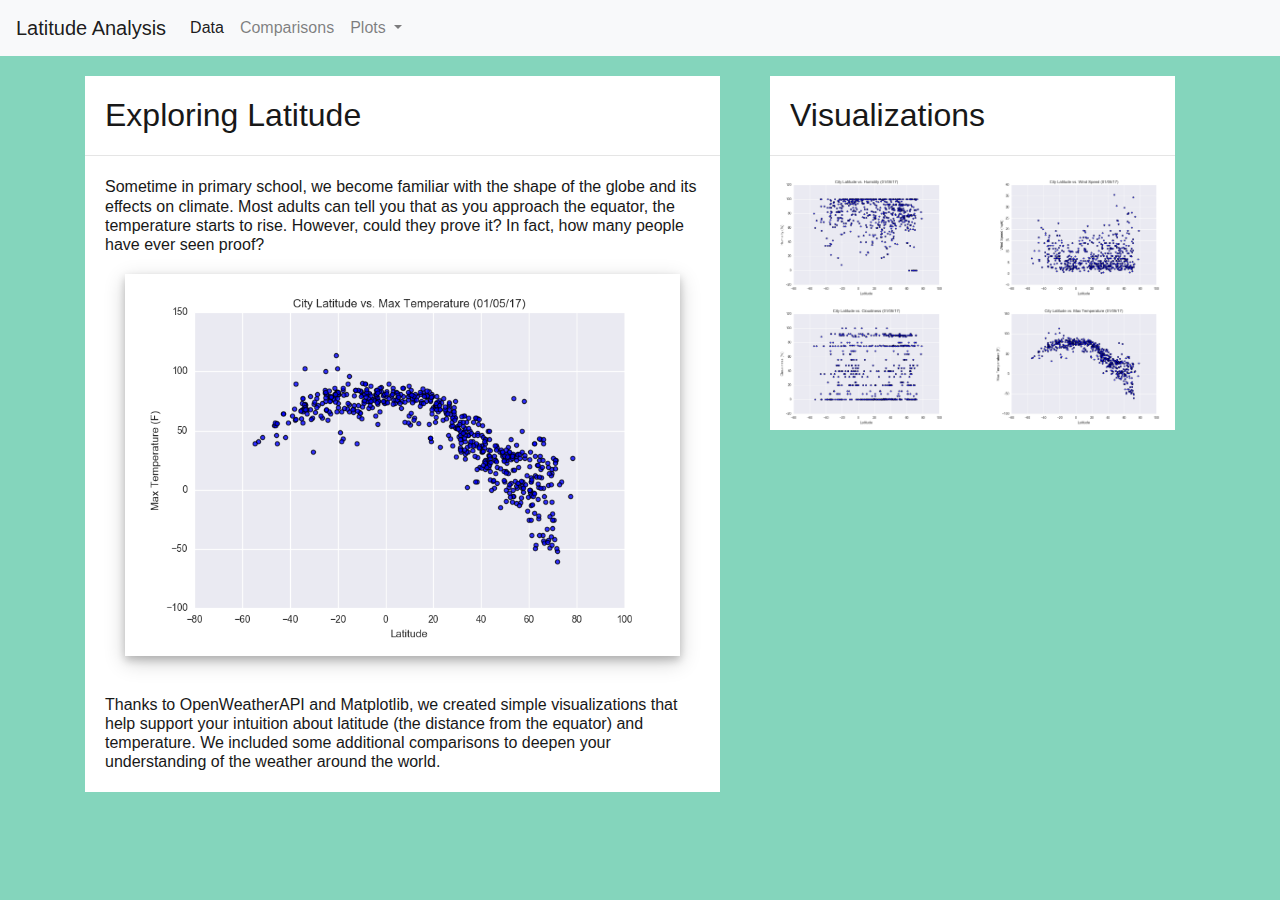
<file: index.html>
<!DOCTYPE html>
<html lang="en">

<head>
  <meta charset="UTF-8">
  <title>Latitude Analysis</title>
  <link rel="stylesheet" href="https://stackpath.bootstrapcdn.com/bootstrap/4.3.1/css/bootstrap.min.css" integrity="sha384-ggOyR0iXCbMQv3Xipma34MD+dH/1fQ784/j6cY/iJTQUOhcWr7x9JvoRxT2MZw1T" crossorigin="anonymous">
  <link rel="stylesheet" href="style.css">
</head>


<body>
    <script src="https://code.jquery.com/jquery-3.3.1.slim.min.js" integrity="sha384-q8i/X+965DzO0rT7abK41JStQIAqVgRVzpbzo5smXKp4YfRvH+8abtTE1Pi6jizo" crossorigin="anonymous"></script>
    <script src="https://cdnjs.cloudflare.com/ajax/libs/popper.js/1.14.7/umd/popper.min.js" integrity="sha384-UO2eT0CpHqdSJQ6hJty5KVphtPhzWj9WO1clHTMGa3JDZwrnQq4sF86dIHNDz0W1" crossorigin="anonymous"></script>
    <script src="https://stackpath.bootstrapcdn.com/bootstrap/4.3.1/js/bootstrap.min.js" integrity="sha384-JjSmVgyd0p3pXB1rRibZUAYoIIy6OrQ6VrjIEaFf/nJGzIxFDsf4x0xIM+B07jRM" crossorigin="anonymous"></script>

<!-- NAV BAR -->
  <nav class="navbar navbar-expand-lg navbar-light bg-light">
    <a class="navbar-brand" href="">Latitude Analysis</a>
    <button class="navbar-toggler" type="button" data-toggle="collapse" data-target="#navbarSupportedContent" aria-controls="navbarSupportedContent" aria-expanded="false" aria-label="Toggle navigation">
      <span class="navbar-toggler-icon"></span>
    </button>
    <div class="collapse navbar-collapse" id="navbarSupportedContent">
      <ul class="navbar-nav mr-auto">
        <li class="nav-item active">
          <a class="nav-link" href="data.html">Data <span class="sr-only">(current)</span></a>
        </li>
        <li class="nav-item">
          <a class="nav-link" href="comparison.html">Comparisons</a>
        </li>
        <!-- navbar dropdown -->
        <li class="nav-item dropdown">
          <a class="nav-link dropdown-toggle" href="#" id="navbarDropdown" \
          role="button" data-toggle="dropdown" aria-haspopup="true" aria-expanded="false">
            Plots
          </a>
          <div class="dropdown-menu" aria-labelledby="navbarDropdown">
            <a class="dropdown-item" href="humidity.html">vs. Humidity <svg xmlns="http://www.w3.org/2000/svg" width="16" height="16" fill="currentColor" class="bi bi-moisture" viewBox="0 0 16 16">
            <path d="M13.5 0a.5.5 0 0 0 0 1H15v2.75h-.5a.5.5 0 0 0 0 1h.5V7.5h-1.5a.5.5 0 0 0 0 1H15v2.75h-.5a.5.5 0 0 0 0 1h.5V15h-1.5a.5.5 0 0 0 0 1h2a.5.5 0 0 0 .5-.5V.5a.5.5 0 0 0-.5-.5h-2zM7 1.5l.364-.343a.5.5 0 0 0-.728 0l-.002.002-.006.007-.022.023-.08.088a28.458 28.458 0 0 0-1.274 1.517c-.769.983-1.714 2.325-2.385 3.727C2.368 7.564 2 8.682 2 9.733 2 12.614 4.212 15 7 15s5-2.386 5-5.267c0-1.05-.368-2.169-.867-3.212-.671-1.402-1.616-2.744-2.385-3.727a28.458 28.458 0 0 0-1.354-1.605l-.022-.023-.006-.007-.002-.001L7 1.5zm0 0-.364-.343L7 1.5zm-.016.766L7 2.247l.016.019c.24.274.572.667.944 1.144.611.781 1.32 1.776 1.901 2.827H4.14c.58-1.051 1.29-2.046 1.9-2.827.373-.477.706-.87.945-1.144zM3 9.733c0-.755.244-1.612.638-2.496h6.724c.395.884.638 1.741.638 2.496C11 12.117 9.182 14 7 14s-4-1.883-4-4.267z"/>
            </svg></a>

            <a class="dropdown-item" href="clouds.html">vs. Cloudiness <svg xmlns="http://www.w3.org/2000/svg" width="16" height="16" fill="currentColor" class="bi bi-clouds" viewBox="0 0 16 16">
            <path d="M16 7.5a2.5 2.5 0 0 1-1.456 2.272 3.513 3.513 0 0 0-.65-.824 1.5 1.5 0 0 0-.789-2.896.5.5 0 0 1-.627-.421 3 3 0 0 0-5.22-1.625 5.587 5.587 0 0 0-1.276.088 4.002 4.002 0 0 1 7.392.91A2.5 2.5 0 0 1 16 7.5z"/>
            <path d="M7 5a4.5 4.5 0 0 1 4.473 4h.027a2.5 2.5 0 0 1 0 5H3a3 3 0 0 1-.247-5.99A4.502 4.502 0 0 1 7 5zm3.5 4.5a3.5 3.5 0 0 0-6.89-.873.5.5 0 0 1-.51.375A2 2 0 1 0 3 13h8.5a1.5 1.5 0 1 0-.376-2.953.5.5 0 0 1-.624-.492V9.5z"/>
            </svg></a>

            <a class="dropdown-item" href="wind.html">vs. Windspeed <svg xmlns="http://www.w3.org/2000/svg" width="16" height="16" fill="currentColor" class="bi bi-wind" viewBox="0 0 16 16">
            <path d="M12.5 2A2.5 2.5 0 0 0 10 4.5a.5.5 0 0 1-1 0A3.5 3.5 0 1 1 12.5 8H.5a.5.5 0 0 1 0-1h12a2.5 2.5 0 0 0 0-5zm-7 1a1 1 0 0 0-1 1 .5.5 0 0 1-1 0 2 2 0 1 1 2 2h-5a.5.5 0 0 1 0-1h5a1 1 0 0 0 0-2zM0 9.5A.5.5 0 0 1 .5 9h10.042a3 3 0 1 1-3 3 .5.5 0 0 1 1 0 2 2 0 1 0 2-2H.5a.5.5 0 0 1-.5-.5z"/>
            </svg></a>

            <a class="dropdown-item" href="temp.html">vs. Max Temp <svg xmlns="http://www.w3.org/2000/svg" width="16" height="16" fill="currentColor" class="bi bi-thermometer-half" viewBox="0 0 16 16">
            <path d="M9.5 12.5a1.5 1.5 0 1 1-2-1.415V6.5a.5.5 0 0 1 1 0v4.585a1.5 1.5 0 0 1 1 1.415z"/>
            <path d="M5.5 2.5a2.5 2.5 0 0 1 5 0v7.55a3.5 3.5 0 1 1-5 0V2.5zM8 1a1.5 1.5 0 0 0-1.5 1.5v7.987l-.167.15a2.5 2.5 0 1 0 3.333 0l-.166-.15V2.5A1.5 1.5 0 0 0 8 1z"/>
            </svg></a>

          </div>
        </li>
        <!-- end nav dropdown -->
      </ul>
    </div>
  </nav>

<!-- OVERVIEW POST-->
  <div class="container">
    <div class="row">

      <!-- overview box -->
      <div class="col-md-7">
        <div class='post'>
            <h1>Exploring Latitude </h1>
            <hr>
            <h2>
                Sometime in primary school, we become familiar with the shape of the globe
                and its effects on climate.  Most adults can tell you that as you approach
                the equator, the temperature starts to rise. However, could they prove it? 
                In fact, how many people have ever seen proof? 
                <br>
                <div class="polaroid">
                    <img src="Resources/assets/images/Fig1.png" alt="latitude vs. temp"></a>
                </div>
                <br>
                Thanks to OpenWeatherAPI and Matplotlib, we created simple visualizations 
                that help support your intuition about latitude (the distance from the 
                equator) and temperature. We included some additional comparisons to deepen 
                your understanding of the weather around the world.</h2>
        </div>
      </div>

      <!-- viz side bar -->
      <div class="col-md-5">
        <div class="sidebar">
          <h1>Visualizations</h1>
          <hr>
          <!-- start nested col -->
          <div class="row">
            <div class="col-6">
                <!-- image 1 -->
                <a target="_blank" href="humidity.html">
                <img src="Resources/assets/images/Fig2.png" href="humidity.html" alt="Humidity Visualization">
                </a>
                <!-- image 2 -->
                <a target="_blank" href="clouds.html">
                <img src="Resources/assets/images/Fig3.png" alt="Cloud Visualization">
                </a>
            </div>
            <div class="col-6">
                <!-- image 3 -->
                <a target="_blank" href="wind.html">
                <img src="Resources/assets/images/Fig4.png" alt="Windspeed Visualization">
                </a>
                <!-- image 4 -->
                <a target="_blank" href="temp.html">
                <img src="Resources/assets/images/Fig1.png" alt="Temp Visualization">
                </a>
            </div>
        </div>
      </div> <!-- viz side bar end -->
    </div>

  </div>

  </body>

</html>
</file>
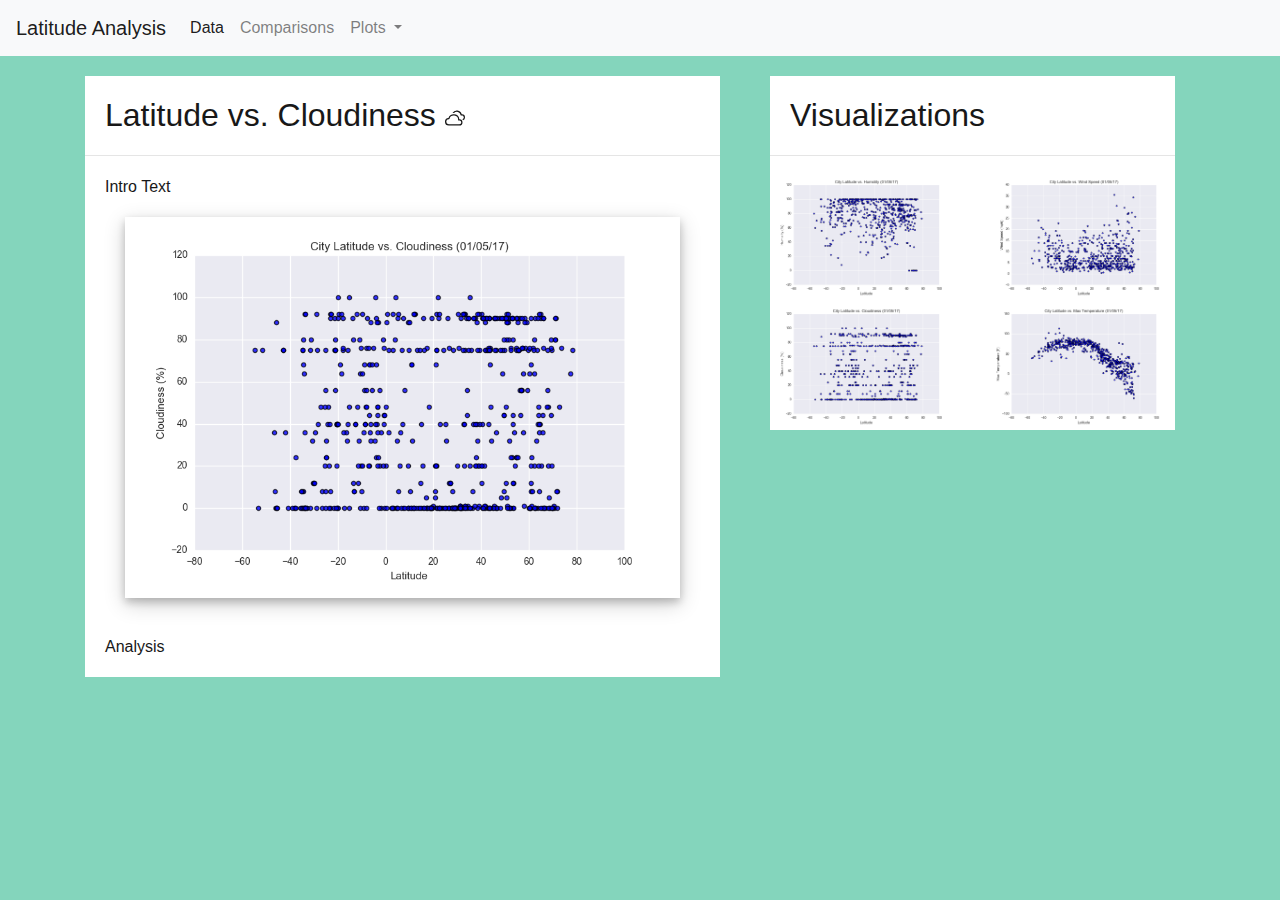
<file: clouds.html>
<!DOCTYPE html>
<html lang="en">

<head>
    <meta charset="UTF-8">
    <title>Cloudiness Plot</title>
    <link rel="stylesheet" href="https://stackpath.bootstrapcdn.com/bootstrap/4.3.1/css/bootstrap.min.css"
        integrity="sha384-ggOyR0iXCbMQv3Xipma34MD+dH/1fQ784/j6cY/iJTQUOhcWr7x9JvoRxT2MZw1T" crossorigin="anonymous">
    <link rel="stylesheet" href="style.css">
</head>

<body>
    <script src="https://code.jquery.com/jquery-3.3.1.slim.min.js"
        integrity="sha384-q8i/X+965DzO0rT7abK41JStQIAqVgRVzpbzo5smXKp4YfRvH+8abtTE1Pi6jizo"
        crossorigin="anonymous"></script>
    <script src="https://cdnjs.cloudflare.com/ajax/libs/popper.js/1.14.7/umd/popper.min.js"
        integrity="sha384-UO2eT0CpHqdSJQ6hJty5KVphtPhzWj9WO1clHTMGa3JDZwrnQq4sF86dIHNDz0W1"
        crossorigin="anonymous"></script>
    <script src="https://stackpath.bootstrapcdn.com/bootstrap/4.3.1/js/bootstrap.min.js"
        integrity="sha384-JjSmVgyd0p3pXB1rRibZUAYoIIy6OrQ6VrjIEaFf/nJGzIxFDsf4x0xIM+B07jRM"
        crossorigin="anonymous"></script>

    <!-- NAV BAR -->
    <nav class="navbar navbar-expand-lg navbar-light bg-light">
        <a class="navbar-brand" href="index.html">Latitude Analysis</a>
        <button class="navbar-toggler" type="button" data-toggle="collapse" data-target="#navbarSupportedContent"
            aria-controls="navbarSupportedContent" aria-expanded="false" aria-label="Toggle navigation">
            <span class="navbar-toggler-icon"></span>
        </button>
        <div class="collapse navbar-collapse" id="navbarSupportedContent">
            <ul class="navbar-nav mr-auto">
                <li class="nav-item active">
                    <a class="nav-link" href="data.html">Data <span class="sr-only">(current)</span></a>
                </li>
                <li class="nav-item">
                    <a class="nav-link" href="comparison.html">Comparisons</a>
                </li>
                <!-- navbar dropdown -->
                <li class="nav-item dropdown">
                    <a class="nav-link dropdown-toggle" href="#" id="navbarDropdown" \ role="button"
                        data-toggle="dropdown" aria-haspopup="true" aria-expanded="false">
                        Plots
                    </a>
                    <div class="dropdown-menu" aria-labelledby="navbarDropdown">
                        <a class="dropdown-item" href="humidity.html">vs. Humidity <svg
                                xmlns="http://www.w3.org/2000/svg" width="16" height="16" fill="currentColor"
                                class="bi bi-moisture" viewBox="0 0 16 16">
                                <path
                                    d="M13.5 0a.5.5 0 0 0 0 1H15v2.75h-.5a.5.5 0 0 0 0 1h.5V7.5h-1.5a.5.5 0 0 0 0 1H15v2.75h-.5a.5.5 0 0 0 0 1h.5V15h-1.5a.5.5 0 0 0 0 1h2a.5.5 0 0 0 .5-.5V.5a.5.5 0 0 0-.5-.5h-2zM7 1.5l.364-.343a.5.5 0 0 0-.728 0l-.002.002-.006.007-.022.023-.08.088a28.458 28.458 0 0 0-1.274 1.517c-.769.983-1.714 2.325-2.385 3.727C2.368 7.564 2 8.682 2 9.733 2 12.614 4.212 15 7 15s5-2.386 5-5.267c0-1.05-.368-2.169-.867-3.212-.671-1.402-1.616-2.744-2.385-3.727a28.458 28.458 0 0 0-1.354-1.605l-.022-.023-.006-.007-.002-.001L7 1.5zm0 0-.364-.343L7 1.5zm-.016.766L7 2.247l.016.019c.24.274.572.667.944 1.144.611.781 1.32 1.776 1.901 2.827H4.14c.58-1.051 1.29-2.046 1.9-2.827.373-.477.706-.87.945-1.144zM3 9.733c0-.755.244-1.612.638-2.496h6.724c.395.884.638 1.741.638 2.496C11 12.117 9.182 14 7 14s-4-1.883-4-4.267z" />
                            </svg></a>

                        <a class="dropdown-item" href="clouds.html">vs. Cloudiness <svg
                                xmlns="http://www.w3.org/2000/svg" width="16" height="16" fill="currentColor"
                                class="bi bi-clouds" viewBox="0 0 16 16">
                                <path
                                    d="M16 7.5a2.5 2.5 0 0 1-1.456 2.272 3.513 3.513 0 0 0-.65-.824 1.5 1.5 0 0 0-.789-2.896.5.5 0 0 1-.627-.421 3 3 0 0 0-5.22-1.625 5.587 5.587 0 0 0-1.276.088 4.002 4.002 0 0 1 7.392.91A2.5 2.5 0 0 1 16 7.5z" />
                                <path
                                    d="M7 5a4.5 4.5 0 0 1 4.473 4h.027a2.5 2.5 0 0 1 0 5H3a3 3 0 0 1-.247-5.99A4.502 4.502 0 0 1 7 5zm3.5 4.5a3.5 3.5 0 0 0-6.89-.873.5.5 0 0 1-.51.375A2 2 0 1 0 3 13h8.5a1.5 1.5 0 1 0-.376-2.953.5.5 0 0 1-.624-.492V9.5z" />
                            </svg></a>

                        <a class="dropdown-item" href="wind.html">vs. Windspeed <svg xmlns="http://www.w3.org/2000/svg"
                                width="16" height="16" fill="currentColor" class="bi bi-wind" viewBox="0 0 16 16">
                                <path
                                    d="M12.5 2A2.5 2.5 0 0 0 10 4.5a.5.5 0 0 1-1 0A3.5 3.5 0 1 1 12.5 8H.5a.5.5 0 0 1 0-1h12a2.5 2.5 0 0 0 0-5zm-7 1a1 1 0 0 0-1 1 .5.5 0 0 1-1 0 2 2 0 1 1 2 2h-5a.5.5 0 0 1 0-1h5a1 1 0 0 0 0-2zM0 9.5A.5.5 0 0 1 .5 9h10.042a3 3 0 1 1-3 3 .5.5 0 0 1 1 0 2 2 0 1 0 2-2H.5a.5.5 0 0 1-.5-.5z" />
                            </svg></a>

                        <a class="dropdown-item" href="temp.html">vs. Max Temp <svg xmlns="http://www.w3.org/2000/svg"
                                width="25" height="25" fill="currentColor" class="bi bi-thermometer-half"
                                viewBox="0 0 16 16">
                                <path
                                    d="M9.5 12.5a1.5 1.5 0 1 1-2-1.415V6.5a.5.5 0 0 1 1 0v4.585a1.5 1.5 0 0 1 1 1.415z" />
                                <path
                                    d="M5.5 2.5a2.5 2.5 0 0 1 5 0v7.55a3.5 3.5 0 1 1-5 0V2.5zM8 1a1.5 1.5 0 0 0-1.5 1.5v7.987l-.167.15a2.5 2.5 0 1 0 3.333 0l-.166-.15V2.5A1.5 1.5 0 0 0 8 1z" />
                            </svg></a>

                    </div>
                </li>
                <!-- end nav dropdown -->
            </ul>
        </div>
    </nav>
    <!-- END OF NAV -->

    <!-- OVERVIEW POST-->
    <div class="container">
        <div class="row">

            <!-- overview box -->
            <div class="col-md-7">
                <div class='post'>
                    <h1> Latitude vs. Cloudiness <svg
                        xmlns="http://www.w3.org/2000/svg" width="20" height="20" fill="currentColor"
                        class="bi bi-clouds" viewBox="0 0 16 16">
                        <path d="M16 7.5a2.5 2.5 0 0 1-1.456 2.272 3.513 3.513 0 0 0-.65-.824 1.5 1.5 0 0 0-.789-2.896.5.5 0 0 1-.627-.421 3 3 0 0 0-5.22-1.625 5.587 5.587 0 0 0-1.276.088 4.002 4.002 0 0 1 7.392.91A2.5 2.5 0 0 1 16 7.5z" />
                        <path d="M7 5a4.5 4.5 0 0 1 4.473 4h.027a2.5 2.5 0 0 1 0 5H3a3 3 0 0 1-.247-5.99A4.502 4.502 0 0 1 7 5zm3.5 4.5a3.5 3.5 0 0 0-6.89-.873.5.5 0 0 1-.51.375A2 2 0 1 0 3 13h8.5a1.5 1.5 0 1 0-.376-2.953.5.5 0 0 1-.624-.492V9.5z" />
                    </svg>
                    </h1>

                    <hr>
                    <h2>
                        Intro Text
                        <br>
                        <div class="polaroid-2">
                            <img src="Resources/assets/images/Fig3.png" alt="Latitude vs. Cloudiness"></a>
                        </div>
                        <br>
                        Analysis
                    </h2>
                </div>
            </div>

            <!-- viz side bar -->
            <div class="col-md-5">
                <div class="sidebar">
                    <h1>Visualizations</h1>
                    <hr>
                    <!-- start nested col -->
                    <div class="row">
                        <div class="col-6">
                            <!-- image 1 -->
                            <a target="_blank" href="humidity.html">
                                <img src="Resources/assets/images/Fig2.png" href="humidity.html"
                                    alt="Humidity Visualization">
                            </a>
                            <!-- image 2 -->
                            <a target="_blank" href="clouds.html">
                                <img src="Resources/assets/images/Fig3.png" alt="Cloud Visualization">
                            </a>
                        </div>
                        <div class="col-6">
                            <!-- image 3 -->
                            <a target="_blank" href="wind.html">
                                <img src="Resources/assets/images/Fig4.png" alt="Windspeed Visualization">
                            </a>
                            <!-- image 4 -->
                            <a target="_blank" href="temp.html">
                                <img src="Resources/assets/images/Fig1.png" alt="Temp Visualization">
                            </a>
                        </div>
                    </div>
                </div> <!-- viz side bar end -->


</body>

</html>
</file>
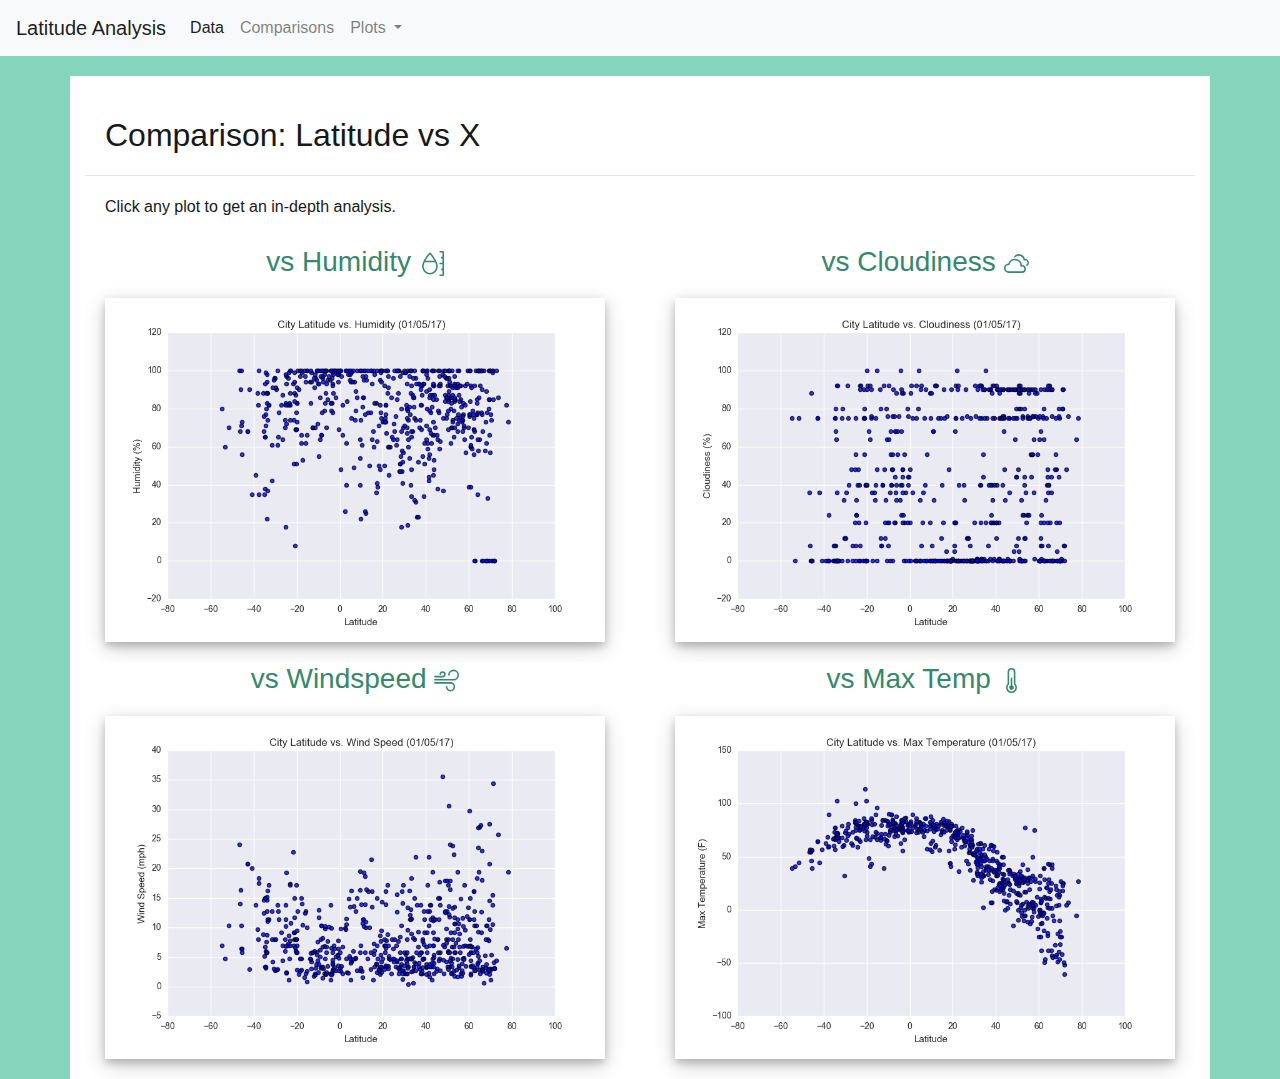
<file: comparison.html>
<!DOCTYPE html>
<html lang="en">

<head>
  <meta charset="UTF-8">
  <title>Latitude Analysis</title>
  <link rel="stylesheet" href="https://stackpath.bootstrapcdn.com/bootstrap/4.3.1/css/bootstrap.min.css" integrity="sha384-ggOyR0iXCbMQv3Xipma34MD+dH/1fQ784/j6cY/iJTQUOhcWr7x9JvoRxT2MZw1T" crossorigin="anonymous">
  <link rel="stylesheet" href="style.css">
</head>


<body>
    <script src="https://code.jquery.com/jquery-3.3.1.slim.min.js" integrity="sha384-q8i/X+965DzO0rT7abK41JStQIAqVgRVzpbzo5smXKp4YfRvH+8abtTE1Pi6jizo" crossorigin="anonymous"></script>
    <script src="https://cdnjs.cloudflare.com/ajax/libs/popper.js/1.14.7/umd/popper.min.js" integrity="sha384-UO2eT0CpHqdSJQ6hJty5KVphtPhzWj9WO1clHTMGa3JDZwrnQq4sF86dIHNDz0W1" crossorigin="anonymous"></script>
    <script src="https://stackpath.bootstrapcdn.com/bootstrap/4.3.1/js/bootstrap.min.js" integrity="sha384-JjSmVgyd0p3pXB1rRibZUAYoIIy6OrQ6VrjIEaFf/nJGzIxFDsf4x0xIM+B07jRM" crossorigin="anonymous"></script>


  <!-- NAV BAR -->
  <nav class="navbar navbar-expand-lg navbar-light bg-light">
    <a class="navbar-brand" href="index.html">Latitude Analysis</a>
    <button class="navbar-toggler" type="button" data-toggle="collapse" data-target="#navbarSupportedContent" aria-controls="navbarSupportedContent" aria-expanded="false" aria-label="Toggle navigation">
      <span class="navbar-toggler-icon"></span>
    </button>
    <div class="collapse navbar-collapse" id="navbarSupportedContent">
      <ul class="navbar-nav mr-auto">
        <li class="nav-item active">
          <a class="nav-link" href="data.html">Data <span class="sr-only">(current)</span></a>
        </li>
        <li class="nav-item">
          <a class="nav-link" href="comparison.html">Comparisons</a>
        </li>

        <!-- navbar dropdown -->
        <li class="nav-item dropdown">
          <a class="nav-link dropdown-toggle" href="#" id="navbarDropdown" \
          role="button" data-toggle="dropdown" aria-haspopup="true" aria-expanded="false">
            Plots
          </a>
          <div class="dropdown-menu" aria-labelledby="navbarDropdown">
            <a class="dropdown-item" href="humidity.html">vs. Humidity <svg xmlns="http://www.w3.org/2000/svg" width="16" height="16" fill="currentColor" class="bi bi-moisture" viewBox="0 0 16 16">
            <path d="M13.5 0a.5.5 0 0 0 0 1H15v2.75h-.5a.5.5 0 0 0 0 1h.5V7.5h-1.5a.5.5 0 0 0 0 1H15v2.75h-.5a.5.5 0 0 0 0 1h.5V15h-1.5a.5.5 0 0 0 0 1h2a.5.5 0 0 0 .5-.5V.5a.5.5 0 0 0-.5-.5h-2zM7 1.5l.364-.343a.5.5 0 0 0-.728 0l-.002.002-.006.007-.022.023-.08.088a28.458 28.458 0 0 0-1.274 1.517c-.769.983-1.714 2.325-2.385 3.727C2.368 7.564 2 8.682 2 9.733 2 12.614 4.212 15 7 15s5-2.386 5-5.267c0-1.05-.368-2.169-.867-3.212-.671-1.402-1.616-2.744-2.385-3.727a28.458 28.458 0 0 0-1.354-1.605l-.022-.023-.006-.007-.002-.001L7 1.5zm0 0-.364-.343L7 1.5zm-.016.766L7 2.247l.016.019c.24.274.572.667.944 1.144.611.781 1.32 1.776 1.901 2.827H4.14c.58-1.051 1.29-2.046 1.9-2.827.373-.477.706-.87.945-1.144zM3 9.733c0-.755.244-1.612.638-2.496h6.724c.395.884.638 1.741.638 2.496C11 12.117 9.182 14 7 14s-4-1.883-4-4.267z"/>
            </svg></a>

            <a class="dropdown-item" href="clouds.html">vs. Cloudiness <svg xmlns="http://www.w3.org/2000/svg" width="16" height="16" fill="currentColor" class="bi bi-clouds" viewBox="0 0 16 16">
            <path d="M16 7.5a2.5 2.5 0 0 1-1.456 2.272 3.513 3.513 0 0 0-.65-.824 1.5 1.5 0 0 0-.789-2.896.5.5 0 0 1-.627-.421 3 3 0 0 0-5.22-1.625 5.587 5.587 0 0 0-1.276.088 4.002 4.002 0 0 1 7.392.91A2.5 2.5 0 0 1 16 7.5z"/>
            <path d="M7 5a4.5 4.5 0 0 1 4.473 4h.027a2.5 2.5 0 0 1 0 5H3a3 3 0 0 1-.247-5.99A4.502 4.502 0 0 1 7 5zm3.5 4.5a3.5 3.5 0 0 0-6.89-.873.5.5 0 0 1-.51.375A2 2 0 1 0 3 13h8.5a1.5 1.5 0 1 0-.376-2.953.5.5 0 0 1-.624-.492V9.5z"/>
            </svg></a>

            <a class="dropdown-item" href="wind.html">vs. Windspeed <svg xmlns="http://www.w3.org/2000/svg" width="16" height="16" fill="currentColor" class="bi bi-wind" viewBox="0 0 16 16">
            <path d="M12.5 2A2.5 2.5 0 0 0 10 4.5a.5.5 0 0 1-1 0A3.5 3.5 0 1 1 12.5 8H.5a.5.5 0 0 1 0-1h12a2.5 2.5 0 0 0 0-5zm-7 1a1 1 0 0 0-1 1 .5.5 0 0 1-1 0 2 2 0 1 1 2 2h-5a.5.5 0 0 1 0-1h5a1 1 0 0 0 0-2zM0 9.5A.5.5 0 0 1 .5 9h10.042a3 3 0 1 1-3 3 .5.5 0 0 1 1 0 2 2 0 1 0 2-2H.5a.5.5 0 0 1-.5-.5z"/>
            </svg></a>

            <a class="dropdown-item" href="temp.html">vs. Max Temp <svg xmlns="http://www.w3.org/2000/svg" width="16" height="16" fill="currentColor" class="bi bi-thermometer-half" viewBox="0 0 16 16">
            <path d="M9.5 12.5a1.5 1.5 0 1 1-2-1.415V6.5a.5.5 0 0 1 1 0v4.585a1.5 1.5 0 0 1 1 1.415z"/>
            <path d="M5.5 2.5a2.5 2.5 0 0 1 5 0v7.55a3.5 3.5 0 1 1-5 0V2.5zM8 1a1.5 1.5 0 0 0-1.5 1.5v7.987l-.167.15a2.5 2.5 0 1 0 3.333 0l-.166-.15V2.5A1.5 1.5 0 0 0 8 1z"/>
            </svg></a>

          </div>
        </li>
        <!-- end nav dropdown -->
      </ul>
    </div>
  </nav>

  <!-- BODY CONTAINER-->
  <div class="container">

    <!-- TITLE BOX -->
    <div class="row">
        <div class="col-md-12">
            <div class='post'>
                <h1>Comparison: Latitude vs X</h1>
                <hr>
                <h2> Click any plot to get an in-depth analysis.</h2>
            </div>
        </div>
    </div>
       
    <!-- GRID ROW ONE -->
    <div class="row">
        <!-- humidity.html -->
        <div class="col-md-6">
            <h3>vs Humidity <svg xmlns="http://www.w3.org/2000/svg" width="25" height="25" fill="currentColor" class="bi bi-moisture" viewBox="0 0 16 16">
                <path d="M13.5 0a.5.5 0 0 0 0 1H15v2.75h-.5a.5.5 0 0 0 0 1h.5V7.5h-1.5a.5.5 0 0 0 0 1H15v2.75h-.5a.5.5 0 0 0 0 1h.5V15h-1.5a.5.5 0 0 0 0 1h2a.5.5 0 0 0 .5-.5V.5a.5.5 0 0 0-.5-.5h-2zM7 1.5l.364-.343a.5.5 0 0 0-.728 0l-.002.002-.006.007-.022.023-.08.088a28.458 28.458 0 0 0-1.274 1.517c-.769.983-1.714 2.325-2.385 3.727C2.368 7.564 2 8.682 2 9.733 2 12.614 4.212 15 7 15s5-2.386 5-5.267c0-1.05-.368-2.169-.867-3.212-.671-1.402-1.616-2.744-2.385-3.727a28.458 28.458 0 0 0-1.354-1.605l-.022-.023-.006-.007-.002-.001L7 1.5zm0 0-.364-.343L7 1.5zm-.016.766L7 2.247l.016.019c.24.274.572.667.944 1.144.611.781 1.32 1.776 1.901 2.827H4.14c.58-1.051 1.29-2.046 1.9-2.827.373-.477.706-.87.945-1.144zM3 9.733c0-.755.244-1.612.638-2.496h6.724c.395.884.638 1.741.638 2.496C11 12.117 9.182 14 7 14s-4-1.883-4-4.267z"/>
                </svg></h3>
            <div class="polaroid">
                <a target="_blank" href="humidity.html">
                    <img src="Resources/assets/images/Fig2.png" href="humidity.html" alt="Humidity Visualization">
                </a>
            </div>
        </div>

        <!-- clouds.html -->
        <div class="col-md-6">
            <h3>vs Cloudiness  <svg xmlns="http://www.w3.org/2000/svg" width="25" height="25" fill="currentColor" class="bi bi-clouds" viewBox="0 0 16 16">
                <path d="M16 7.5a2.5 2.5 0 0 1-1.456 2.272 3.513 3.513 0 0 0-.65-.824 1.5 1.5 0 0 0-.789-2.896.5.5 0 0 1-.627-.421 3 3 0 0 0-5.22-1.625 5.587 5.587 0 0 0-1.276.088 4.002 4.002 0 0 1 7.392.91A2.5 2.5 0 0 1 16 7.5z"/>
                <path d="M7 5a4.5 4.5 0 0 1 4.473 4h.027a2.5 2.5 0 0 1 0 5H3a3 3 0 0 1-.247-5.99A4.502 4.502 0 0 1 7 5zm3.5 4.5a3.5 3.5 0 0 0-6.89-.873.5.5 0 0 1-.51.375A2 2 0 1 0 3 13h8.5a1.5 1.5 0 1 0-.376-2.953.5.5 0 0 1-.624-.492V9.5z"/>
                </svg></h3>
            <div class="polaroid">
                <a target="_blank" href="clouds.html">
                    <img src="Resources/assets/images/Fig3.png" href="clouds.html" alt="Cloudiness Visualization">
                </a>
            </div>
        </div>
    </div>

    <!-- GRID ROW TWO -->
    <div class="row">
        <!-- wind.html -->
        <div class="col-md-6">
            <h3>vs Windspeed <svg xmlns="http://www.w3.org/2000/svg" width="25" height="25" fill="currentColor" class="bi bi-wind" viewBox="0 0 16 16">
                <path d="M12.5 2A2.5 2.5 0 0 0 10 4.5a.5.5 0 0 1-1 0A3.5 3.5 0 1 1 12.5 8H.5a.5.5 0 0 1 0-1h12a2.5 2.5 0 0 0 0-5zm-7 1a1 1 0 0 0-1 1 .5.5 0 0 1-1 0 2 2 0 1 1 2 2h-5a.5.5 0 0 1 0-1h5a1 1 0 0 0 0-2zM0 9.5A.5.5 0 0 1 .5 9h10.042a3 3 0 1 1-3 3 .5.5 0 0 1 1 0 2 2 0 1 0 2-2H.5a.5.5 0 0 1-.5-.5z"/>
                </svg></h3>
            <div class="polaroid">
                <a target="_blank" href="wind.html">
                    <img src="Resources/assets/images/Fig4.png" href="wind.html" alt="Windspeed Visualization">
                </a>
            </div>
        </div>

        <!-- temp.html -->
        <div class="col-md-6">
            <h3> vs Max Temp <svg xmlns="http://www.w3.org/2000/svg" width="25" height="25" fill="currentColor" class="bi bi-thermometer-half" viewBox="0 0 16 16">
                <path d="M9.5 12.5a1.5 1.5 0 1 1-2-1.415V6.5a.5.5 0 0 1 1 0v4.585a1.5 1.5 0 0 1 1 1.415z"/>
                <path d="M5.5 2.5a2.5 2.5 0 0 1 5 0v7.55a3.5 3.5 0 1 1-5 0V2.5zM8 1a1.5 1.5 0 0 0-1.5 1.5v7.987l-.167.15a2.5 2.5 0 1 0 3.333 0l-.166-.15V2.5A1.5 1.5 0 0 0 8 1z"/>
                </svg></h3>
            <div class="polaroid">
                <a target="_blank" href="temp.html">
                    <img src="Resources/assets/images/Fig1.png" href="temp.html" alt="Max Temp Visualization">
                </a>
            </div>
        </div>
    </div>


</body>
</file>
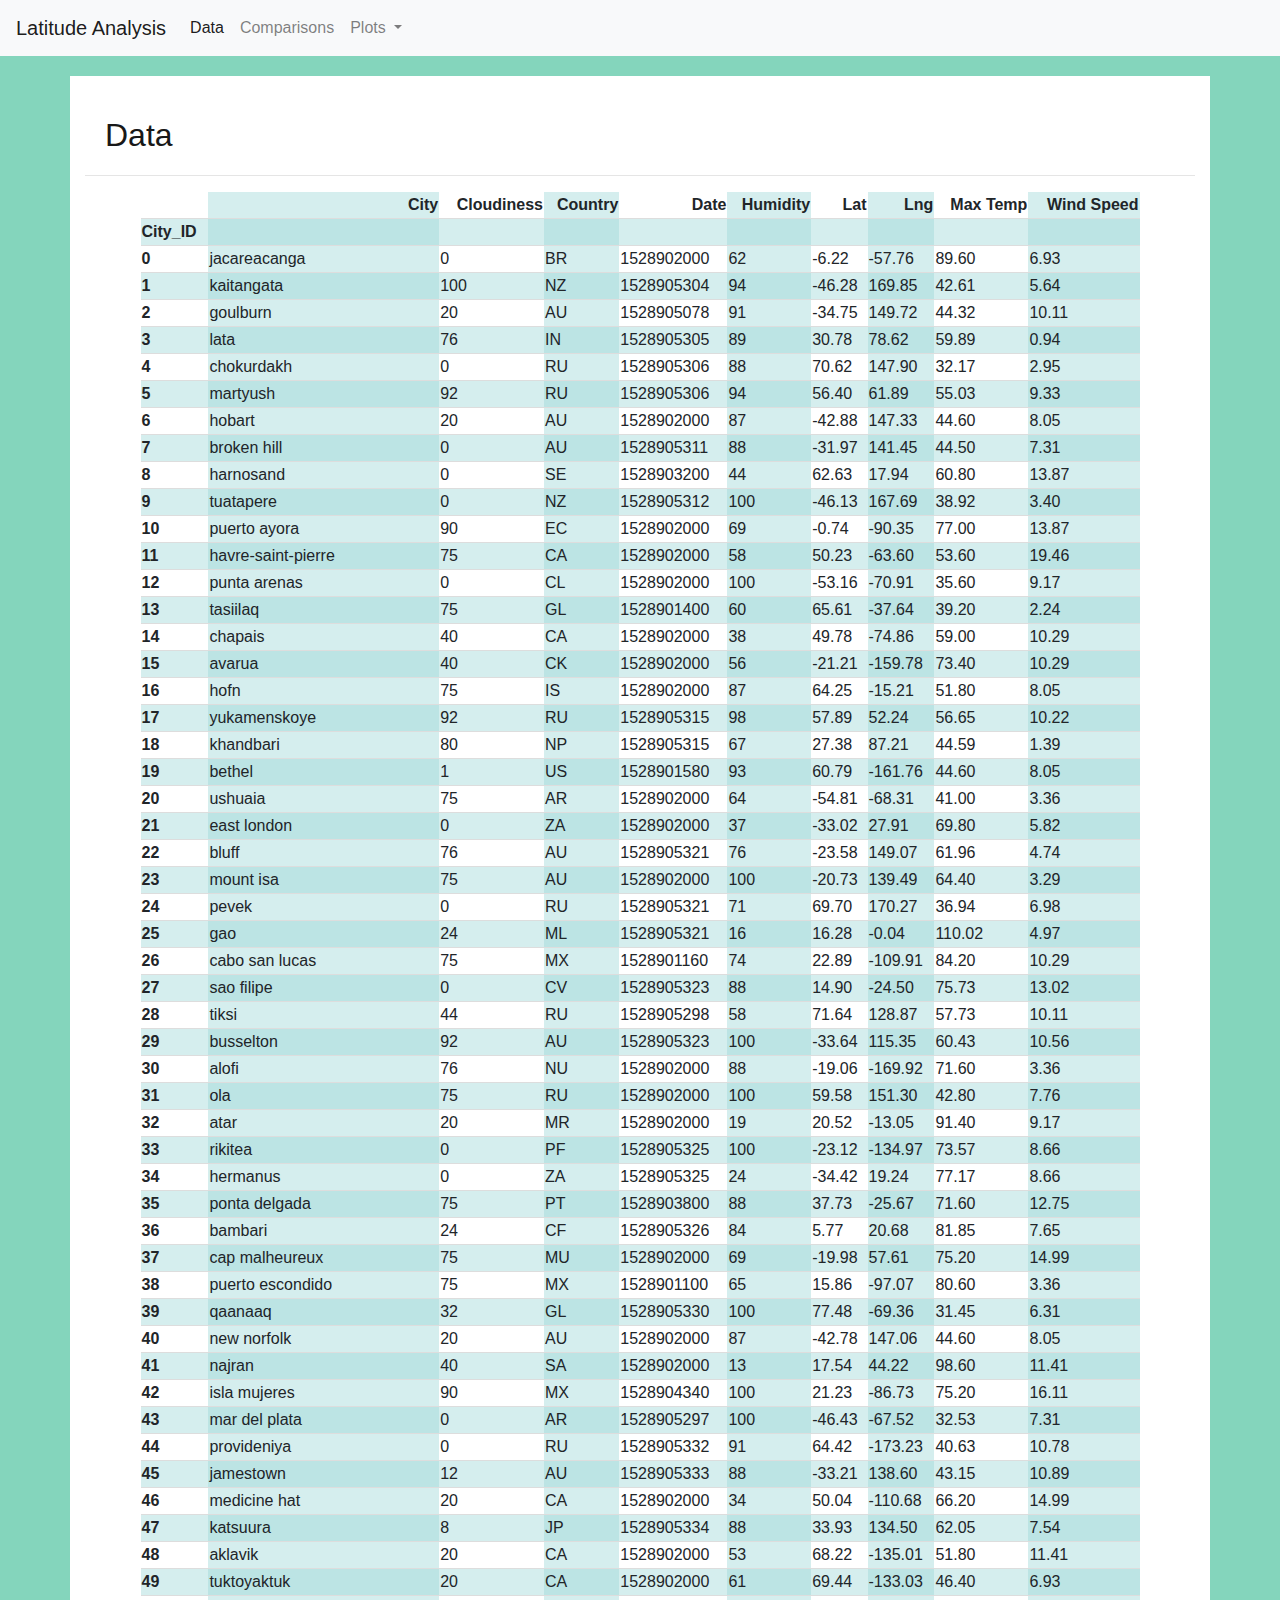
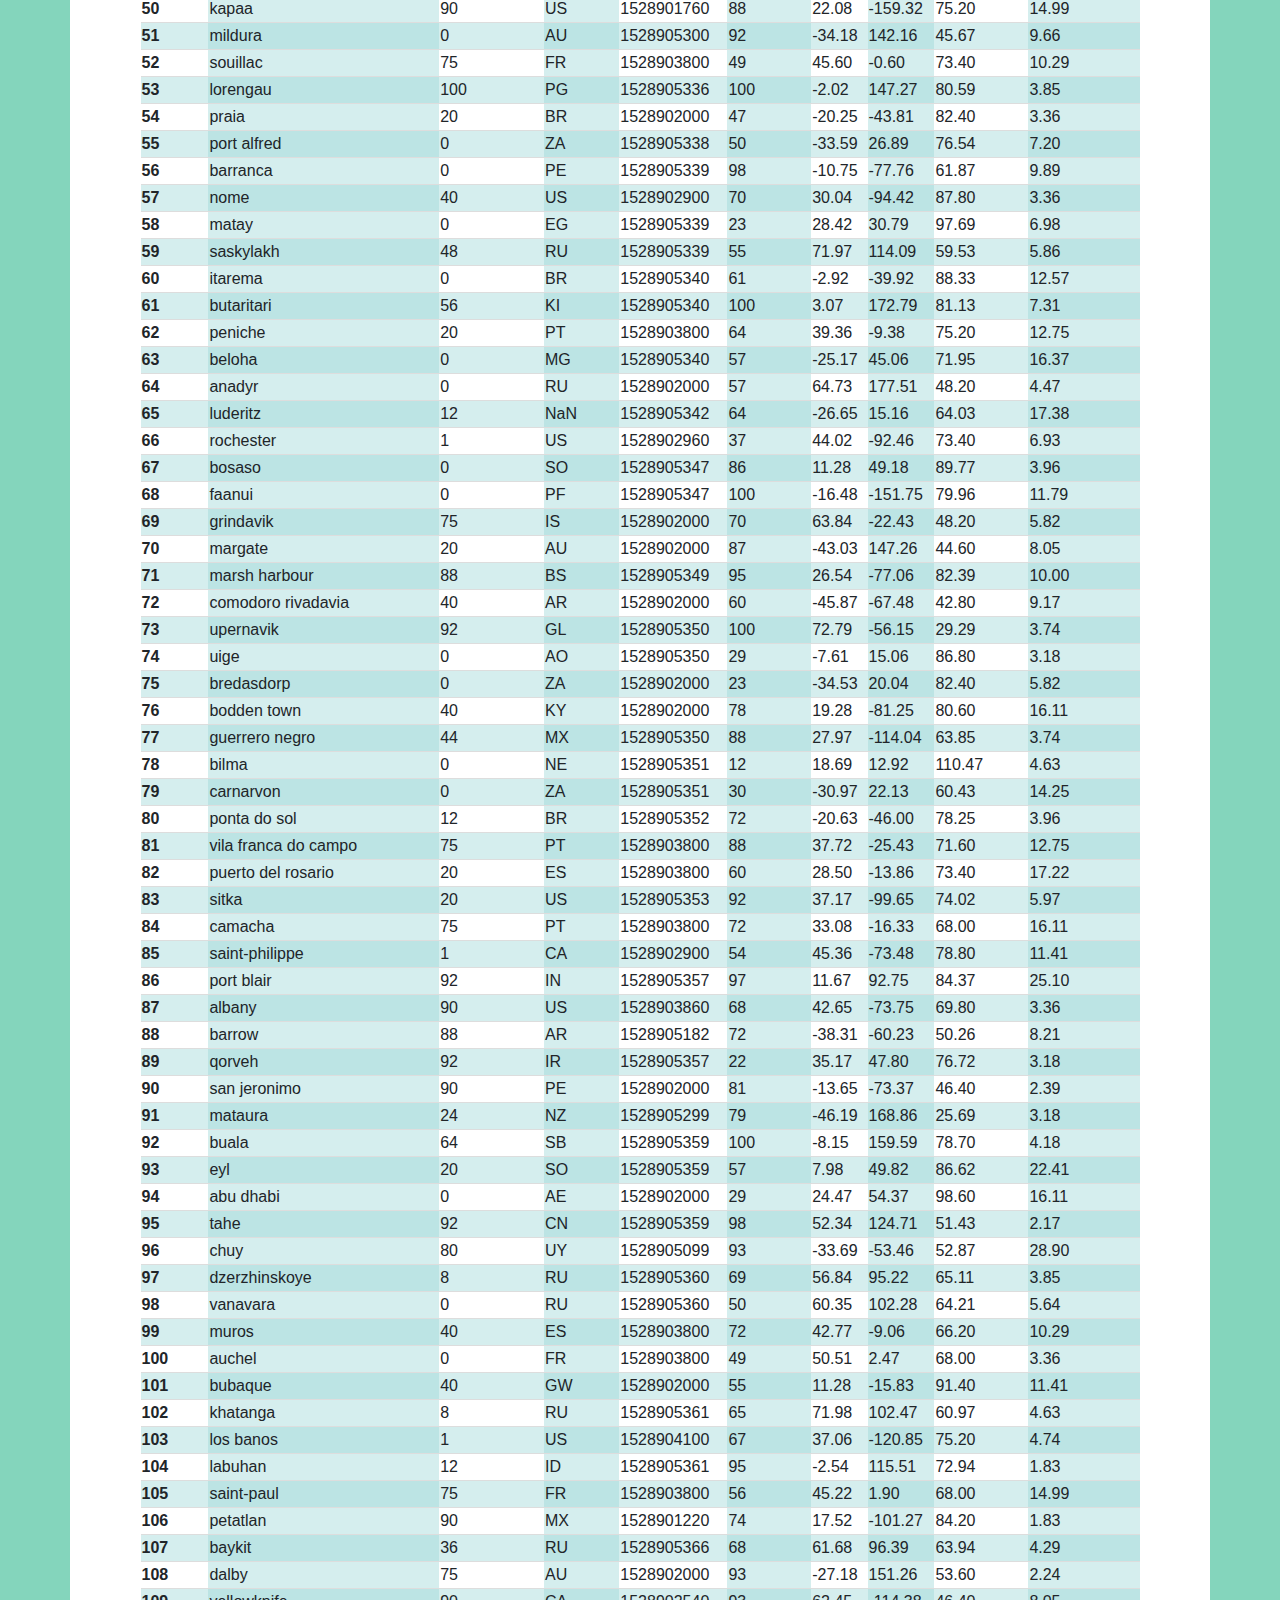
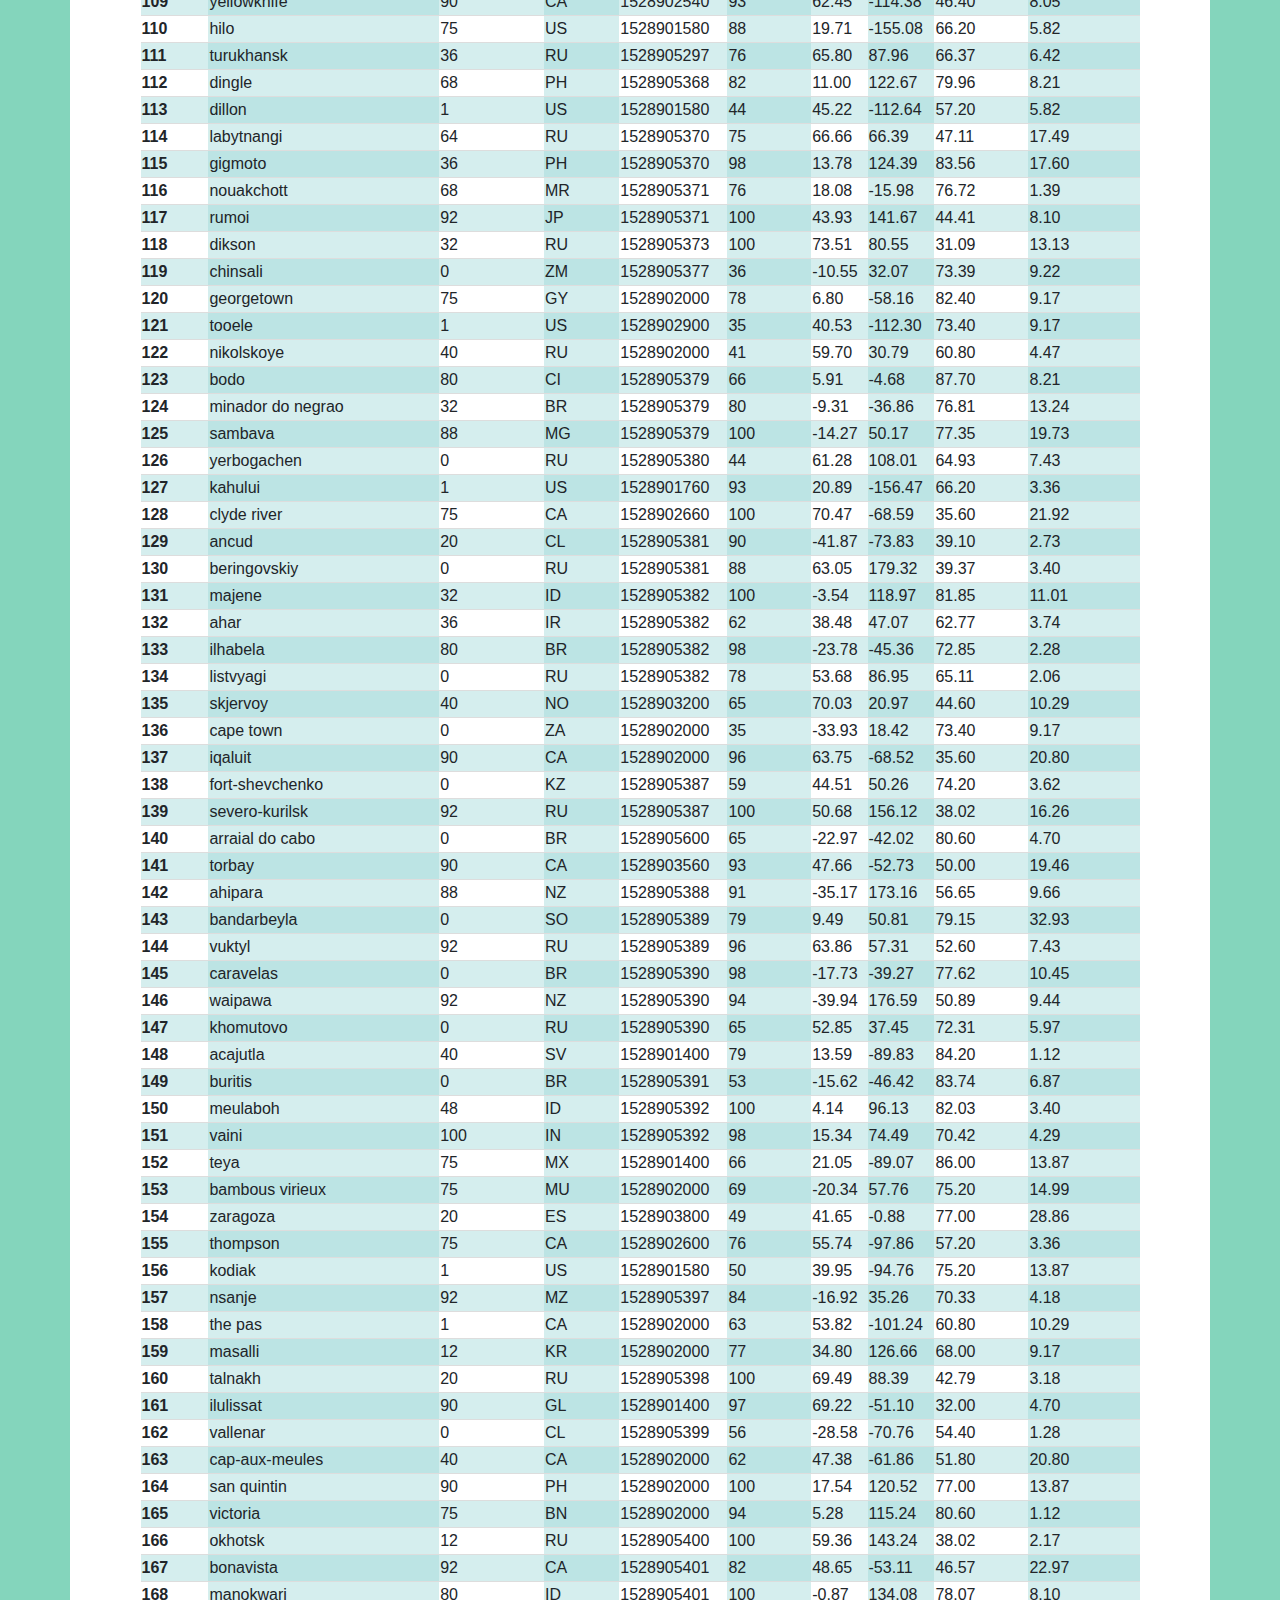
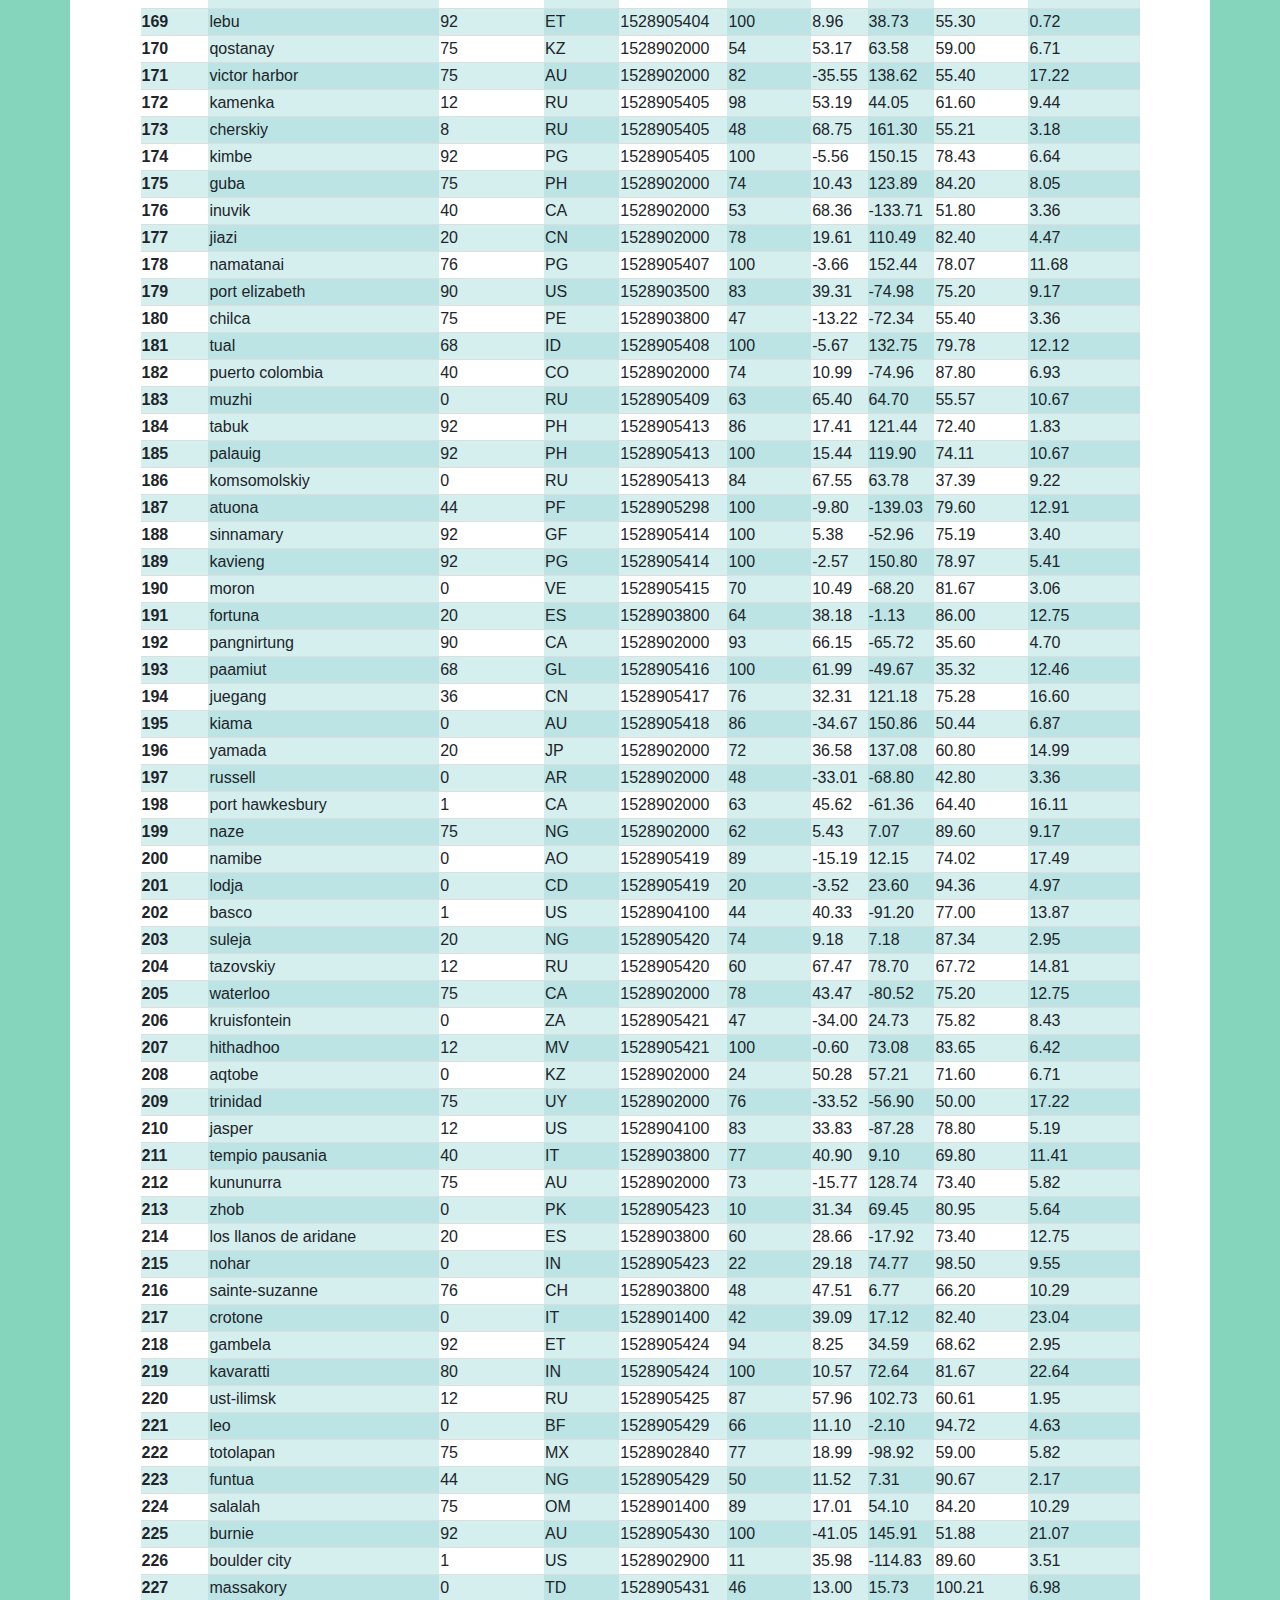
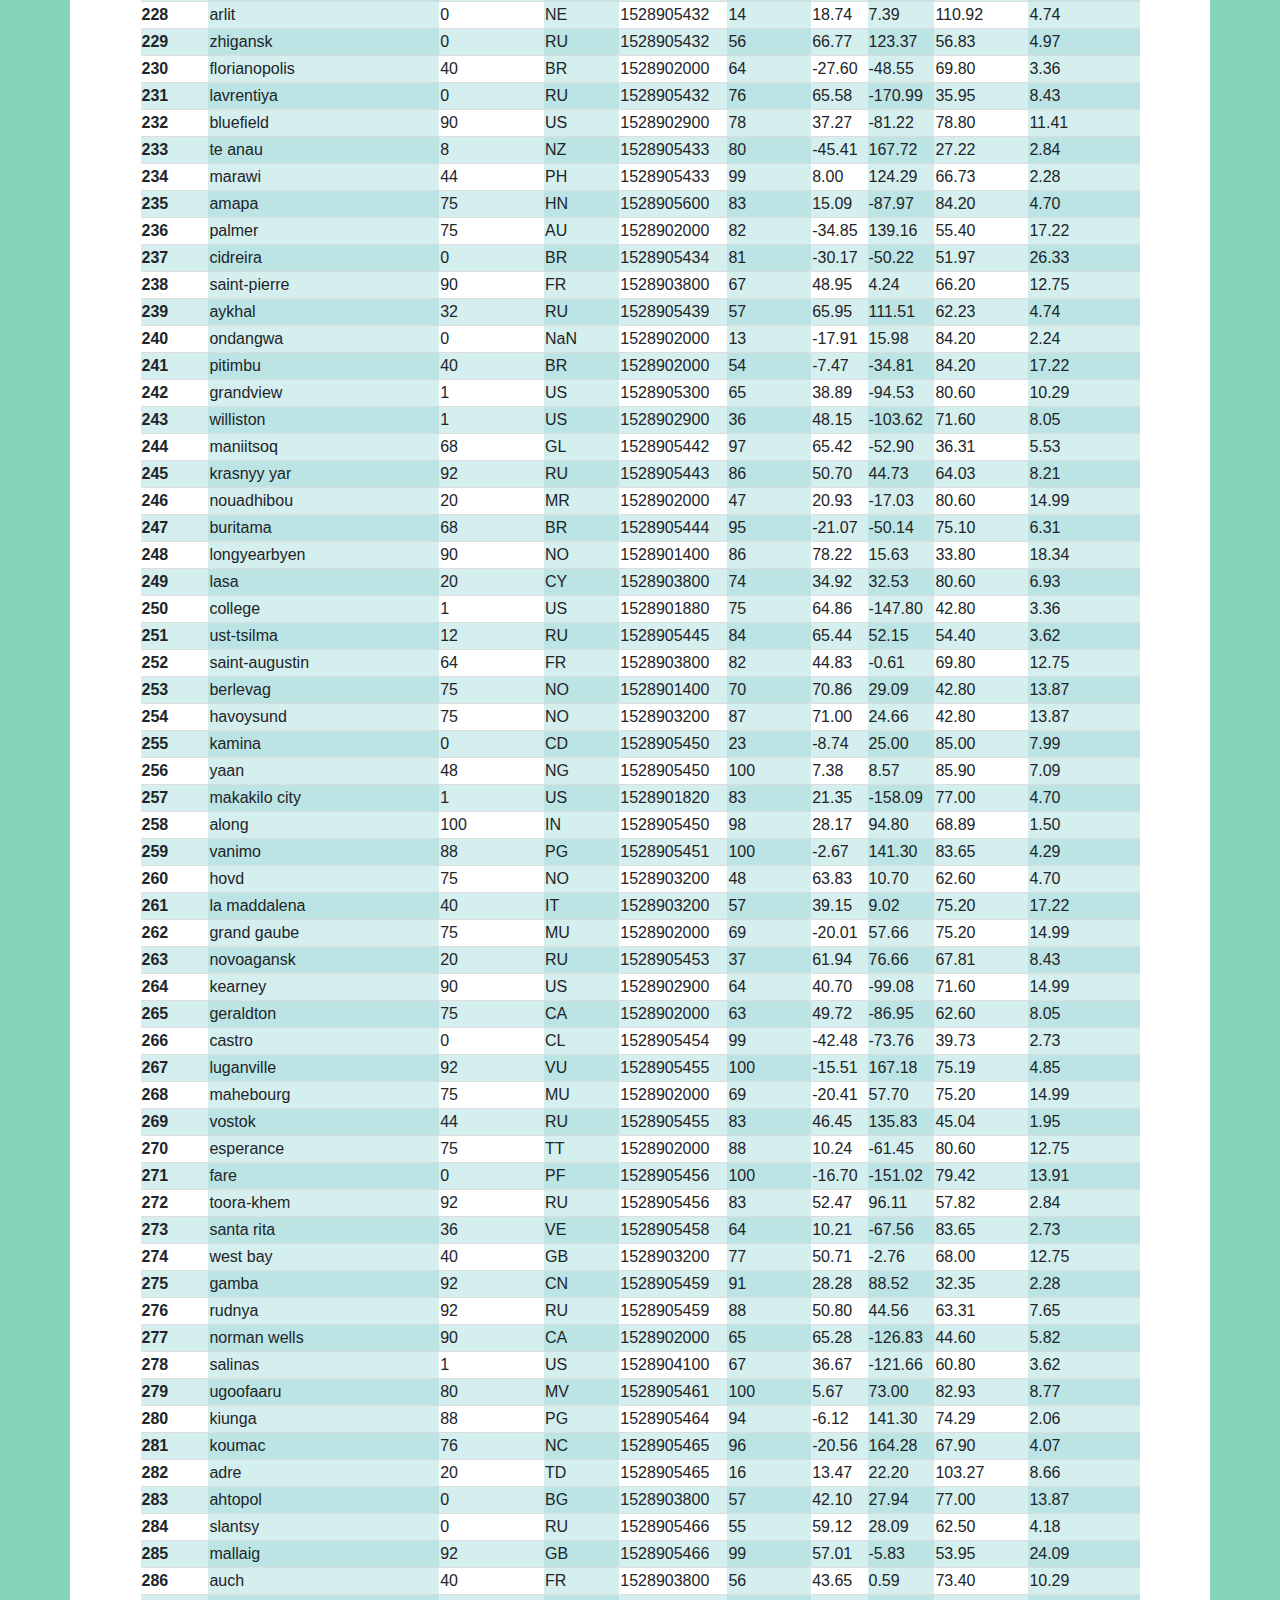
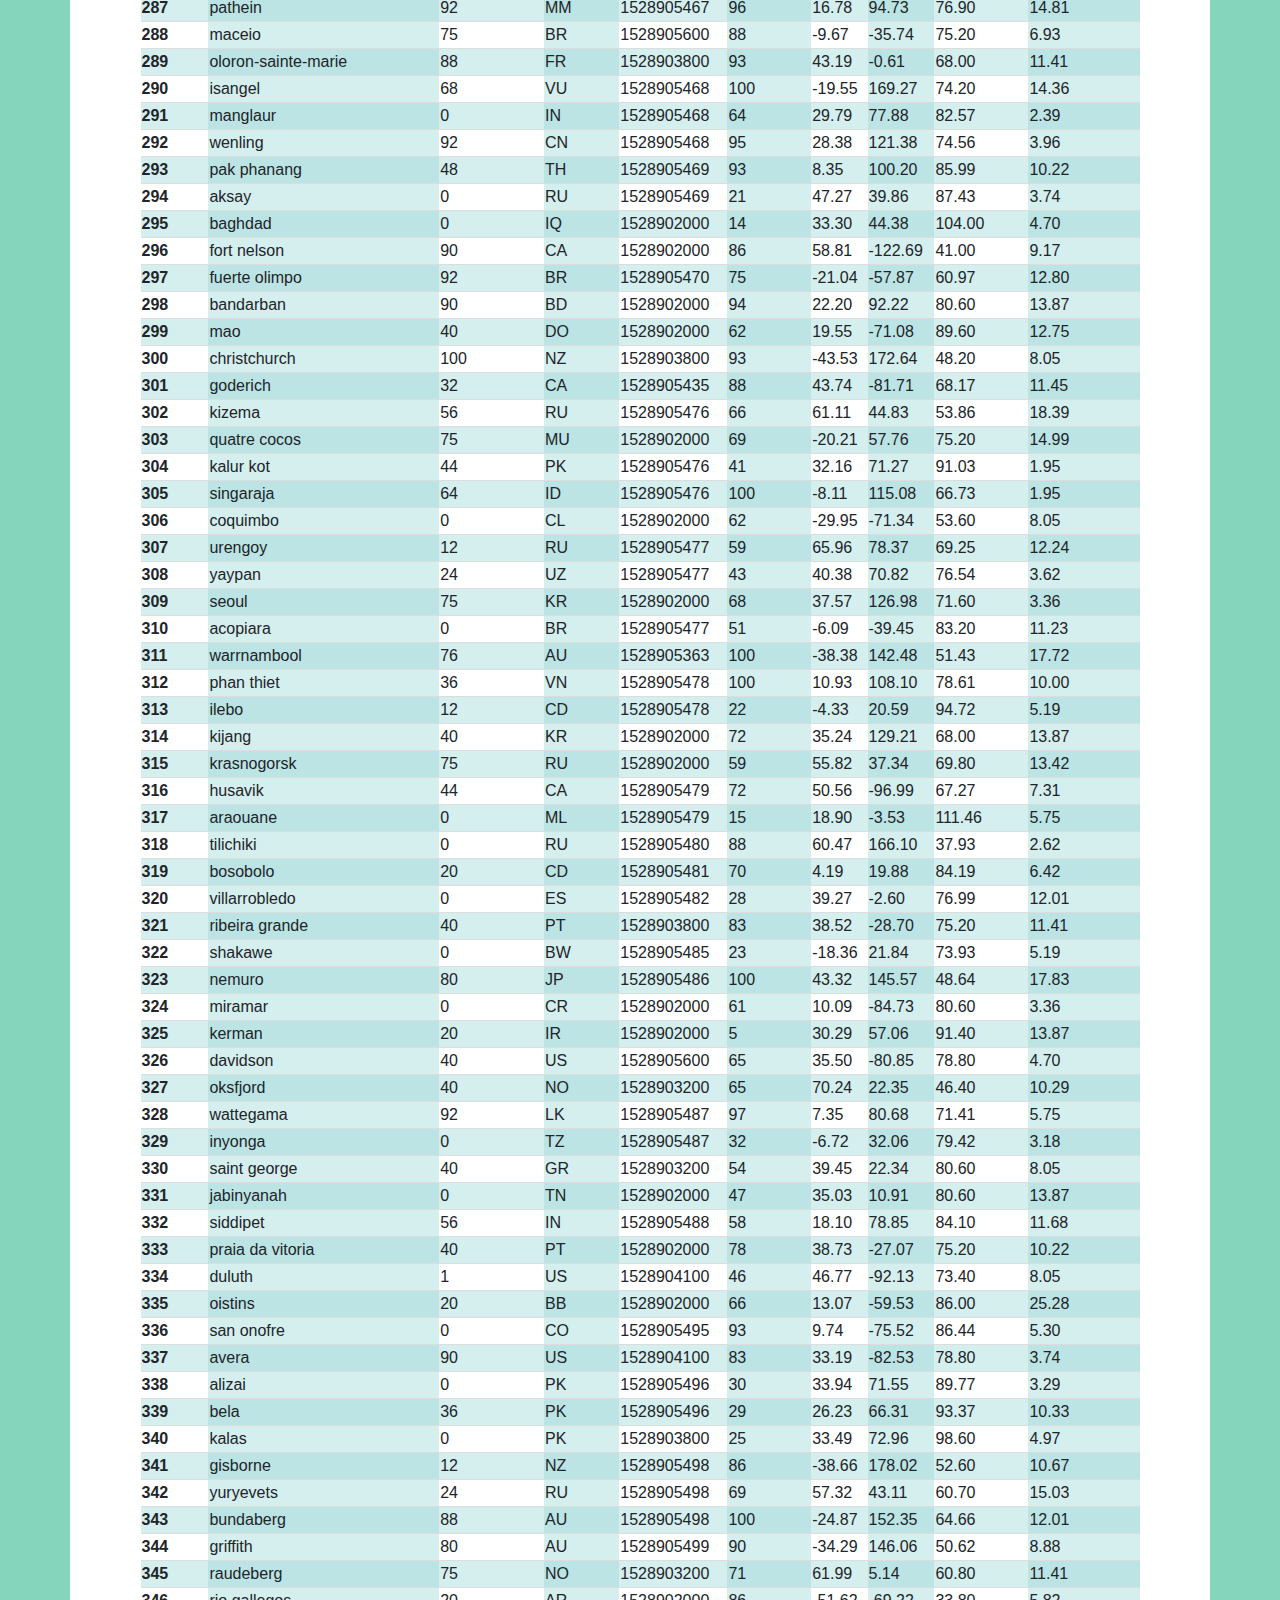
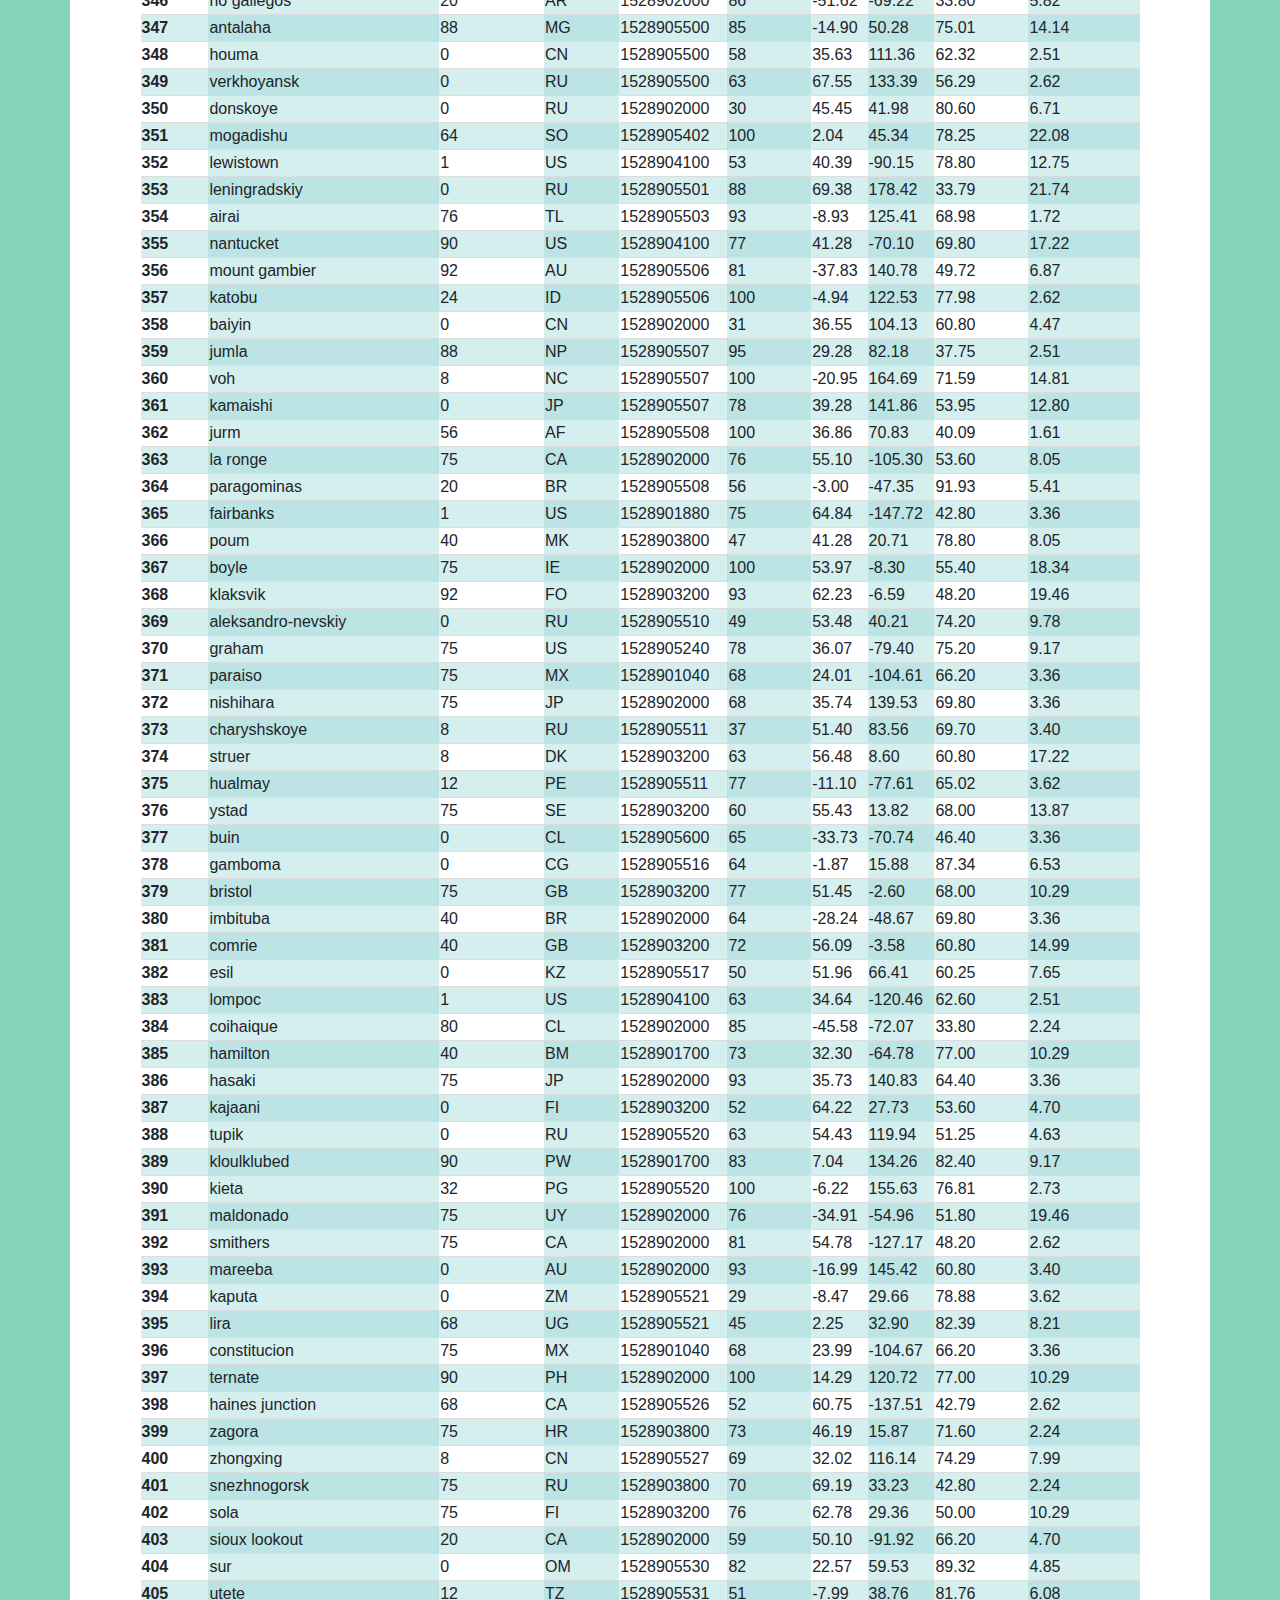
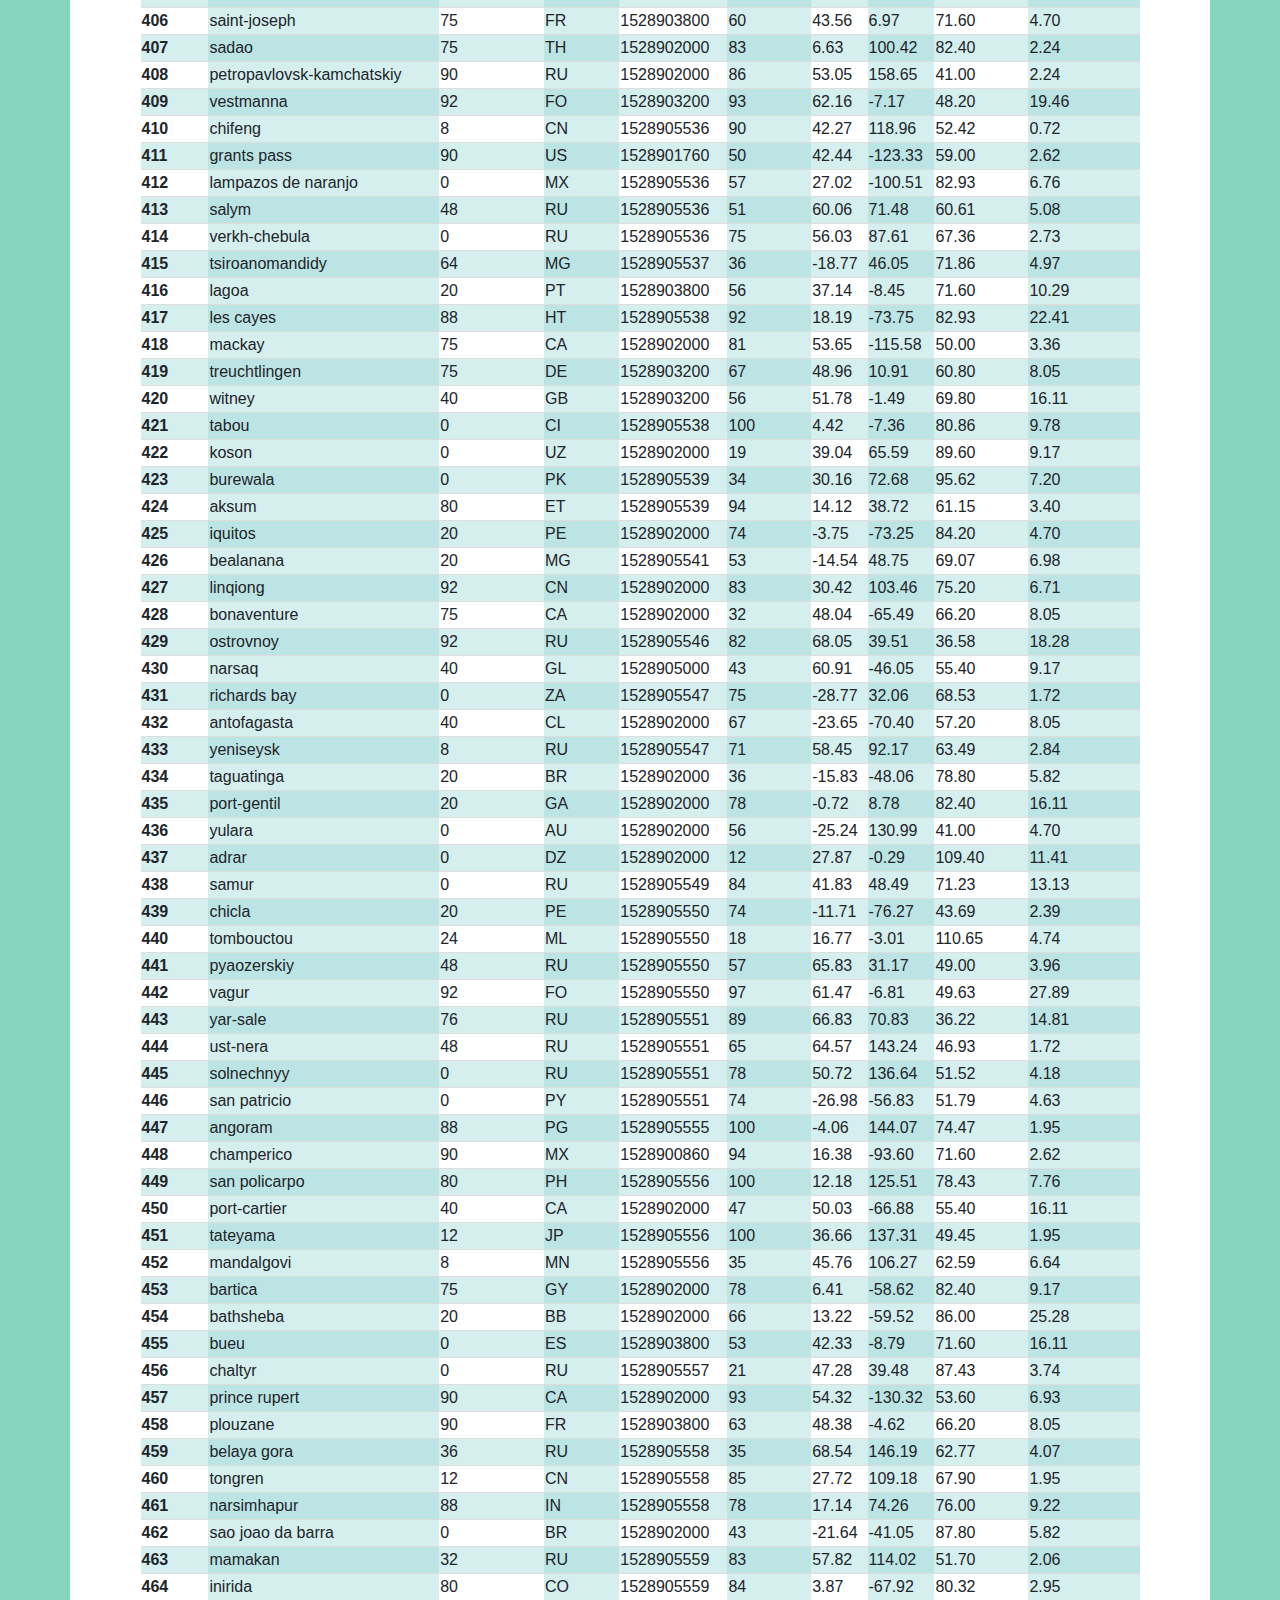
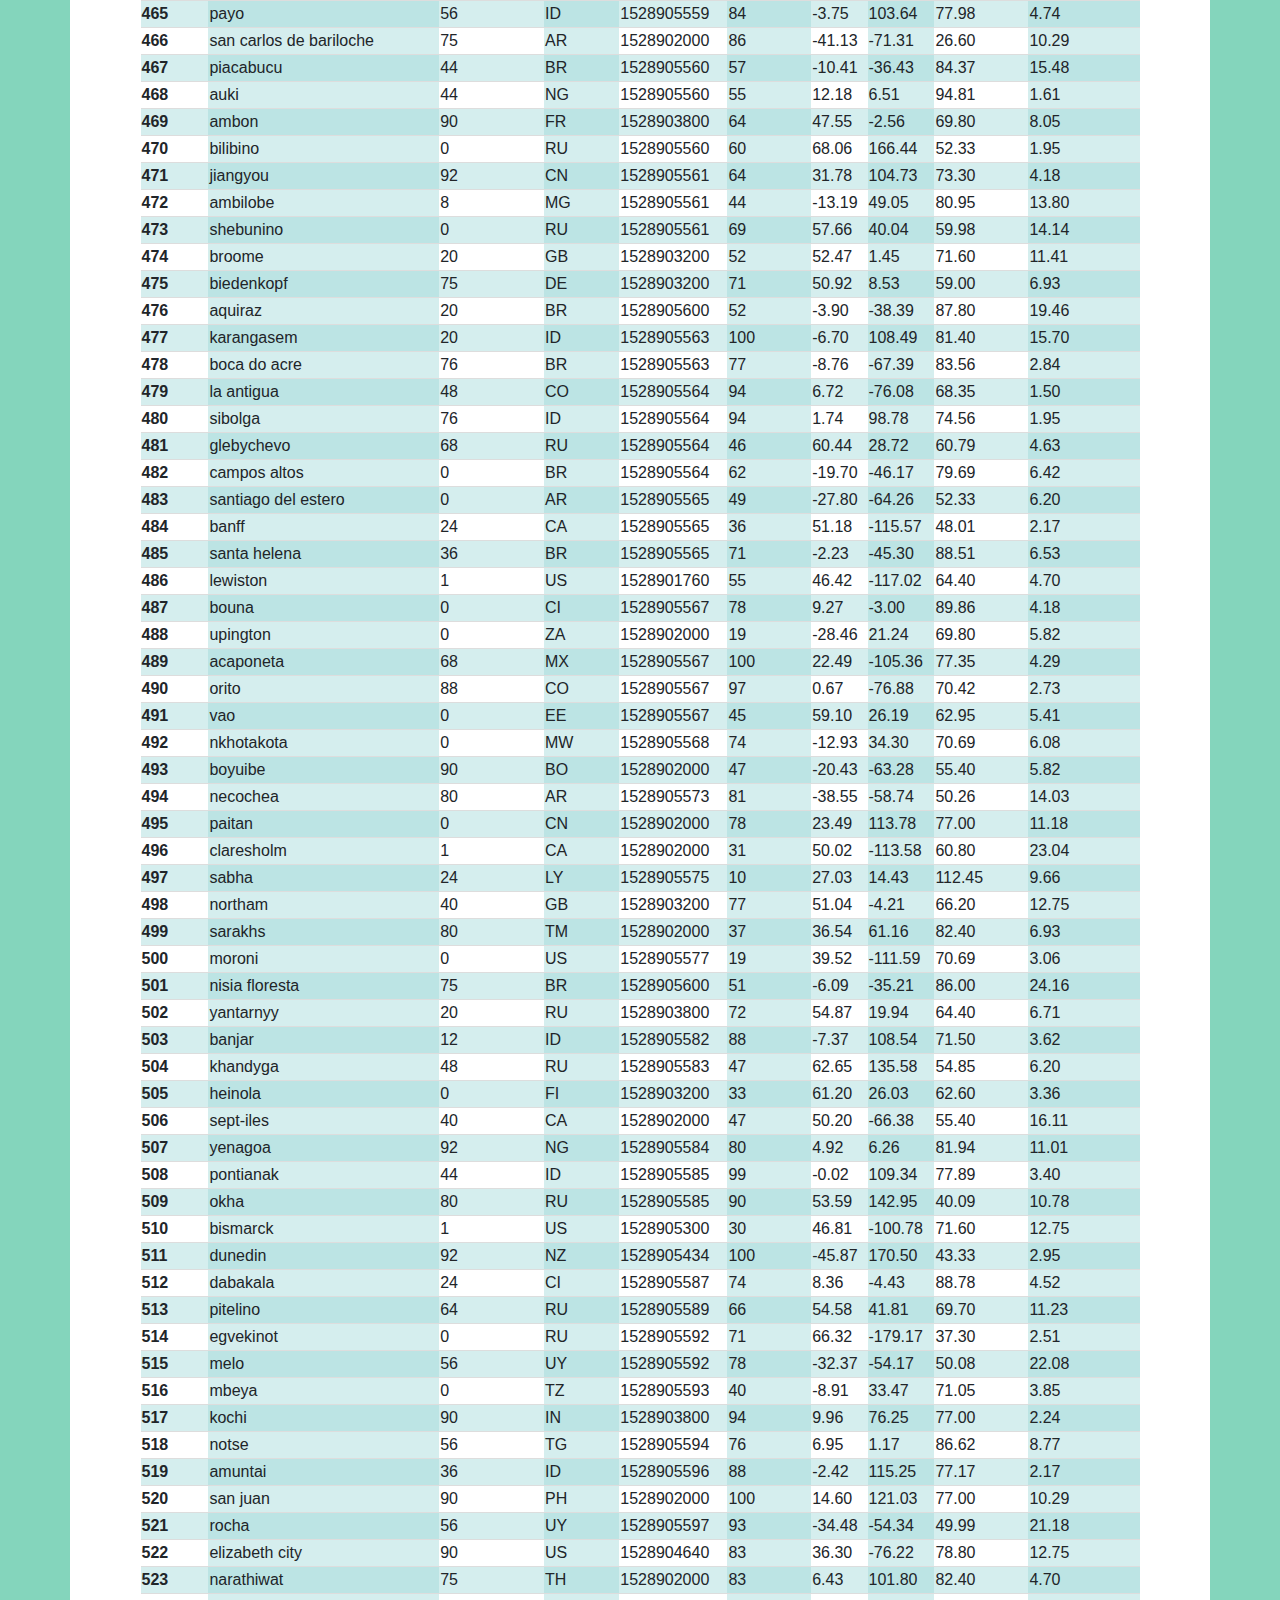
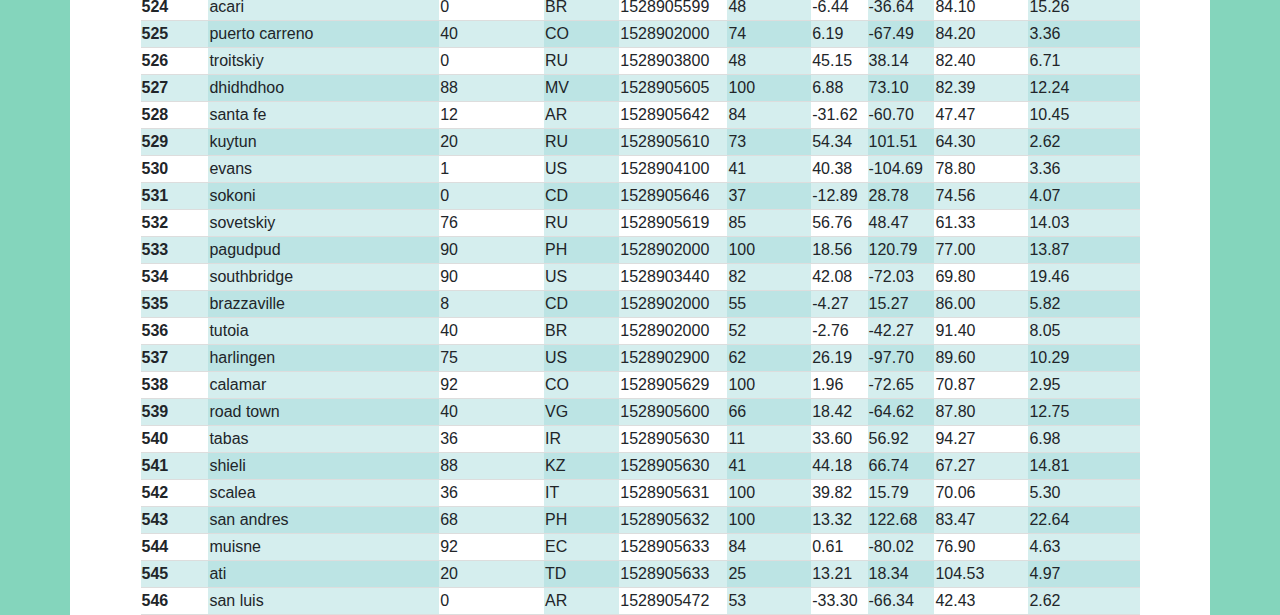
<file: data.html>
<!DOCTYPE html>
<html lang="en">

<head>
  <meta charset="UTF-8">
  <title>Latitude Analysis</title>
  <link rel="stylesheet" href="https://stackpath.bootstrapcdn.com/bootstrap/4.3.1/css/bootstrap.min.css" integrity="sha384-ggOyR0iXCbMQv3Xipma34MD+dH/1fQ784/j6cY/iJTQUOhcWr7x9JvoRxT2MZw1T" crossorigin="anonymous">
  <link rel="stylesheet" href="style.css">
</head>


<body>
    <script src="https://code.jquery.com/jquery-3.3.1.slim.min.js" integrity="sha384-q8i/X+965DzO0rT7abK41JStQIAqVgRVzpbzo5smXKp4YfRvH+8abtTE1Pi6jizo" crossorigin="anonymous"></script>
    <script src="https://cdnjs.cloudflare.com/ajax/libs/popper.js/1.14.7/umd/popper.min.js" integrity="sha384-UO2eT0CpHqdSJQ6hJty5KVphtPhzWj9WO1clHTMGa3JDZwrnQq4sF86dIHNDz0W1" crossorigin="anonymous"></script>
    <script src="https://stackpath.bootstrapcdn.com/bootstrap/4.3.1/js/bootstrap.min.js" integrity="sha384-JjSmVgyd0p3pXB1rRibZUAYoIIy6OrQ6VrjIEaFf/nJGzIxFDsf4x0xIM+B07jRM" crossorigin="anonymous"></script>

<!-- NAV BAR -->
  <nav class="navbar navbar-expand-lg navbar-light bg-light">
    <a class="navbar-brand" href="index.html">Latitude Analysis</a>
    <button class="navbar-toggler" type="button" data-toggle="collapse" data-target="#navbarSupportedContent" aria-controls="navbarSupportedContent" aria-expanded="false" aria-label="Toggle navigation">
      <span class="navbar-toggler-icon"></span>
    </button>
    <div class="collapse navbar-collapse" id="navbarSupportedContent">
      <ul class="navbar-nav mr-auto">
        <li class="nav-item active">
          <a class="nav-link" href="data.html">Data <span class="sr-only">(current)</span></a>
        </li>
        <li class="nav-item">
          <a class="nav-link" href="comparison.html"> Comparisons</a>
        </li>

        <!-- navbar dropdown -->
        <li class="nav-item dropdown">
          <a class="nav-link dropdown-toggle" href="#" id="navbarDropdown" \
          role="button" data-toggle="dropdown" aria-haspopup="true" aria-expanded="false">
            Plots
          </a>
          <div class="dropdown-menu" aria-labelledby="navbarDropdown">
            <a class="dropdown-item" href="humidity.html">vs. Humidity <svg xmlns="http://www.w3.org/2000/svg" width="16" height="16" fill="currentColor" class="bi bi-moisture" viewBox="0 0 16 16">
            <path d="M13.5 0a.5.5 0 0 0 0 1H15v2.75h-.5a.5.5 0 0 0 0 1h.5V7.5h-1.5a.5.5 0 0 0 0 1H15v2.75h-.5a.5.5 0 0 0 0 1h.5V15h-1.5a.5.5 0 0 0 0 1h2a.5.5 0 0 0 .5-.5V.5a.5.5 0 0 0-.5-.5h-2zM7 1.5l.364-.343a.5.5 0 0 0-.728 0l-.002.002-.006.007-.022.023-.08.088a28.458 28.458 0 0 0-1.274 1.517c-.769.983-1.714 2.325-2.385 3.727C2.368 7.564 2 8.682 2 9.733 2 12.614 4.212 15 7 15s5-2.386 5-5.267c0-1.05-.368-2.169-.867-3.212-.671-1.402-1.616-2.744-2.385-3.727a28.458 28.458 0 0 0-1.354-1.605l-.022-.023-.006-.007-.002-.001L7 1.5zm0 0-.364-.343L7 1.5zm-.016.766L7 2.247l.016.019c.24.274.572.667.944 1.144.611.781 1.32 1.776 1.901 2.827H4.14c.58-1.051 1.29-2.046 1.9-2.827.373-.477.706-.87.945-1.144zM3 9.733c0-.755.244-1.612.638-2.496h6.724c.395.884.638 1.741.638 2.496C11 12.117 9.182 14 7 14s-4-1.883-4-4.267z"/>
            </svg></a>

            <a class="dropdown-item" href="clouds.html">vs. Cloudiness <svg xmlns="http://www.w3.org/2000/svg" width="16" height="16" fill="currentColor" class="bi bi-clouds" viewBox="0 0 16 16">
            <path d="M16 7.5a2.5 2.5 0 0 1-1.456 2.272 3.513 3.513 0 0 0-.65-.824 1.5 1.5 0 0 0-.789-2.896.5.5 0 0 1-.627-.421 3 3 0 0 0-5.22-1.625 5.587 5.587 0 0 0-1.276.088 4.002 4.002 0 0 1 7.392.91A2.5 2.5 0 0 1 16 7.5z"/>
            <path d="M7 5a4.5 4.5 0 0 1 4.473 4h.027a2.5 2.5 0 0 1 0 5H3a3 3 0 0 1-.247-5.99A4.502 4.502 0 0 1 7 5zm3.5 4.5a3.5 3.5 0 0 0-6.89-.873.5.5 0 0 1-.51.375A2 2 0 1 0 3 13h8.5a1.5 1.5 0 1 0-.376-2.953.5.5 0 0 1-.624-.492V9.5z"/>
            </svg></a>

            <a class="dropdown-item" href="wind.html">vs. Windspeed <svg xmlns="http://www.w3.org/2000/svg" width="16" height="16" fill="currentColor" class="bi bi-wind" viewBox="0 0 16 16">
            <path d="M12.5 2A2.5 2.5 0 0 0 10 4.5a.5.5 0 0 1-1 0A3.5 3.5 0 1 1 12.5 8H.5a.5.5 0 0 1 0-1h12a2.5 2.5 0 0 0 0-5zm-7 1a1 1 0 0 0-1 1 .5.5 0 0 1-1 0 2 2 0 1 1 2 2h-5a.5.5 0 0 1 0-1h5a1 1 0 0 0 0-2zM0 9.5A.5.5 0 0 1 .5 9h10.042a3 3 0 1 1-3 3 .5.5 0 0 1 1 0 2 2 0 1 0 2-2H.5a.5.5 0 0 1-.5-.5z"/>
            </svg></a>

            <a class="dropdown-item" href="temp.html">vs. Max Temp <svg xmlns="http://www.w3.org/2000/svg" width="16" height="16" fill="currentColor" class="bi bi-thermometer-half" viewBox="0 0 16 16">
            <path d="M9.5 12.5a1.5 1.5 0 1 1-2-1.415V6.5a.5.5 0 0 1 1 0v4.585a1.5 1.5 0 0 1 1 1.415z"/>
            <path d="M5.5 2.5a2.5 2.5 0 0 1 5 0v7.55a3.5 3.5 0 1 1-5 0V2.5zM8 1a1.5 1.5 0 0 0-1.5 1.5v7.987l-.167.15a2.5 2.5 0 1 0 3.333 0l-.166-.15V2.5A1.5 1.5 0 0 0 8 1z"/>
            </svg></a>

          </div>
        </li>
        <!-- end nav dropdown -->
      </ul>
    </div>
  </nav>

<!-- OVERVIEW POST-->
  <div class="container">
    <div class="row">

      <!-- data table -->
      <div class="col-md-12">
        <div class='post'>
            <h1>Data</h1>
            <hr>
            <table class="dataframe">
              <thead>
                <tr style="text-align: right;">
                  <th></th>
                  <th>City</th>
                  <th>Cloudiness</th>
                  <th>Country</th>
                  <th>Date</th>
                  <th>Humidity</th>
                  <th>Lat</th>
                  <th>Lng</th>
                  <th>Max Temp</th>
                  <th>Wind Speed</th>
                </tr>
                <tr>
                  <th>City_ID</th>
                  <th></th>
                  <th></th>
                  <th></th>
                  <th></th>
                  <th></th>
                  <th></th>
                  <th></th>
                  <th></th>
                  <th></th>
                </tr>
              </thead>
              <tbody>
                <tr>
                  <th>0</th>
                  <td>jacareacanga</td>
                  <td>0</td>
                  <td>BR</td>
                  <td>1528902000</td>
                  <td>62</td>
                  <td>-6.22</td>
                  <td>-57.76</td>
                  <td>89.60</td>
                  <td>6.93</td>
                </tr>
                <tr>
                  <th>1</th>
                  <td>kaitangata</td>
                  <td>100</td>
                  <td>NZ</td>
                  <td>1528905304</td>
                  <td>94</td>
                  <td>-46.28</td>
                  <td>169.85</td>
                  <td>42.61</td>
                  <td>5.64</td>
                </tr>
                <tr>
                  <th>2</th>
                  <td>goulburn</td>
                  <td>20</td>
                  <td>AU</td>
                  <td>1528905078</td>
                  <td>91</td>
                  <td>-34.75</td>
                  <td>149.72</td>
                  <td>44.32</td>
                  <td>10.11</td>
                </tr>
                <tr>
                  <th>3</th>
                  <td>lata</td>
                  <td>76</td>
                  <td>IN</td>
                  <td>1528905305</td>
                  <td>89</td>
                  <td>30.78</td>
                  <td>78.62</td>
                  <td>59.89</td>
                  <td>0.94</td>
                </tr>
                <tr>
                  <th>4</th>
                  <td>chokurdakh</td>
                  <td>0</td>
                  <td>RU</td>
                  <td>1528905306</td>
                  <td>88</td>
                  <td>70.62</td>
                  <td>147.90</td>
                  <td>32.17</td>
                  <td>2.95</td>
                </tr>
                <tr>
                  <th>5</th>
                  <td>martyush</td>
                  <td>92</td>
                  <td>RU</td>
                  <td>1528905306</td>
                  <td>94</td>
                  <td>56.40</td>
                  <td>61.89</td>
                  <td>55.03</td>
                  <td>9.33</td>
                </tr>
                <tr>
                  <th>6</th>
                  <td>hobart</td>
                  <td>20</td>
                  <td>AU</td>
                  <td>1528902000</td>
                  <td>87</td>
                  <td>-42.88</td>
                  <td>147.33</td>
                  <td>44.60</td>
                  <td>8.05</td>
                </tr>
                <tr>
                  <th>7</th>
                  <td>broken hill</td>
                  <td>0</td>
                  <td>AU</td>
                  <td>1528905311</td>
                  <td>88</td>
                  <td>-31.97</td>
                  <td>141.45</td>
                  <td>44.50</td>
                  <td>7.31</td>
                </tr>
                <tr>
                  <th>8</th>
                  <td>harnosand</td>
                  <td>0</td>
                  <td>SE</td>
                  <td>1528903200</td>
                  <td>44</td>
                  <td>62.63</td>
                  <td>17.94</td>
                  <td>60.80</td>
                  <td>13.87</td>
                </tr>
                <tr>
                  <th>9</th>
                  <td>tuatapere</td>
                  <td>0</td>
                  <td>NZ</td>
                  <td>1528905312</td>
                  <td>100</td>
                  <td>-46.13</td>
                  <td>167.69</td>
                  <td>38.92</td>
                  <td>3.40</td>
                </tr>
                <tr>
                  <th>10</th>
                  <td>puerto ayora</td>
                  <td>90</td>
                  <td>EC</td>
                  <td>1528902000</td>
                  <td>69</td>
                  <td>-0.74</td>
                  <td>-90.35</td>
                  <td>77.00</td>
                  <td>13.87</td>
                </tr>
                <tr>
                  <th>11</th>
                  <td>havre-saint-pierre</td>
                  <td>75</td>
                  <td>CA</td>
                  <td>1528902000</td>
                  <td>58</td>
                  <td>50.23</td>
                  <td>-63.60</td>
                  <td>53.60</td>
                  <td>19.46</td>
                </tr>
                <tr>
                  <th>12</th>
                  <td>punta arenas</td>
                  <td>0</td>
                  <td>CL</td>
                  <td>1528902000</td>
                  <td>100</td>
                  <td>-53.16</td>
                  <td>-70.91</td>
                  <td>35.60</td>
                  <td>9.17</td>
                </tr>
                <tr>
                  <th>13</th>
                  <td>tasiilaq</td>
                  <td>75</td>
                  <td>GL</td>
                  <td>1528901400</td>
                  <td>60</td>
                  <td>65.61</td>
                  <td>-37.64</td>
                  <td>39.20</td>
                  <td>2.24</td>
                </tr>
                <tr>
                  <th>14</th>
                  <td>chapais</td>
                  <td>40</td>
                  <td>CA</td>
                  <td>1528902000</td>
                  <td>38</td>
                  <td>49.78</td>
                  <td>-74.86</td>
                  <td>59.00</td>
                  <td>10.29</td>
                </tr>
                <tr>
                  <th>15</th>
                  <td>avarua</td>
                  <td>40</td>
                  <td>CK</td>
                  <td>1528902000</td>
                  <td>56</td>
                  <td>-21.21</td>
                  <td>-159.78</td>
                  <td>73.40</td>
                  <td>10.29</td>
                </tr>
                <tr>
                  <th>16</th>
                  <td>hofn</td>
                  <td>75</td>
                  <td>IS</td>
                  <td>1528902000</td>
                  <td>87</td>
                  <td>64.25</td>
                  <td>-15.21</td>
                  <td>51.80</td>
                  <td>8.05</td>
                </tr>
                <tr>
                  <th>17</th>
                  <td>yukamenskoye</td>
                  <td>92</td>
                  <td>RU</td>
                  <td>1528905315</td>
                  <td>98</td>
                  <td>57.89</td>
                  <td>52.24</td>
                  <td>56.65</td>
                  <td>10.22</td>
                </tr>
                <tr>
                  <th>18</th>
                  <td>khandbari</td>
                  <td>80</td>
                  <td>NP</td>
                  <td>1528905315</td>
                  <td>67</td>
                  <td>27.38</td>
                  <td>87.21</td>
                  <td>44.59</td>
                  <td>1.39</td>
                </tr>
                <tr>
                  <th>19</th>
                  <td>bethel</td>
                  <td>1</td>
                  <td>US</td>
                  <td>1528901580</td>
                  <td>93</td>
                  <td>60.79</td>
                  <td>-161.76</td>
                  <td>44.60</td>
                  <td>8.05</td>
                </tr>
                <tr>
                  <th>20</th>
                  <td>ushuaia</td>
                  <td>75</td>
                  <td>AR</td>
                  <td>1528902000</td>
                  <td>64</td>
                  <td>-54.81</td>
                  <td>-68.31</td>
                  <td>41.00</td>
                  <td>3.36</td>
                </tr>
                <tr>
                  <th>21</th>
                  <td>east london</td>
                  <td>0</td>
                  <td>ZA</td>
                  <td>1528902000</td>
                  <td>37</td>
                  <td>-33.02</td>
                  <td>27.91</td>
                  <td>69.80</td>
                  <td>5.82</td>
                </tr>
                <tr>
                  <th>22</th>
                  <td>bluff</td>
                  <td>76</td>
                  <td>AU</td>
                  <td>1528905321</td>
                  <td>76</td>
                  <td>-23.58</td>
                  <td>149.07</td>
                  <td>61.96</td>
                  <td>4.74</td>
                </tr>
                <tr>
                  <th>23</th>
                  <td>mount isa</td>
                  <td>75</td>
                  <td>AU</td>
                  <td>1528902000</td>
                  <td>100</td>
                  <td>-20.73</td>
                  <td>139.49</td>
                  <td>64.40</td>
                  <td>3.29</td>
                </tr>
                <tr>
                  <th>24</th>
                  <td>pevek</td>
                  <td>0</td>
                  <td>RU</td>
                  <td>1528905321</td>
                  <td>71</td>
                  <td>69.70</td>
                  <td>170.27</td>
                  <td>36.94</td>
                  <td>6.98</td>
                </tr>
                <tr>
                  <th>25</th>
                  <td>gao</td>
                  <td>24</td>
                  <td>ML</td>
                  <td>1528905321</td>
                  <td>16</td>
                  <td>16.28</td>
                  <td>-0.04</td>
                  <td>110.02</td>
                  <td>4.97</td>
                </tr>
                <tr>
                  <th>26</th>
                  <td>cabo san lucas</td>
                  <td>75</td>
                  <td>MX</td>
                  <td>1528901160</td>
                  <td>74</td>
                  <td>22.89</td>
                  <td>-109.91</td>
                  <td>84.20</td>
                  <td>10.29</td>
                </tr>
                <tr>
                  <th>27</th>
                  <td>sao filipe</td>
                  <td>0</td>
                  <td>CV</td>
                  <td>1528905323</td>
                  <td>88</td>
                  <td>14.90</td>
                  <td>-24.50</td>
                  <td>75.73</td>
                  <td>13.02</td>
                </tr>
                <tr>
                  <th>28</th>
                  <td>tiksi</td>
                  <td>44</td>
                  <td>RU</td>
                  <td>1528905298</td>
                  <td>58</td>
                  <td>71.64</td>
                  <td>128.87</td>
                  <td>57.73</td>
                  <td>10.11</td>
                </tr>
                <tr>
                  <th>29</th>
                  <td>busselton</td>
                  <td>92</td>
                  <td>AU</td>
                  <td>1528905323</td>
                  <td>100</td>
                  <td>-33.64</td>
                  <td>115.35</td>
                  <td>60.43</td>
                  <td>10.56</td>
                </tr>
                <tr>
                  <th>30</th>
                  <td>alofi</td>
                  <td>76</td>
                  <td>NU</td>
                  <td>1528902000</td>
                  <td>88</td>
                  <td>-19.06</td>
                  <td>-169.92</td>
                  <td>71.60</td>
                  <td>3.36</td>
                </tr>
                <tr>
                  <th>31</th>
                  <td>ola</td>
                  <td>75</td>
                  <td>RU</td>
                  <td>1528902000</td>
                  <td>100</td>
                  <td>59.58</td>
                  <td>151.30</td>
                  <td>42.80</td>
                  <td>7.76</td>
                </tr>
                <tr>
                  <th>32</th>
                  <td>atar</td>
                  <td>20</td>
                  <td>MR</td>
                  <td>1528902000</td>
                  <td>19</td>
                  <td>20.52</td>
                  <td>-13.05</td>
                  <td>91.40</td>
                  <td>9.17</td>
                </tr>
                <tr>
                  <th>33</th>
                  <td>rikitea</td>
                  <td>0</td>
                  <td>PF</td>
                  <td>1528905325</td>
                  <td>100</td>
                  <td>-23.12</td>
                  <td>-134.97</td>
                  <td>73.57</td>
                  <td>8.66</td>
                </tr>
                <tr>
                  <th>34</th>
                  <td>hermanus</td>
                  <td>0</td>
                  <td>ZA</td>
                  <td>1528905325</td>
                  <td>24</td>
                  <td>-34.42</td>
                  <td>19.24</td>
                  <td>77.17</td>
                  <td>8.66</td>
                </tr>
                <tr>
                  <th>35</th>
                  <td>ponta delgada</td>
                  <td>75</td>
                  <td>PT</td>
                  <td>1528903800</td>
                  <td>88</td>
                  <td>37.73</td>
                  <td>-25.67</td>
                  <td>71.60</td>
                  <td>12.75</td>
                </tr>
                <tr>
                  <th>36</th>
                  <td>bambari</td>
                  <td>24</td>
                  <td>CF</td>
                  <td>1528905326</td>
                  <td>84</td>
                  <td>5.77</td>
                  <td>20.68</td>
                  <td>81.85</td>
                  <td>7.65</td>
                </tr>
                <tr>
                  <th>37</th>
                  <td>cap malheureux</td>
                  <td>75</td>
                  <td>MU</td>
                  <td>1528902000</td>
                  <td>69</td>
                  <td>-19.98</td>
                  <td>57.61</td>
                  <td>75.20</td>
                  <td>14.99</td>
                </tr>
                <tr>
                  <th>38</th>
                  <td>puerto escondido</td>
                  <td>75</td>
                  <td>MX</td>
                  <td>1528901100</td>
                  <td>65</td>
                  <td>15.86</td>
                  <td>-97.07</td>
                  <td>80.60</td>
                  <td>3.36</td>
                </tr>
                <tr>
                  <th>39</th>
                  <td>qaanaaq</td>
                  <td>32</td>
                  <td>GL</td>
                  <td>1528905330</td>
                  <td>100</td>
                  <td>77.48</td>
                  <td>-69.36</td>
                  <td>31.45</td>
                  <td>6.31</td>
                </tr>
                <tr>
                  <th>40</th>
                  <td>new norfolk</td>
                  <td>20</td>
                  <td>AU</td>
                  <td>1528902000</td>
                  <td>87</td>
                  <td>-42.78</td>
                  <td>147.06</td>
                  <td>44.60</td>
                  <td>8.05</td>
                </tr>
                <tr>
                  <th>41</th>
                  <td>najran</td>
                  <td>40</td>
                  <td>SA</td>
                  <td>1528902000</td>
                  <td>13</td>
                  <td>17.54</td>
                  <td>44.22</td>
                  <td>98.60</td>
                  <td>11.41</td>
                </tr>
                <tr>
                  <th>42</th>
                  <td>isla mujeres</td>
                  <td>90</td>
                  <td>MX</td>
                  <td>1528904340</td>
                  <td>100</td>
                  <td>21.23</td>
                  <td>-86.73</td>
                  <td>75.20</td>
                  <td>16.11</td>
                </tr>
                <tr>
                  <th>43</th>
                  <td>mar del plata</td>
                  <td>0</td>
                  <td>AR</td>
                  <td>1528905297</td>
                  <td>100</td>
                  <td>-46.43</td>
                  <td>-67.52</td>
                  <td>32.53</td>
                  <td>7.31</td>
                </tr>
                <tr>
                  <th>44</th>
                  <td>provideniya</td>
                  <td>0</td>
                  <td>RU</td>
                  <td>1528905332</td>
                  <td>91</td>
                  <td>64.42</td>
                  <td>-173.23</td>
                  <td>40.63</td>
                  <td>10.78</td>
                </tr>
                <tr>
                  <th>45</th>
                  <td>jamestown</td>
                  <td>12</td>
                  <td>AU</td>
                  <td>1528905333</td>
                  <td>88</td>
                  <td>-33.21</td>
                  <td>138.60</td>
                  <td>43.15</td>
                  <td>10.89</td>
                </tr>
                <tr>
                  <th>46</th>
                  <td>medicine hat</td>
                  <td>20</td>
                  <td>CA</td>
                  <td>1528902000</td>
                  <td>34</td>
                  <td>50.04</td>
                  <td>-110.68</td>
                  <td>66.20</td>
                  <td>14.99</td>
                </tr>
                <tr>
                  <th>47</th>
                  <td>katsuura</td>
                  <td>8</td>
                  <td>JP</td>
                  <td>1528905334</td>
                  <td>88</td>
                  <td>33.93</td>
                  <td>134.50</td>
                  <td>62.05</td>
                  <td>7.54</td>
                </tr>
                <tr>
                  <th>48</th>
                  <td>aklavik</td>
                  <td>20</td>
                  <td>CA</td>
                  <td>1528902000</td>
                  <td>53</td>
                  <td>68.22</td>
                  <td>-135.01</td>
                  <td>51.80</td>
                  <td>11.41</td>
                </tr>
                <tr>
                  <th>49</th>
                  <td>tuktoyaktuk</td>
                  <td>20</td>
                  <td>CA</td>
                  <td>1528902000</td>
                  <td>61</td>
                  <td>69.44</td>
                  <td>-133.03</td>
                  <td>46.40</td>
                  <td>6.93</td>
                </tr>
                <tr>
                  <th>50</th>
                  <td>kapaa</td>
                  <td>90</td>
                  <td>US</td>
                  <td>1528901760</td>
                  <td>88</td>
                  <td>22.08</td>
                  <td>-159.32</td>
                  <td>75.20</td>
                  <td>14.99</td>
                </tr>
                <tr>
                  <th>51</th>
                  <td>mildura</td>
                  <td>0</td>
                  <td>AU</td>
                  <td>1528905300</td>
                  <td>92</td>
                  <td>-34.18</td>
                  <td>142.16</td>
                  <td>45.67</td>
                  <td>9.66</td>
                </tr>
                <tr>
                  <th>52</th>
                  <td>souillac</td>
                  <td>75</td>
                  <td>FR</td>
                  <td>1528903800</td>
                  <td>49</td>
                  <td>45.60</td>
                  <td>-0.60</td>
                  <td>73.40</td>
                  <td>10.29</td>
                </tr>
                <tr>
                  <th>53</th>
                  <td>lorengau</td>
                  <td>100</td>
                  <td>PG</td>
                  <td>1528905336</td>
                  <td>100</td>
                  <td>-2.02</td>
                  <td>147.27</td>
                  <td>80.59</td>
                  <td>3.85</td>
                </tr>
                <tr>
                  <th>54</th>
                  <td>praia</td>
                  <td>20</td>
                  <td>BR</td>
                  <td>1528902000</td>
                  <td>47</td>
                  <td>-20.25</td>
                  <td>-43.81</td>
                  <td>82.40</td>
                  <td>3.36</td>
                </tr>
                <tr>
                  <th>55</th>
                  <td>port alfred</td>
                  <td>0</td>
                  <td>ZA</td>
                  <td>1528905338</td>
                  <td>50</td>
                  <td>-33.59</td>
                  <td>26.89</td>
                  <td>76.54</td>
                  <td>7.20</td>
                </tr>
                <tr>
                  <th>56</th>
                  <td>barranca</td>
                  <td>0</td>
                  <td>PE</td>
                  <td>1528905339</td>
                  <td>98</td>
                  <td>-10.75</td>
                  <td>-77.76</td>
                  <td>61.87</td>
                  <td>9.89</td>
                </tr>
                <tr>
                  <th>57</th>
                  <td>nome</td>
                  <td>40</td>
                  <td>US</td>
                  <td>1528902900</td>
                  <td>70</td>
                  <td>30.04</td>
                  <td>-94.42</td>
                  <td>87.80</td>
                  <td>3.36</td>
                </tr>
                <tr>
                  <th>58</th>
                  <td>matay</td>
                  <td>0</td>
                  <td>EG</td>
                  <td>1528905339</td>
                  <td>23</td>
                  <td>28.42</td>
                  <td>30.79</td>
                  <td>97.69</td>
                  <td>6.98</td>
                </tr>
                <tr>
                  <th>59</th>
                  <td>saskylakh</td>
                  <td>48</td>
                  <td>RU</td>
                  <td>1528905339</td>
                  <td>55</td>
                  <td>71.97</td>
                  <td>114.09</td>
                  <td>59.53</td>
                  <td>5.86</td>
                </tr>
                <tr>
                  <th>60</th>
                  <td>itarema</td>
                  <td>0</td>
                  <td>BR</td>
                  <td>1528905340</td>
                  <td>61</td>
                  <td>-2.92</td>
                  <td>-39.92</td>
                  <td>88.33</td>
                  <td>12.57</td>
                </tr>
                <tr>
                  <th>61</th>
                  <td>butaritari</td>
                  <td>56</td>
                  <td>KI</td>
                  <td>1528905340</td>
                  <td>100</td>
                  <td>3.07</td>
                  <td>172.79</td>
                  <td>81.13</td>
                  <td>7.31</td>
                </tr>
                <tr>
                  <th>62</th>
                  <td>peniche</td>
                  <td>20</td>
                  <td>PT</td>
                  <td>1528903800</td>
                  <td>64</td>
                  <td>39.36</td>
                  <td>-9.38</td>
                  <td>75.20</td>
                  <td>12.75</td>
                </tr>
                <tr>
                  <th>63</th>
                  <td>beloha</td>
                  <td>0</td>
                  <td>MG</td>
                  <td>1528905340</td>
                  <td>57</td>
                  <td>-25.17</td>
                  <td>45.06</td>
                  <td>71.95</td>
                  <td>16.37</td>
                </tr>
                <tr>
                  <th>64</th>
                  <td>anadyr</td>
                  <td>0</td>
                  <td>RU</td>
                  <td>1528902000</td>
                  <td>57</td>
                  <td>64.73</td>
                  <td>177.51</td>
                  <td>48.20</td>
                  <td>4.47</td>
                </tr>
                <tr>
                  <th>65</th>
                  <td>luderitz</td>
                  <td>12</td>
                  <td>NaN</td>
                  <td>1528905342</td>
                  <td>64</td>
                  <td>-26.65</td>
                  <td>15.16</td>
                  <td>64.03</td>
                  <td>17.38</td>
                </tr>
                <tr>
                  <th>66</th>
                  <td>rochester</td>
                  <td>1</td>
                  <td>US</td>
                  <td>1528902960</td>
                  <td>37</td>
                  <td>44.02</td>
                  <td>-92.46</td>
                  <td>73.40</td>
                  <td>6.93</td>
                </tr>
                <tr>
                  <th>67</th>
                  <td>bosaso</td>
                  <td>0</td>
                  <td>SO</td>
                  <td>1528905347</td>
                  <td>86</td>
                  <td>11.28</td>
                  <td>49.18</td>
                  <td>89.77</td>
                  <td>3.96</td>
                </tr>
                <tr>
                  <th>68</th>
                  <td>faanui</td>
                  <td>0</td>
                  <td>PF</td>
                  <td>1528905347</td>
                  <td>100</td>
                  <td>-16.48</td>
                  <td>-151.75</td>
                  <td>79.96</td>
                  <td>11.79</td>
                </tr>
                <tr>
                  <th>69</th>
                  <td>grindavik</td>
                  <td>75</td>
                  <td>IS</td>
                  <td>1528902000</td>
                  <td>70</td>
                  <td>63.84</td>
                  <td>-22.43</td>
                  <td>48.20</td>
                  <td>5.82</td>
                </tr>
                <tr>
                  <th>70</th>
                  <td>margate</td>
                  <td>20</td>
                  <td>AU</td>
                  <td>1528902000</td>
                  <td>87</td>
                  <td>-43.03</td>
                  <td>147.26</td>
                  <td>44.60</td>
                  <td>8.05</td>
                </tr>
                <tr>
                  <th>71</th>
                  <td>marsh harbour</td>
                  <td>88</td>
                  <td>BS</td>
                  <td>1528905349</td>
                  <td>95</td>
                  <td>26.54</td>
                  <td>-77.06</td>
                  <td>82.39</td>
                  <td>10.00</td>
                </tr>
                <tr>
                  <th>72</th>
                  <td>comodoro rivadavia</td>
                  <td>40</td>
                  <td>AR</td>
                  <td>1528902000</td>
                  <td>60</td>
                  <td>-45.87</td>
                  <td>-67.48</td>
                  <td>42.80</td>
                  <td>9.17</td>
                </tr>
                <tr>
                  <th>73</th>
                  <td>upernavik</td>
                  <td>92</td>
                  <td>GL</td>
                  <td>1528905350</td>
                  <td>100</td>
                  <td>72.79</td>
                  <td>-56.15</td>
                  <td>29.29</td>
                  <td>3.74</td>
                </tr>
                <tr>
                  <th>74</th>
                  <td>uige</td>
                  <td>0</td>
                  <td>AO</td>
                  <td>1528905350</td>
                  <td>29</td>
                  <td>-7.61</td>
                  <td>15.06</td>
                  <td>86.80</td>
                  <td>3.18</td>
                </tr>
                <tr>
                  <th>75</th>
                  <td>bredasdorp</td>
                  <td>0</td>
                  <td>ZA</td>
                  <td>1528902000</td>
                  <td>23</td>
                  <td>-34.53</td>
                  <td>20.04</td>
                  <td>82.40</td>
                  <td>5.82</td>
                </tr>
                <tr>
                  <th>76</th>
                  <td>bodden town</td>
                  <td>40</td>
                  <td>KY</td>
                  <td>1528902000</td>
                  <td>78</td>
                  <td>19.28</td>
                  <td>-81.25</td>
                  <td>80.60</td>
                  <td>16.11</td>
                </tr>
                <tr>
                  <th>77</th>
                  <td>guerrero negro</td>
                  <td>44</td>
                  <td>MX</td>
                  <td>1528905350</td>
                  <td>88</td>
                  <td>27.97</td>
                  <td>-114.04</td>
                  <td>63.85</td>
                  <td>3.74</td>
                </tr>
                <tr>
                  <th>78</th>
                  <td>bilma</td>
                  <td>0</td>
                  <td>NE</td>
                  <td>1528905351</td>
                  <td>12</td>
                  <td>18.69</td>
                  <td>12.92</td>
                  <td>110.47</td>
                  <td>4.63</td>
                </tr>
                <tr>
                  <th>79</th>
                  <td>carnarvon</td>
                  <td>0</td>
                  <td>ZA</td>
                  <td>1528905351</td>
                  <td>30</td>
                  <td>-30.97</td>
                  <td>22.13</td>
                  <td>60.43</td>
                  <td>14.25</td>
                </tr>
                <tr>
                  <th>80</th>
                  <td>ponta do sol</td>
                  <td>12</td>
                  <td>BR</td>
                  <td>1528905352</td>
                  <td>72</td>
                  <td>-20.63</td>
                  <td>-46.00</td>
                  <td>78.25</td>
                  <td>3.96</td>
                </tr>
                <tr>
                  <th>81</th>
                  <td>vila franca do campo</td>
                  <td>75</td>
                  <td>PT</td>
                  <td>1528903800</td>
                  <td>88</td>
                  <td>37.72</td>
                  <td>-25.43</td>
                  <td>71.60</td>
                  <td>12.75</td>
                </tr>
                <tr>
                  <th>82</th>
                  <td>puerto del rosario</td>
                  <td>20</td>
                  <td>ES</td>
                  <td>1528903800</td>
                  <td>60</td>
                  <td>28.50</td>
                  <td>-13.86</td>
                  <td>73.40</td>
                  <td>17.22</td>
                </tr>
                <tr>
                  <th>83</th>
                  <td>sitka</td>
                  <td>20</td>
                  <td>US</td>
                  <td>1528905353</td>
                  <td>92</td>
                  <td>37.17</td>
                  <td>-99.65</td>
                  <td>74.02</td>
                  <td>5.97</td>
                </tr>
                <tr>
                  <th>84</th>
                  <td>camacha</td>
                  <td>75</td>
                  <td>PT</td>
                  <td>1528903800</td>
                  <td>72</td>
                  <td>33.08</td>
                  <td>-16.33</td>
                  <td>68.00</td>
                  <td>16.11</td>
                </tr>
                <tr>
                  <th>85</th>
                  <td>saint-philippe</td>
                  <td>1</td>
                  <td>CA</td>
                  <td>1528902900</td>
                  <td>54</td>
                  <td>45.36</td>
                  <td>-73.48</td>
                  <td>78.80</td>
                  <td>11.41</td>
                </tr>
                <tr>
                  <th>86</th>
                  <td>port blair</td>
                  <td>92</td>
                  <td>IN</td>
                  <td>1528905357</td>
                  <td>97</td>
                  <td>11.67</td>
                  <td>92.75</td>
                  <td>84.37</td>
                  <td>25.10</td>
                </tr>
                <tr>
                  <th>87</th>
                  <td>albany</td>
                  <td>90</td>
                  <td>US</td>
                  <td>1528903860</td>
                  <td>68</td>
                  <td>42.65</td>
                  <td>-73.75</td>
                  <td>69.80</td>
                  <td>3.36</td>
                </tr>
                <tr>
                  <th>88</th>
                  <td>barrow</td>
                  <td>88</td>
                  <td>AR</td>
                  <td>1528905182</td>
                  <td>72</td>
                  <td>-38.31</td>
                  <td>-60.23</td>
                  <td>50.26</td>
                  <td>8.21</td>
                </tr>
                <tr>
                  <th>89</th>
                  <td>qorveh</td>
                  <td>92</td>
                  <td>IR</td>
                  <td>1528905357</td>
                  <td>22</td>
                  <td>35.17</td>
                  <td>47.80</td>
                  <td>76.72</td>
                  <td>3.18</td>
                </tr>
                <tr>
                  <th>90</th>
                  <td>san jeronimo</td>
                  <td>90</td>
                  <td>PE</td>
                  <td>1528902000</td>
                  <td>81</td>
                  <td>-13.65</td>
                  <td>-73.37</td>
                  <td>46.40</td>
                  <td>2.39</td>
                </tr>
                <tr>
                  <th>91</th>
                  <td>mataura</td>
                  <td>24</td>
                  <td>NZ</td>
                  <td>1528905299</td>
                  <td>79</td>
                  <td>-46.19</td>
                  <td>168.86</td>
                  <td>25.69</td>
                  <td>3.18</td>
                </tr>
                <tr>
                  <th>92</th>
                  <td>buala</td>
                  <td>64</td>
                  <td>SB</td>
                  <td>1528905359</td>
                  <td>100</td>
                  <td>-8.15</td>
                  <td>159.59</td>
                  <td>78.70</td>
                  <td>4.18</td>
                </tr>
                <tr>
                  <th>93</th>
                  <td>eyl</td>
                  <td>20</td>
                  <td>SO</td>
                  <td>1528905359</td>
                  <td>57</td>
                  <td>7.98</td>
                  <td>49.82</td>
                  <td>86.62</td>
                  <td>22.41</td>
                </tr>
                <tr>
                  <th>94</th>
                  <td>abu dhabi</td>
                  <td>0</td>
                  <td>AE</td>
                  <td>1528902000</td>
                  <td>29</td>
                  <td>24.47</td>
                  <td>54.37</td>
                  <td>98.60</td>
                  <td>16.11</td>
                </tr>
                <tr>
                  <th>95</th>
                  <td>tahe</td>
                  <td>92</td>
                  <td>CN</td>
                  <td>1528905359</td>
                  <td>98</td>
                  <td>52.34</td>
                  <td>124.71</td>
                  <td>51.43</td>
                  <td>2.17</td>
                </tr>
                <tr>
                  <th>96</th>
                  <td>chuy</td>
                  <td>80</td>
                  <td>UY</td>
                  <td>1528905099</td>
                  <td>93</td>
                  <td>-33.69</td>
                  <td>-53.46</td>
                  <td>52.87</td>
                  <td>28.90</td>
                </tr>
                <tr>
                  <th>97</th>
                  <td>dzerzhinskoye</td>
                  <td>8</td>
                  <td>RU</td>
                  <td>1528905360</td>
                  <td>69</td>
                  <td>56.84</td>
                  <td>95.22</td>
                  <td>65.11</td>
                  <td>3.85</td>
                </tr>
                <tr>
                  <th>98</th>
                  <td>vanavara</td>
                  <td>0</td>
                  <td>RU</td>
                  <td>1528905360</td>
                  <td>50</td>
                  <td>60.35</td>
                  <td>102.28</td>
                  <td>64.21</td>
                  <td>5.64</td>
                </tr>
                <tr>
                  <th>99</th>
                  <td>muros</td>
                  <td>40</td>
                  <td>ES</td>
                  <td>1528903800</td>
                  <td>72</td>
                  <td>42.77</td>
                  <td>-9.06</td>
                  <td>66.20</td>
                  <td>10.29</td>
                </tr>
                <tr>
                  <th>100</th>
                  <td>auchel</td>
                  <td>0</td>
                  <td>FR</td>
                  <td>1528903800</td>
                  <td>49</td>
                  <td>50.51</td>
                  <td>2.47</td>
                  <td>68.00</td>
                  <td>3.36</td>
                </tr>
                <tr>
                  <th>101</th>
                  <td>bubaque</td>
                  <td>40</td>
                  <td>GW</td>
                  <td>1528902000</td>
                  <td>55</td>
                  <td>11.28</td>
                  <td>-15.83</td>
                  <td>91.40</td>
                  <td>11.41</td>
                </tr>
                <tr>
                  <th>102</th>
                  <td>khatanga</td>
                  <td>8</td>
                  <td>RU</td>
                  <td>1528905361</td>
                  <td>65</td>
                  <td>71.98</td>
                  <td>102.47</td>
                  <td>60.97</td>
                  <td>4.63</td>
                </tr>
                <tr>
                  <th>103</th>
                  <td>los banos</td>
                  <td>1</td>
                  <td>US</td>
                  <td>1528904100</td>
                  <td>67</td>
                  <td>37.06</td>
                  <td>-120.85</td>
                  <td>75.20</td>
                  <td>4.74</td>
                </tr>
                <tr>
                  <th>104</th>
                  <td>labuhan</td>
                  <td>12</td>
                  <td>ID</td>
                  <td>1528905361</td>
                  <td>95</td>
                  <td>-2.54</td>
                  <td>115.51</td>
                  <td>72.94</td>
                  <td>1.83</td>
                </tr>
                <tr>
                  <th>105</th>
                  <td>saint-paul</td>
                  <td>75</td>
                  <td>FR</td>
                  <td>1528903800</td>
                  <td>56</td>
                  <td>45.22</td>
                  <td>1.90</td>
                  <td>68.00</td>
                  <td>14.99</td>
                </tr>
                <tr>
                  <th>106</th>
                  <td>petatlan</td>
                  <td>90</td>
                  <td>MX</td>
                  <td>1528901220</td>
                  <td>74</td>
                  <td>17.52</td>
                  <td>-101.27</td>
                  <td>84.20</td>
                  <td>1.83</td>
                </tr>
                <tr>
                  <th>107</th>
                  <td>baykit</td>
                  <td>36</td>
                  <td>RU</td>
                  <td>1528905366</td>
                  <td>68</td>
                  <td>61.68</td>
                  <td>96.39</td>
                  <td>63.94</td>
                  <td>4.29</td>
                </tr>
                <tr>
                  <th>108</th>
                  <td>dalby</td>
                  <td>75</td>
                  <td>AU</td>
                  <td>1528902000</td>
                  <td>93</td>
                  <td>-27.18</td>
                  <td>151.26</td>
                  <td>53.60</td>
                  <td>2.24</td>
                </tr>
                <tr>
                  <th>109</th>
                  <td>yellowknife</td>
                  <td>90</td>
                  <td>CA</td>
                  <td>1528902540</td>
                  <td>93</td>
                  <td>62.45</td>
                  <td>-114.38</td>
                  <td>46.40</td>
                  <td>8.05</td>
                </tr>
                <tr>
                  <th>110</th>
                  <td>hilo</td>
                  <td>75</td>
                  <td>US</td>
                  <td>1528901580</td>
                  <td>88</td>
                  <td>19.71</td>
                  <td>-155.08</td>
                  <td>66.20</td>
                  <td>5.82</td>
                </tr>
                <tr>
                  <th>111</th>
                  <td>turukhansk</td>
                  <td>36</td>
                  <td>RU</td>
                  <td>1528905297</td>
                  <td>76</td>
                  <td>65.80</td>
                  <td>87.96</td>
                  <td>66.37</td>
                  <td>6.42</td>
                </tr>
                <tr>
                  <th>112</th>
                  <td>dingle</td>
                  <td>68</td>
                  <td>PH</td>
                  <td>1528905368</td>
                  <td>82</td>
                  <td>11.00</td>
                  <td>122.67</td>
                  <td>79.96</td>
                  <td>8.21</td>
                </tr>
                <tr>
                  <th>113</th>
                  <td>dillon</td>
                  <td>1</td>
                  <td>US</td>
                  <td>1528901580</td>
                  <td>44</td>
                  <td>45.22</td>
                  <td>-112.64</td>
                  <td>57.20</td>
                  <td>5.82</td>
                </tr>
                <tr>
                  <th>114</th>
                  <td>labytnangi</td>
                  <td>64</td>
                  <td>RU</td>
                  <td>1528905370</td>
                  <td>75</td>
                  <td>66.66</td>
                  <td>66.39</td>
                  <td>47.11</td>
                  <td>17.49</td>
                </tr>
                <tr>
                  <th>115</th>
                  <td>gigmoto</td>
                  <td>36</td>
                  <td>PH</td>
                  <td>1528905370</td>
                  <td>98</td>
                  <td>13.78</td>
                  <td>124.39</td>
                  <td>83.56</td>
                  <td>17.60</td>
                </tr>
                <tr>
                  <th>116</th>
                  <td>nouakchott</td>
                  <td>68</td>
                  <td>MR</td>
                  <td>1528905371</td>
                  <td>76</td>
                  <td>18.08</td>
                  <td>-15.98</td>
                  <td>76.72</td>
                  <td>1.39</td>
                </tr>
                <tr>
                  <th>117</th>
                  <td>rumoi</td>
                  <td>92</td>
                  <td>JP</td>
                  <td>1528905371</td>
                  <td>100</td>
                  <td>43.93</td>
                  <td>141.67</td>
                  <td>44.41</td>
                  <td>8.10</td>
                </tr>
                <tr>
                  <th>118</th>
                  <td>dikson</td>
                  <td>32</td>
                  <td>RU</td>
                  <td>1528905373</td>
                  <td>100</td>
                  <td>73.51</td>
                  <td>80.55</td>
                  <td>31.09</td>
                  <td>13.13</td>
                </tr>
                <tr>
                  <th>119</th>
                  <td>chinsali</td>
                  <td>0</td>
                  <td>ZM</td>
                  <td>1528905377</td>
                  <td>36</td>
                  <td>-10.55</td>
                  <td>32.07</td>
                  <td>73.39</td>
                  <td>9.22</td>
                </tr>
                <tr>
                  <th>120</th>
                  <td>georgetown</td>
                  <td>75</td>
                  <td>GY</td>
                  <td>1528902000</td>
                  <td>78</td>
                  <td>6.80</td>
                  <td>-58.16</td>
                  <td>82.40</td>
                  <td>9.17</td>
                </tr>
                <tr>
                  <th>121</th>
                  <td>tooele</td>
                  <td>1</td>
                  <td>US</td>
                  <td>1528902900</td>
                  <td>35</td>
                  <td>40.53</td>
                  <td>-112.30</td>
                  <td>73.40</td>
                  <td>9.17</td>
                </tr>
                <tr>
                  <th>122</th>
                  <td>nikolskoye</td>
                  <td>40</td>
                  <td>RU</td>
                  <td>1528902000</td>
                  <td>41</td>
                  <td>59.70</td>
                  <td>30.79</td>
                  <td>60.80</td>
                  <td>4.47</td>
                </tr>
                <tr>
                  <th>123</th>
                  <td>bodo</td>
                  <td>80</td>
                  <td>CI</td>
                  <td>1528905379</td>
                  <td>66</td>
                  <td>5.91</td>
                  <td>-4.68</td>
                  <td>87.70</td>
                  <td>8.21</td>
                </tr>
                <tr>
                  <th>124</th>
                  <td>minador do negrao</td>
                  <td>32</td>
                  <td>BR</td>
                  <td>1528905379</td>
                  <td>80</td>
                  <td>-9.31</td>
                  <td>-36.86</td>
                  <td>76.81</td>
                  <td>13.24</td>
                </tr>
                <tr>
                  <th>125</th>
                  <td>sambava</td>
                  <td>88</td>
                  <td>MG</td>
                  <td>1528905379</td>
                  <td>100</td>
                  <td>-14.27</td>
                  <td>50.17</td>
                  <td>77.35</td>
                  <td>19.73</td>
                </tr>
                <tr>
                  <th>126</th>
                  <td>yerbogachen</td>
                  <td>0</td>
                  <td>RU</td>
                  <td>1528905380</td>
                  <td>44</td>
                  <td>61.28</td>
                  <td>108.01</td>
                  <td>64.93</td>
                  <td>7.43</td>
                </tr>
                <tr>
                  <th>127</th>
                  <td>kahului</td>
                  <td>1</td>
                  <td>US</td>
                  <td>1528901760</td>
                  <td>93</td>
                  <td>20.89</td>
                  <td>-156.47</td>
                  <td>66.20</td>
                  <td>3.36</td>
                </tr>
                <tr>
                  <th>128</th>
                  <td>clyde river</td>
                  <td>75</td>
                  <td>CA</td>
                  <td>1528902660</td>
                  <td>100</td>
                  <td>70.47</td>
                  <td>-68.59</td>
                  <td>35.60</td>
                  <td>21.92</td>
                </tr>
                <tr>
                  <th>129</th>
                  <td>ancud</td>
                  <td>20</td>
                  <td>CL</td>
                  <td>1528905381</td>
                  <td>90</td>
                  <td>-41.87</td>
                  <td>-73.83</td>
                  <td>39.10</td>
                  <td>2.73</td>
                </tr>
                <tr>
                  <th>130</th>
                  <td>beringovskiy</td>
                  <td>0</td>
                  <td>RU</td>
                  <td>1528905381</td>
                  <td>88</td>
                  <td>63.05</td>
                  <td>179.32</td>
                  <td>39.37</td>
                  <td>3.40</td>
                </tr>
                <tr>
                  <th>131</th>
                  <td>majene</td>
                  <td>32</td>
                  <td>ID</td>
                  <td>1528905382</td>
                  <td>100</td>
                  <td>-3.54</td>
                  <td>118.97</td>
                  <td>81.85</td>
                  <td>11.01</td>
                </tr>
                <tr>
                  <th>132</th>
                  <td>ahar</td>
                  <td>36</td>
                  <td>IR</td>
                  <td>1528905382</td>
                  <td>62</td>
                  <td>38.48</td>
                  <td>47.07</td>
                  <td>62.77</td>
                  <td>3.74</td>
                </tr>
                <tr>
                  <th>133</th>
                  <td>ilhabela</td>
                  <td>80</td>
                  <td>BR</td>
                  <td>1528905382</td>
                  <td>98</td>
                  <td>-23.78</td>
                  <td>-45.36</td>
                  <td>72.85</td>
                  <td>2.28</td>
                </tr>
                <tr>
                  <th>134</th>
                  <td>listvyagi</td>
                  <td>0</td>
                  <td>RU</td>
                  <td>1528905382</td>
                  <td>78</td>
                  <td>53.68</td>
                  <td>86.95</td>
                  <td>65.11</td>
                  <td>2.06</td>
                </tr>
                <tr>
                  <th>135</th>
                  <td>skjervoy</td>
                  <td>40</td>
                  <td>NO</td>
                  <td>1528903200</td>
                  <td>65</td>
                  <td>70.03</td>
                  <td>20.97</td>
                  <td>44.60</td>
                  <td>10.29</td>
                </tr>
                <tr>
                  <th>136</th>
                  <td>cape town</td>
                  <td>0</td>
                  <td>ZA</td>
                  <td>1528902000</td>
                  <td>35</td>
                  <td>-33.93</td>
                  <td>18.42</td>
                  <td>73.40</td>
                  <td>9.17</td>
                </tr>
                <tr>
                  <th>137</th>
                  <td>iqaluit</td>
                  <td>90</td>
                  <td>CA</td>
                  <td>1528902000</td>
                  <td>96</td>
                  <td>63.75</td>
                  <td>-68.52</td>
                  <td>35.60</td>
                  <td>20.80</td>
                </tr>
                <tr>
                  <th>138</th>
                  <td>fort-shevchenko</td>
                  <td>0</td>
                  <td>KZ</td>
                  <td>1528905387</td>
                  <td>59</td>
                  <td>44.51</td>
                  <td>50.26</td>
                  <td>74.20</td>
                  <td>3.62</td>
                </tr>
                <tr>
                  <th>139</th>
                  <td>severo-kurilsk</td>
                  <td>92</td>
                  <td>RU</td>
                  <td>1528905387</td>
                  <td>100</td>
                  <td>50.68</td>
                  <td>156.12</td>
                  <td>38.02</td>
                  <td>16.26</td>
                </tr>
                <tr>
                  <th>140</th>
                  <td>arraial do cabo</td>
                  <td>0</td>
                  <td>BR</td>
                  <td>1528905600</td>
                  <td>65</td>
                  <td>-22.97</td>
                  <td>-42.02</td>
                  <td>80.60</td>
                  <td>4.70</td>
                </tr>
                <tr>
                  <th>141</th>
                  <td>torbay</td>
                  <td>90</td>
                  <td>CA</td>
                  <td>1528903560</td>
                  <td>93</td>
                  <td>47.66</td>
                  <td>-52.73</td>
                  <td>50.00</td>
                  <td>19.46</td>
                </tr>
                <tr>
                  <th>142</th>
                  <td>ahipara</td>
                  <td>88</td>
                  <td>NZ</td>
                  <td>1528905388</td>
                  <td>91</td>
                  <td>-35.17</td>
                  <td>173.16</td>
                  <td>56.65</td>
                  <td>9.66</td>
                </tr>
                <tr>
                  <th>143</th>
                  <td>bandarbeyla</td>
                  <td>0</td>
                  <td>SO</td>
                  <td>1528905389</td>
                  <td>79</td>
                  <td>9.49</td>
                  <td>50.81</td>
                  <td>79.15</td>
                  <td>32.93</td>
                </tr>
                <tr>
                  <th>144</th>
                  <td>vuktyl</td>
                  <td>92</td>
                  <td>RU</td>
                  <td>1528905389</td>
                  <td>96</td>
                  <td>63.86</td>
                  <td>57.31</td>
                  <td>52.60</td>
                  <td>7.43</td>
                </tr>
                <tr>
                  <th>145</th>
                  <td>caravelas</td>
                  <td>0</td>
                  <td>BR</td>
                  <td>1528905390</td>
                  <td>98</td>
                  <td>-17.73</td>
                  <td>-39.27</td>
                  <td>77.62</td>
                  <td>10.45</td>
                </tr>
                <tr>
                  <th>146</th>
                  <td>waipawa</td>
                  <td>92</td>
                  <td>NZ</td>
                  <td>1528905390</td>
                  <td>94</td>
                  <td>-39.94</td>
                  <td>176.59</td>
                  <td>50.89</td>
                  <td>9.44</td>
                </tr>
                <tr>
                  <th>147</th>
                  <td>khomutovo</td>
                  <td>0</td>
                  <td>RU</td>
                  <td>1528905390</td>
                  <td>65</td>
                  <td>52.85</td>
                  <td>37.45</td>
                  <td>72.31</td>
                  <td>5.97</td>
                </tr>
                <tr>
                  <th>148</th>
                  <td>acajutla</td>
                  <td>40</td>
                  <td>SV</td>
                  <td>1528901400</td>
                  <td>79</td>
                  <td>13.59</td>
                  <td>-89.83</td>
                  <td>84.20</td>
                  <td>1.12</td>
                </tr>
                <tr>
                  <th>149</th>
                  <td>buritis</td>
                  <td>0</td>
                  <td>BR</td>
                  <td>1528905391</td>
                  <td>53</td>
                  <td>-15.62</td>
                  <td>-46.42</td>
                  <td>83.74</td>
                  <td>6.87</td>
                </tr>
                <tr>
                  <th>150</th>
                  <td>meulaboh</td>
                  <td>48</td>
                  <td>ID</td>
                  <td>1528905392</td>
                  <td>100</td>
                  <td>4.14</td>
                  <td>96.13</td>
                  <td>82.03</td>
                  <td>3.40</td>
                </tr>
                <tr>
                  <th>151</th>
                  <td>vaini</td>
                  <td>100</td>
                  <td>IN</td>
                  <td>1528905392</td>
                  <td>98</td>
                  <td>15.34</td>
                  <td>74.49</td>
                  <td>70.42</td>
                  <td>4.29</td>
                </tr>
                <tr>
                  <th>152</th>
                  <td>teya</td>
                  <td>75</td>
                  <td>MX</td>
                  <td>1528901400</td>
                  <td>66</td>
                  <td>21.05</td>
                  <td>-89.07</td>
                  <td>86.00</td>
                  <td>13.87</td>
                </tr>
                <tr>
                  <th>153</th>
                  <td>bambous virieux</td>
                  <td>75</td>
                  <td>MU</td>
                  <td>1528902000</td>
                  <td>69</td>
                  <td>-20.34</td>
                  <td>57.76</td>
                  <td>75.20</td>
                  <td>14.99</td>
                </tr>
                <tr>
                  <th>154</th>
                  <td>zaragoza</td>
                  <td>20</td>
                  <td>ES</td>
                  <td>1528903800</td>
                  <td>49</td>
                  <td>41.65</td>
                  <td>-0.88</td>
                  <td>77.00</td>
                  <td>28.86</td>
                </tr>
                <tr>
                  <th>155</th>
                  <td>thompson</td>
                  <td>75</td>
                  <td>CA</td>
                  <td>1528902600</td>
                  <td>76</td>
                  <td>55.74</td>
                  <td>-97.86</td>
                  <td>57.20</td>
                  <td>3.36</td>
                </tr>
                <tr>
                  <th>156</th>
                  <td>kodiak</td>
                  <td>1</td>
                  <td>US</td>
                  <td>1528901580</td>
                  <td>50</td>
                  <td>39.95</td>
                  <td>-94.76</td>
                  <td>75.20</td>
                  <td>13.87</td>
                </tr>
                <tr>
                  <th>157</th>
                  <td>nsanje</td>
                  <td>92</td>
                  <td>MZ</td>
                  <td>1528905397</td>
                  <td>84</td>
                  <td>-16.92</td>
                  <td>35.26</td>
                  <td>70.33</td>
                  <td>4.18</td>
                </tr>
                <tr>
                  <th>158</th>
                  <td>the pas</td>
                  <td>1</td>
                  <td>CA</td>
                  <td>1528902000</td>
                  <td>63</td>
                  <td>53.82</td>
                  <td>-101.24</td>
                  <td>60.80</td>
                  <td>10.29</td>
                </tr>
                <tr>
                  <th>159</th>
                  <td>masalli</td>
                  <td>12</td>
                  <td>KR</td>
                  <td>1528902000</td>
                  <td>77</td>
                  <td>34.80</td>
                  <td>126.66</td>
                  <td>68.00</td>
                  <td>9.17</td>
                </tr>
                <tr>
                  <th>160</th>
                  <td>talnakh</td>
                  <td>20</td>
                  <td>RU</td>
                  <td>1528905398</td>
                  <td>100</td>
                  <td>69.49</td>
                  <td>88.39</td>
                  <td>42.79</td>
                  <td>3.18</td>
                </tr>
                <tr>
                  <th>161</th>
                  <td>ilulissat</td>
                  <td>90</td>
                  <td>GL</td>
                  <td>1528901400</td>
                  <td>97</td>
                  <td>69.22</td>
                  <td>-51.10</td>
                  <td>32.00</td>
                  <td>4.70</td>
                </tr>
                <tr>
                  <th>162</th>
                  <td>vallenar</td>
                  <td>0</td>
                  <td>CL</td>
                  <td>1528905399</td>
                  <td>56</td>
                  <td>-28.58</td>
                  <td>-70.76</td>
                  <td>54.40</td>
                  <td>1.28</td>
                </tr>
                <tr>
                  <th>163</th>
                  <td>cap-aux-meules</td>
                  <td>40</td>
                  <td>CA</td>
                  <td>1528902000</td>
                  <td>62</td>
                  <td>47.38</td>
                  <td>-61.86</td>
                  <td>51.80</td>
                  <td>20.80</td>
                </tr>
                <tr>
                  <th>164</th>
                  <td>san quintin</td>
                  <td>90</td>
                  <td>PH</td>
                  <td>1528902000</td>
                  <td>100</td>
                  <td>17.54</td>
                  <td>120.52</td>
                  <td>77.00</td>
                  <td>13.87</td>
                </tr>
                <tr>
                  <th>165</th>
                  <td>victoria</td>
                  <td>75</td>
                  <td>BN</td>
                  <td>1528902000</td>
                  <td>94</td>
                  <td>5.28</td>
                  <td>115.24</td>
                  <td>80.60</td>
                  <td>1.12</td>
                </tr>
                <tr>
                  <th>166</th>
                  <td>okhotsk</td>
                  <td>12</td>
                  <td>RU</td>
                  <td>1528905400</td>
                  <td>100</td>
                  <td>59.36</td>
                  <td>143.24</td>
                  <td>38.02</td>
                  <td>2.17</td>
                </tr>
                <tr>
                  <th>167</th>
                  <td>bonavista</td>
                  <td>92</td>
                  <td>CA</td>
                  <td>1528905401</td>
                  <td>82</td>
                  <td>48.65</td>
                  <td>-53.11</td>
                  <td>46.57</td>
                  <td>22.97</td>
                </tr>
                <tr>
                  <th>168</th>
                  <td>manokwari</td>
                  <td>80</td>
                  <td>ID</td>
                  <td>1528905401</td>
                  <td>100</td>
                  <td>-0.87</td>
                  <td>134.08</td>
                  <td>78.07</td>
                  <td>8.10</td>
                </tr>
                <tr>
                  <th>169</th>
                  <td>lebu</td>
                  <td>92</td>
                  <td>ET</td>
                  <td>1528905404</td>
                  <td>100</td>
                  <td>8.96</td>
                  <td>38.73</td>
                  <td>55.30</td>
                  <td>0.72</td>
                </tr>
                <tr>
                  <th>170</th>
                  <td>qostanay</td>
                  <td>75</td>
                  <td>KZ</td>
                  <td>1528902000</td>
                  <td>54</td>
                  <td>53.17</td>
                  <td>63.58</td>
                  <td>59.00</td>
                  <td>6.71</td>
                </tr>
                <tr>
                  <th>171</th>
                  <td>victor harbor</td>
                  <td>75</td>
                  <td>AU</td>
                  <td>1528902000</td>
                  <td>82</td>
                  <td>-35.55</td>
                  <td>138.62</td>
                  <td>55.40</td>
                  <td>17.22</td>
                </tr>
                <tr>
                  <th>172</th>
                  <td>kamenka</td>
                  <td>12</td>
                  <td>RU</td>
                  <td>1528905405</td>
                  <td>98</td>
                  <td>53.19</td>
                  <td>44.05</td>
                  <td>61.60</td>
                  <td>9.44</td>
                </tr>
                <tr>
                  <th>173</th>
                  <td>cherskiy</td>
                  <td>8</td>
                  <td>RU</td>
                  <td>1528905405</td>
                  <td>48</td>
                  <td>68.75</td>
                  <td>161.30</td>
                  <td>55.21</td>
                  <td>3.18</td>
                </tr>
                <tr>
                  <th>174</th>
                  <td>kimbe</td>
                  <td>92</td>
                  <td>PG</td>
                  <td>1528905405</td>
                  <td>100</td>
                  <td>-5.56</td>
                  <td>150.15</td>
                  <td>78.43</td>
                  <td>6.64</td>
                </tr>
                <tr>
                  <th>175</th>
                  <td>guba</td>
                  <td>75</td>
                  <td>PH</td>
                  <td>1528902000</td>
                  <td>74</td>
                  <td>10.43</td>
                  <td>123.89</td>
                  <td>84.20</td>
                  <td>8.05</td>
                </tr>
                <tr>
                  <th>176</th>
                  <td>inuvik</td>
                  <td>40</td>
                  <td>CA</td>
                  <td>1528902000</td>
                  <td>53</td>
                  <td>68.36</td>
                  <td>-133.71</td>
                  <td>51.80</td>
                  <td>3.36</td>
                </tr>
                <tr>
                  <th>177</th>
                  <td>jiazi</td>
                  <td>20</td>
                  <td>CN</td>
                  <td>1528902000</td>
                  <td>78</td>
                  <td>19.61</td>
                  <td>110.49</td>
                  <td>82.40</td>
                  <td>4.47</td>
                </tr>
                <tr>
                  <th>178</th>
                  <td>namatanai</td>
                  <td>76</td>
                  <td>PG</td>
                  <td>1528905407</td>
                  <td>100</td>
                  <td>-3.66</td>
                  <td>152.44</td>
                  <td>78.07</td>
                  <td>11.68</td>
                </tr>
                <tr>
                  <th>179</th>
                  <td>port elizabeth</td>
                  <td>90</td>
                  <td>US</td>
                  <td>1528903500</td>
                  <td>83</td>
                  <td>39.31</td>
                  <td>-74.98</td>
                  <td>75.20</td>
                  <td>9.17</td>
                </tr>
                <tr>
                  <th>180</th>
                  <td>chilca</td>
                  <td>75</td>
                  <td>PE</td>
                  <td>1528903800</td>
                  <td>47</td>
                  <td>-13.22</td>
                  <td>-72.34</td>
                  <td>55.40</td>
                  <td>3.36</td>
                </tr>
                <tr>
                  <th>181</th>
                  <td>tual</td>
                  <td>68</td>
                  <td>ID</td>
                  <td>1528905408</td>
                  <td>100</td>
                  <td>-5.67</td>
                  <td>132.75</td>
                  <td>79.78</td>
                  <td>12.12</td>
                </tr>
                <tr>
                  <th>182</th>
                  <td>puerto colombia</td>
                  <td>40</td>
                  <td>CO</td>
                  <td>1528902000</td>
                  <td>74</td>
                  <td>10.99</td>
                  <td>-74.96</td>
                  <td>87.80</td>
                  <td>6.93</td>
                </tr>
                <tr>
                  <th>183</th>
                  <td>muzhi</td>
                  <td>0</td>
                  <td>RU</td>
                  <td>1528905409</td>
                  <td>63</td>
                  <td>65.40</td>
                  <td>64.70</td>
                  <td>55.57</td>
                  <td>10.67</td>
                </tr>
                <tr>
                  <th>184</th>
                  <td>tabuk</td>
                  <td>92</td>
                  <td>PH</td>
                  <td>1528905413</td>
                  <td>86</td>
                  <td>17.41</td>
                  <td>121.44</td>
                  <td>72.40</td>
                  <td>1.83</td>
                </tr>
                <tr>
                  <th>185</th>
                  <td>palauig</td>
                  <td>92</td>
                  <td>PH</td>
                  <td>1528905413</td>
                  <td>100</td>
                  <td>15.44</td>
                  <td>119.90</td>
                  <td>74.11</td>
                  <td>10.67</td>
                </tr>
                <tr>
                  <th>186</th>
                  <td>komsomolskiy</td>
                  <td>0</td>
                  <td>RU</td>
                  <td>1528905413</td>
                  <td>84</td>
                  <td>67.55</td>
                  <td>63.78</td>
                  <td>37.39</td>
                  <td>9.22</td>
                </tr>
                <tr>
                  <th>187</th>
                  <td>atuona</td>
                  <td>44</td>
                  <td>PF</td>
                  <td>1528905298</td>
                  <td>100</td>
                  <td>-9.80</td>
                  <td>-139.03</td>
                  <td>79.60</td>
                  <td>12.91</td>
                </tr>
                <tr>
                  <th>188</th>
                  <td>sinnamary</td>
                  <td>92</td>
                  <td>GF</td>
                  <td>1528905414</td>
                  <td>100</td>
                  <td>5.38</td>
                  <td>-52.96</td>
                  <td>75.19</td>
                  <td>3.40</td>
                </tr>
                <tr>
                  <th>189</th>
                  <td>kavieng</td>
                  <td>92</td>
                  <td>PG</td>
                  <td>1528905414</td>
                  <td>100</td>
                  <td>-2.57</td>
                  <td>150.80</td>
                  <td>78.97</td>
                  <td>5.41</td>
                </tr>
                <tr>
                  <th>190</th>
                  <td>moron</td>
                  <td>0</td>
                  <td>VE</td>
                  <td>1528905415</td>
                  <td>70</td>
                  <td>10.49</td>
                  <td>-68.20</td>
                  <td>81.67</td>
                  <td>3.06</td>
                </tr>
                <tr>
                  <th>191</th>
                  <td>fortuna</td>
                  <td>20</td>
                  <td>ES</td>
                  <td>1528903800</td>
                  <td>64</td>
                  <td>38.18</td>
                  <td>-1.13</td>
                  <td>86.00</td>
                  <td>12.75</td>
                </tr>
                <tr>
                  <th>192</th>
                  <td>pangnirtung</td>
                  <td>90</td>
                  <td>CA</td>
                  <td>1528902000</td>
                  <td>93</td>
                  <td>66.15</td>
                  <td>-65.72</td>
                  <td>35.60</td>
                  <td>4.70</td>
                </tr>
                <tr>
                  <th>193</th>
                  <td>paamiut</td>
                  <td>68</td>
                  <td>GL</td>
                  <td>1528905416</td>
                  <td>100</td>
                  <td>61.99</td>
                  <td>-49.67</td>
                  <td>35.32</td>
                  <td>12.46</td>
                </tr>
                <tr>
                  <th>194</th>
                  <td>juegang</td>
                  <td>36</td>
                  <td>CN</td>
                  <td>1528905417</td>
                  <td>76</td>
                  <td>32.31</td>
                  <td>121.18</td>
                  <td>75.28</td>
                  <td>16.60</td>
                </tr>
                <tr>
                  <th>195</th>
                  <td>kiama</td>
                  <td>0</td>
                  <td>AU</td>
                  <td>1528905418</td>
                  <td>86</td>
                  <td>-34.67</td>
                  <td>150.86</td>
                  <td>50.44</td>
                  <td>6.87</td>
                </tr>
                <tr>
                  <th>196</th>
                  <td>yamada</td>
                  <td>20</td>
                  <td>JP</td>
                  <td>1528902000</td>
                  <td>72</td>
                  <td>36.58</td>
                  <td>137.08</td>
                  <td>60.80</td>
                  <td>14.99</td>
                </tr>
                <tr>
                  <th>197</th>
                  <td>russell</td>
                  <td>0</td>
                  <td>AR</td>
                  <td>1528902000</td>
                  <td>48</td>
                  <td>-33.01</td>
                  <td>-68.80</td>
                  <td>42.80</td>
                  <td>3.36</td>
                </tr>
                <tr>
                  <th>198</th>
                  <td>port hawkesbury</td>
                  <td>1</td>
                  <td>CA</td>
                  <td>1528902000</td>
                  <td>63</td>
                  <td>45.62</td>
                  <td>-61.36</td>
                  <td>64.40</td>
                  <td>16.11</td>
                </tr>
                <tr>
                  <th>199</th>
                  <td>naze</td>
                  <td>75</td>
                  <td>NG</td>
                  <td>1528902000</td>
                  <td>62</td>
                  <td>5.43</td>
                  <td>7.07</td>
                  <td>89.60</td>
                  <td>9.17</td>
                </tr>
                <tr>
                  <th>200</th>
                  <td>namibe</td>
                  <td>0</td>
                  <td>AO</td>
                  <td>1528905419</td>
                  <td>89</td>
                  <td>-15.19</td>
                  <td>12.15</td>
                  <td>74.02</td>
                  <td>17.49</td>
                </tr>
                <tr>
                  <th>201</th>
                  <td>lodja</td>
                  <td>0</td>
                  <td>CD</td>
                  <td>1528905419</td>
                  <td>20</td>
                  <td>-3.52</td>
                  <td>23.60</td>
                  <td>94.36</td>
                  <td>4.97</td>
                </tr>
                <tr>
                  <th>202</th>
                  <td>basco</td>
                  <td>1</td>
                  <td>US</td>
                  <td>1528904100</td>
                  <td>44</td>
                  <td>40.33</td>
                  <td>-91.20</td>
                  <td>77.00</td>
                  <td>13.87</td>
                </tr>
                <tr>
                  <th>203</th>
                  <td>suleja</td>
                  <td>20</td>
                  <td>NG</td>
                  <td>1528905420</td>
                  <td>74</td>
                  <td>9.18</td>
                  <td>7.18</td>
                  <td>87.34</td>
                  <td>2.95</td>
                </tr>
                <tr>
                  <th>204</th>
                  <td>tazovskiy</td>
                  <td>12</td>
                  <td>RU</td>
                  <td>1528905420</td>
                  <td>60</td>
                  <td>67.47</td>
                  <td>78.70</td>
                  <td>67.72</td>
                  <td>14.81</td>
                </tr>
                <tr>
                  <th>205</th>
                  <td>waterloo</td>
                  <td>75</td>
                  <td>CA</td>
                  <td>1528902000</td>
                  <td>78</td>
                  <td>43.47</td>
                  <td>-80.52</td>
                  <td>75.20</td>
                  <td>12.75</td>
                </tr>
                <tr>
                  <th>206</th>
                  <td>kruisfontein</td>
                  <td>0</td>
                  <td>ZA</td>
                  <td>1528905421</td>
                  <td>47</td>
                  <td>-34.00</td>
                  <td>24.73</td>
                  <td>75.82</td>
                  <td>8.43</td>
                </tr>
                <tr>
                  <th>207</th>
                  <td>hithadhoo</td>
                  <td>12</td>
                  <td>MV</td>
                  <td>1528905421</td>
                  <td>100</td>
                  <td>-0.60</td>
                  <td>73.08</td>
                  <td>83.65</td>
                  <td>6.42</td>
                </tr>
                <tr>
                  <th>208</th>
                  <td>aqtobe</td>
                  <td>0</td>
                  <td>KZ</td>
                  <td>1528902000</td>
                  <td>24</td>
                  <td>50.28</td>
                  <td>57.21</td>
                  <td>71.60</td>
                  <td>6.71</td>
                </tr>
                <tr>
                  <th>209</th>
                  <td>trinidad</td>
                  <td>75</td>
                  <td>UY</td>
                  <td>1528902000</td>
                  <td>76</td>
                  <td>-33.52</td>
                  <td>-56.90</td>
                  <td>50.00</td>
                  <td>17.22</td>
                </tr>
                <tr>
                  <th>210</th>
                  <td>jasper</td>
                  <td>12</td>
                  <td>US</td>
                  <td>1528904100</td>
                  <td>83</td>
                  <td>33.83</td>
                  <td>-87.28</td>
                  <td>78.80</td>
                  <td>5.19</td>
                </tr>
                <tr>
                  <th>211</th>
                  <td>tempio pausania</td>
                  <td>40</td>
                  <td>IT</td>
                  <td>1528903800</td>
                  <td>77</td>
                  <td>40.90</td>
                  <td>9.10</td>
                  <td>69.80</td>
                  <td>11.41</td>
                </tr>
                <tr>
                  <th>212</th>
                  <td>kununurra</td>
                  <td>75</td>
                  <td>AU</td>
                  <td>1528902000</td>
                  <td>73</td>
                  <td>-15.77</td>
                  <td>128.74</td>
                  <td>73.40</td>
                  <td>5.82</td>
                </tr>
                <tr>
                  <th>213</th>
                  <td>zhob</td>
                  <td>0</td>
                  <td>PK</td>
                  <td>1528905423</td>
                  <td>10</td>
                  <td>31.34</td>
                  <td>69.45</td>
                  <td>80.95</td>
                  <td>5.64</td>
                </tr>
                <tr>
                  <th>214</th>
                  <td>los llanos de aridane</td>
                  <td>20</td>
                  <td>ES</td>
                  <td>1528903800</td>
                  <td>60</td>
                  <td>28.66</td>
                  <td>-17.92</td>
                  <td>73.40</td>
                  <td>12.75</td>
                </tr>
                <tr>
                  <th>215</th>
                  <td>nohar</td>
                  <td>0</td>
                  <td>IN</td>
                  <td>1528905423</td>
                  <td>22</td>
                  <td>29.18</td>
                  <td>74.77</td>
                  <td>98.50</td>
                  <td>9.55</td>
                </tr>
                <tr>
                  <th>216</th>
                  <td>sainte-suzanne</td>
                  <td>76</td>
                  <td>CH</td>
                  <td>1528903800</td>
                  <td>48</td>
                  <td>47.51</td>
                  <td>6.77</td>
                  <td>66.20</td>
                  <td>10.29</td>
                </tr>
                <tr>
                  <th>217</th>
                  <td>crotone</td>
                  <td>0</td>
                  <td>IT</td>
                  <td>1528901400</td>
                  <td>42</td>
                  <td>39.09</td>
                  <td>17.12</td>
                  <td>82.40</td>
                  <td>23.04</td>
                </tr>
                <tr>
                  <th>218</th>
                  <td>gambela</td>
                  <td>92</td>
                  <td>ET</td>
                  <td>1528905424</td>
                  <td>94</td>
                  <td>8.25</td>
                  <td>34.59</td>
                  <td>68.62</td>
                  <td>2.95</td>
                </tr>
                <tr>
                  <th>219</th>
                  <td>kavaratti</td>
                  <td>80</td>
                  <td>IN</td>
                  <td>1528905424</td>
                  <td>100</td>
                  <td>10.57</td>
                  <td>72.64</td>
                  <td>81.67</td>
                  <td>22.64</td>
                </tr>
                <tr>
                  <th>220</th>
                  <td>ust-ilimsk</td>
                  <td>12</td>
                  <td>RU</td>
                  <td>1528905425</td>
                  <td>87</td>
                  <td>57.96</td>
                  <td>102.73</td>
                  <td>60.61</td>
                  <td>1.95</td>
                </tr>
                <tr>
                  <th>221</th>
                  <td>leo</td>
                  <td>0</td>
                  <td>BF</td>
                  <td>1528905429</td>
                  <td>66</td>
                  <td>11.10</td>
                  <td>-2.10</td>
                  <td>94.72</td>
                  <td>4.63</td>
                </tr>
                <tr>
                  <th>222</th>
                  <td>totolapan</td>
                  <td>75</td>
                  <td>MX</td>
                  <td>1528902840</td>
                  <td>77</td>
                  <td>18.99</td>
                  <td>-98.92</td>
                  <td>59.00</td>
                  <td>5.82</td>
                </tr>
                <tr>
                  <th>223</th>
                  <td>funtua</td>
                  <td>44</td>
                  <td>NG</td>
                  <td>1528905429</td>
                  <td>50</td>
                  <td>11.52</td>
                  <td>7.31</td>
                  <td>90.67</td>
                  <td>2.17</td>
                </tr>
                <tr>
                  <th>224</th>
                  <td>salalah</td>
                  <td>75</td>
                  <td>OM</td>
                  <td>1528901400</td>
                  <td>89</td>
                  <td>17.01</td>
                  <td>54.10</td>
                  <td>84.20</td>
                  <td>10.29</td>
                </tr>
                <tr>
                  <th>225</th>
                  <td>burnie</td>
                  <td>92</td>
                  <td>AU</td>
                  <td>1528905430</td>
                  <td>100</td>
                  <td>-41.05</td>
                  <td>145.91</td>
                  <td>51.88</td>
                  <td>21.07</td>
                </tr>
                <tr>
                  <th>226</th>
                  <td>boulder city</td>
                  <td>1</td>
                  <td>US</td>
                  <td>1528902900</td>
                  <td>11</td>
                  <td>35.98</td>
                  <td>-114.83</td>
                  <td>89.60</td>
                  <td>3.51</td>
                </tr>
                <tr>
                  <th>227</th>
                  <td>massakory</td>
                  <td>0</td>
                  <td>TD</td>
                  <td>1528905431</td>
                  <td>46</td>
                  <td>13.00</td>
                  <td>15.73</td>
                  <td>100.21</td>
                  <td>6.98</td>
                </tr>
                <tr>
                  <th>228</th>
                  <td>arlit</td>
                  <td>0</td>
                  <td>NE</td>
                  <td>1528905432</td>
                  <td>14</td>
                  <td>18.74</td>
                  <td>7.39</td>
                  <td>110.92</td>
                  <td>4.74</td>
                </tr>
                <tr>
                  <th>229</th>
                  <td>zhigansk</td>
                  <td>0</td>
                  <td>RU</td>
                  <td>1528905432</td>
                  <td>56</td>
                  <td>66.77</td>
                  <td>123.37</td>
                  <td>56.83</td>
                  <td>4.97</td>
                </tr>
                <tr>
                  <th>230</th>
                  <td>florianopolis</td>
                  <td>40</td>
                  <td>BR</td>
                  <td>1528902000</td>
                  <td>64</td>
                  <td>-27.60</td>
                  <td>-48.55</td>
                  <td>69.80</td>
                  <td>3.36</td>
                </tr>
                <tr>
                  <th>231</th>
                  <td>lavrentiya</td>
                  <td>0</td>
                  <td>RU</td>
                  <td>1528905432</td>
                  <td>76</td>
                  <td>65.58</td>
                  <td>-170.99</td>
                  <td>35.95</td>
                  <td>8.43</td>
                </tr>
                <tr>
                  <th>232</th>
                  <td>bluefield</td>
                  <td>90</td>
                  <td>US</td>
                  <td>1528902900</td>
                  <td>78</td>
                  <td>37.27</td>
                  <td>-81.22</td>
                  <td>78.80</td>
                  <td>11.41</td>
                </tr>
                <tr>
                  <th>233</th>
                  <td>te anau</td>
                  <td>8</td>
                  <td>NZ</td>
                  <td>1528905433</td>
                  <td>80</td>
                  <td>-45.41</td>
                  <td>167.72</td>
                  <td>27.22</td>
                  <td>2.84</td>
                </tr>
                <tr>
                  <th>234</th>
                  <td>marawi</td>
                  <td>44</td>
                  <td>PH</td>
                  <td>1528905433</td>
                  <td>99</td>
                  <td>8.00</td>
                  <td>124.29</td>
                  <td>66.73</td>
                  <td>2.28</td>
                </tr>
                <tr>
                  <th>235</th>
                  <td>amapa</td>
                  <td>75</td>
                  <td>HN</td>
                  <td>1528905600</td>
                  <td>83</td>
                  <td>15.09</td>
                  <td>-87.97</td>
                  <td>84.20</td>
                  <td>4.70</td>
                </tr>
                <tr>
                  <th>236</th>
                  <td>palmer</td>
                  <td>75</td>
                  <td>AU</td>
                  <td>1528902000</td>
                  <td>82</td>
                  <td>-34.85</td>
                  <td>139.16</td>
                  <td>55.40</td>
                  <td>17.22</td>
                </tr>
                <tr>
                  <th>237</th>
                  <td>cidreira</td>
                  <td>0</td>
                  <td>BR</td>
                  <td>1528905434</td>
                  <td>81</td>
                  <td>-30.17</td>
                  <td>-50.22</td>
                  <td>51.97</td>
                  <td>26.33</td>
                </tr>
                <tr>
                  <th>238</th>
                  <td>saint-pierre</td>
                  <td>90</td>
                  <td>FR</td>
                  <td>1528903800</td>
                  <td>67</td>
                  <td>48.95</td>
                  <td>4.24</td>
                  <td>66.20</td>
                  <td>12.75</td>
                </tr>
                <tr>
                  <th>239</th>
                  <td>aykhal</td>
                  <td>32</td>
                  <td>RU</td>
                  <td>1528905439</td>
                  <td>57</td>
                  <td>65.95</td>
                  <td>111.51</td>
                  <td>62.23</td>
                  <td>4.74</td>
                </tr>
                <tr>
                  <th>240</th>
                  <td>ondangwa</td>
                  <td>0</td>
                  <td>NaN</td>
                  <td>1528902000</td>
                  <td>13</td>
                  <td>-17.91</td>
                  <td>15.98</td>
                  <td>84.20</td>
                  <td>2.24</td>
                </tr>
                <tr>
                  <th>241</th>
                  <td>pitimbu</td>
                  <td>40</td>
                  <td>BR</td>
                  <td>1528902000</td>
                  <td>54</td>
                  <td>-7.47</td>
                  <td>-34.81</td>
                  <td>84.20</td>
                  <td>17.22</td>
                </tr>
                <tr>
                  <th>242</th>
                  <td>grandview</td>
                  <td>1</td>
                  <td>US</td>
                  <td>1528905300</td>
                  <td>65</td>
                  <td>38.89</td>
                  <td>-94.53</td>
                  <td>80.60</td>
                  <td>10.29</td>
                </tr>
                <tr>
                  <th>243</th>
                  <td>williston</td>
                  <td>1</td>
                  <td>US</td>
                  <td>1528902900</td>
                  <td>36</td>
                  <td>48.15</td>
                  <td>-103.62</td>
                  <td>71.60</td>
                  <td>8.05</td>
                </tr>
                <tr>
                  <th>244</th>
                  <td>maniitsoq</td>
                  <td>68</td>
                  <td>GL</td>
                  <td>1528905442</td>
                  <td>97</td>
                  <td>65.42</td>
                  <td>-52.90</td>
                  <td>36.31</td>
                  <td>5.53</td>
                </tr>
                <tr>
                  <th>245</th>
                  <td>krasnyy yar</td>
                  <td>92</td>
                  <td>RU</td>
                  <td>1528905443</td>
                  <td>86</td>
                  <td>50.70</td>
                  <td>44.73</td>
                  <td>64.03</td>
                  <td>8.21</td>
                </tr>
                <tr>
                  <th>246</th>
                  <td>nouadhibou</td>
                  <td>20</td>
                  <td>MR</td>
                  <td>1528902000</td>
                  <td>47</td>
                  <td>20.93</td>
                  <td>-17.03</td>
                  <td>80.60</td>
                  <td>14.99</td>
                </tr>
                <tr>
                  <th>247</th>
                  <td>buritama</td>
                  <td>68</td>
                  <td>BR</td>
                  <td>1528905444</td>
                  <td>95</td>
                  <td>-21.07</td>
                  <td>-50.14</td>
                  <td>75.10</td>
                  <td>6.31</td>
                </tr>
                <tr>
                  <th>248</th>
                  <td>longyearbyen</td>
                  <td>90</td>
                  <td>NO</td>
                  <td>1528901400</td>
                  <td>86</td>
                  <td>78.22</td>
                  <td>15.63</td>
                  <td>33.80</td>
                  <td>18.34</td>
                </tr>
                <tr>
                  <th>249</th>
                  <td>lasa</td>
                  <td>20</td>
                  <td>CY</td>
                  <td>1528903800</td>
                  <td>74</td>
                  <td>34.92</td>
                  <td>32.53</td>
                  <td>80.60</td>
                  <td>6.93</td>
                </tr>
                <tr>
                  <th>250</th>
                  <td>college</td>
                  <td>1</td>
                  <td>US</td>
                  <td>1528901880</td>
                  <td>75</td>
                  <td>64.86</td>
                  <td>-147.80</td>
                  <td>42.80</td>
                  <td>3.36</td>
                </tr>
                <tr>
                  <th>251</th>
                  <td>ust-tsilma</td>
                  <td>12</td>
                  <td>RU</td>
                  <td>1528905445</td>
                  <td>84</td>
                  <td>65.44</td>
                  <td>52.15</td>
                  <td>54.40</td>
                  <td>3.62</td>
                </tr>
                <tr>
                  <th>252</th>
                  <td>saint-augustin</td>
                  <td>64</td>
                  <td>FR</td>
                  <td>1528903800</td>
                  <td>82</td>
                  <td>44.83</td>
                  <td>-0.61</td>
                  <td>69.80</td>
                  <td>12.75</td>
                </tr>
                <tr>
                  <th>253</th>
                  <td>berlevag</td>
                  <td>75</td>
                  <td>NO</td>
                  <td>1528901400</td>
                  <td>70</td>
                  <td>70.86</td>
                  <td>29.09</td>
                  <td>42.80</td>
                  <td>13.87</td>
                </tr>
                <tr>
                  <th>254</th>
                  <td>havoysund</td>
                  <td>75</td>
                  <td>NO</td>
                  <td>1528903200</td>
                  <td>87</td>
                  <td>71.00</td>
                  <td>24.66</td>
                  <td>42.80</td>
                  <td>13.87</td>
                </tr>
                <tr>
                  <th>255</th>
                  <td>kamina</td>
                  <td>0</td>
                  <td>CD</td>
                  <td>1528905450</td>
                  <td>23</td>
                  <td>-8.74</td>
                  <td>25.00</td>
                  <td>85.00</td>
                  <td>7.99</td>
                </tr>
                <tr>
                  <th>256</th>
                  <td>yaan</td>
                  <td>48</td>
                  <td>NG</td>
                  <td>1528905450</td>
                  <td>100</td>
                  <td>7.38</td>
                  <td>8.57</td>
                  <td>85.90</td>
                  <td>7.09</td>
                </tr>
                <tr>
                  <th>257</th>
                  <td>makakilo city</td>
                  <td>1</td>
                  <td>US</td>
                  <td>1528901820</td>
                  <td>83</td>
                  <td>21.35</td>
                  <td>-158.09</td>
                  <td>77.00</td>
                  <td>4.70</td>
                </tr>
                <tr>
                  <th>258</th>
                  <td>along</td>
                  <td>100</td>
                  <td>IN</td>
                  <td>1528905450</td>
                  <td>98</td>
                  <td>28.17</td>
                  <td>94.80</td>
                  <td>68.89</td>
                  <td>1.50</td>
                </tr>
                <tr>
                  <th>259</th>
                  <td>vanimo</td>
                  <td>88</td>
                  <td>PG</td>
                  <td>1528905451</td>
                  <td>100</td>
                  <td>-2.67</td>
                  <td>141.30</td>
                  <td>83.65</td>
                  <td>4.29</td>
                </tr>
                <tr>
                  <th>260</th>
                  <td>hovd</td>
                  <td>75</td>
                  <td>NO</td>
                  <td>1528903200</td>
                  <td>48</td>
                  <td>63.83</td>
                  <td>10.70</td>
                  <td>62.60</td>
                  <td>4.70</td>
                </tr>
                <tr>
                  <th>261</th>
                  <td>la maddalena</td>
                  <td>40</td>
                  <td>IT</td>
                  <td>1528903200</td>
                  <td>57</td>
                  <td>39.15</td>
                  <td>9.02</td>
                  <td>75.20</td>
                  <td>17.22</td>
                </tr>
                <tr>
                  <th>262</th>
                  <td>grand gaube</td>
                  <td>75</td>
                  <td>MU</td>
                  <td>1528902000</td>
                  <td>69</td>
                  <td>-20.01</td>
                  <td>57.66</td>
                  <td>75.20</td>
                  <td>14.99</td>
                </tr>
                <tr>
                  <th>263</th>
                  <td>novoagansk</td>
                  <td>20</td>
                  <td>RU</td>
                  <td>1528905453</td>
                  <td>37</td>
                  <td>61.94</td>
                  <td>76.66</td>
                  <td>67.81</td>
                  <td>8.43</td>
                </tr>
                <tr>
                  <th>264</th>
                  <td>kearney</td>
                  <td>90</td>
                  <td>US</td>
                  <td>1528902900</td>
                  <td>64</td>
                  <td>40.70</td>
                  <td>-99.08</td>
                  <td>71.60</td>
                  <td>14.99</td>
                </tr>
                <tr>
                  <th>265</th>
                  <td>geraldton</td>
                  <td>75</td>
                  <td>CA</td>
                  <td>1528902000</td>
                  <td>63</td>
                  <td>49.72</td>
                  <td>-86.95</td>
                  <td>62.60</td>
                  <td>8.05</td>
                </tr>
                <tr>
                  <th>266</th>
                  <td>castro</td>
                  <td>0</td>
                  <td>CL</td>
                  <td>1528905454</td>
                  <td>99</td>
                  <td>-42.48</td>
                  <td>-73.76</td>
                  <td>39.73</td>
                  <td>2.73</td>
                </tr>
                <tr>
                  <th>267</th>
                  <td>luganville</td>
                  <td>92</td>
                  <td>VU</td>
                  <td>1528905455</td>
                  <td>100</td>
                  <td>-15.51</td>
                  <td>167.18</td>
                  <td>75.19</td>
                  <td>4.85</td>
                </tr>
                <tr>
                  <th>268</th>
                  <td>mahebourg</td>
                  <td>75</td>
                  <td>MU</td>
                  <td>1528902000</td>
                  <td>69</td>
                  <td>-20.41</td>
                  <td>57.70</td>
                  <td>75.20</td>
                  <td>14.99</td>
                </tr>
                <tr>
                  <th>269</th>
                  <td>vostok</td>
                  <td>44</td>
                  <td>RU</td>
                  <td>1528905455</td>
                  <td>83</td>
                  <td>46.45</td>
                  <td>135.83</td>
                  <td>45.04</td>
                  <td>1.95</td>
                </tr>
                <tr>
                  <th>270</th>
                  <td>esperance</td>
                  <td>75</td>
                  <td>TT</td>
                  <td>1528902000</td>
                  <td>88</td>
                  <td>10.24</td>
                  <td>-61.45</td>
                  <td>80.60</td>
                  <td>12.75</td>
                </tr>
                <tr>
                  <th>271</th>
                  <td>fare</td>
                  <td>0</td>
                  <td>PF</td>
                  <td>1528905456</td>
                  <td>100</td>
                  <td>-16.70</td>
                  <td>-151.02</td>
                  <td>79.42</td>
                  <td>13.91</td>
                </tr>
                <tr>
                  <th>272</th>
                  <td>toora-khem</td>
                  <td>92</td>
                  <td>RU</td>
                  <td>1528905456</td>
                  <td>83</td>
                  <td>52.47</td>
                  <td>96.11</td>
                  <td>57.82</td>
                  <td>2.84</td>
                </tr>
                <tr>
                  <th>273</th>
                  <td>santa rita</td>
                  <td>36</td>
                  <td>VE</td>
                  <td>1528905458</td>
                  <td>64</td>
                  <td>10.21</td>
                  <td>-67.56</td>
                  <td>83.65</td>
                  <td>2.73</td>
                </tr>
                <tr>
                  <th>274</th>
                  <td>west bay</td>
                  <td>40</td>
                  <td>GB</td>
                  <td>1528903200</td>
                  <td>77</td>
                  <td>50.71</td>
                  <td>-2.76</td>
                  <td>68.00</td>
                  <td>12.75</td>
                </tr>
                <tr>
                  <th>275</th>
                  <td>gamba</td>
                  <td>92</td>
                  <td>CN</td>
                  <td>1528905459</td>
                  <td>91</td>
                  <td>28.28</td>
                  <td>88.52</td>
                  <td>32.35</td>
                  <td>2.28</td>
                </tr>
                <tr>
                  <th>276</th>
                  <td>rudnya</td>
                  <td>92</td>
                  <td>RU</td>
                  <td>1528905459</td>
                  <td>88</td>
                  <td>50.80</td>
                  <td>44.56</td>
                  <td>63.31</td>
                  <td>7.65</td>
                </tr>
                <tr>
                  <th>277</th>
                  <td>norman wells</td>
                  <td>90</td>
                  <td>CA</td>
                  <td>1528902000</td>
                  <td>65</td>
                  <td>65.28</td>
                  <td>-126.83</td>
                  <td>44.60</td>
                  <td>5.82</td>
                </tr>
                <tr>
                  <th>278</th>
                  <td>salinas</td>
                  <td>1</td>
                  <td>US</td>
                  <td>1528904100</td>
                  <td>67</td>
                  <td>36.67</td>
                  <td>-121.66</td>
                  <td>60.80</td>
                  <td>3.62</td>
                </tr>
                <tr>
                  <th>279</th>
                  <td>ugoofaaru</td>
                  <td>80</td>
                  <td>MV</td>
                  <td>1528905461</td>
                  <td>100</td>
                  <td>5.67</td>
                  <td>73.00</td>
                  <td>82.93</td>
                  <td>8.77</td>
                </tr>
                <tr>
                  <th>280</th>
                  <td>kiunga</td>
                  <td>88</td>
                  <td>PG</td>
                  <td>1528905464</td>
                  <td>94</td>
                  <td>-6.12</td>
                  <td>141.30</td>
                  <td>74.29</td>
                  <td>2.06</td>
                </tr>
                <tr>
                  <th>281</th>
                  <td>koumac</td>
                  <td>76</td>
                  <td>NC</td>
                  <td>1528905465</td>
                  <td>96</td>
                  <td>-20.56</td>
                  <td>164.28</td>
                  <td>67.90</td>
                  <td>4.07</td>
                </tr>
                <tr>
                  <th>282</th>
                  <td>adre</td>
                  <td>20</td>
                  <td>TD</td>
                  <td>1528905465</td>
                  <td>16</td>
                  <td>13.47</td>
                  <td>22.20</td>
                  <td>103.27</td>
                  <td>8.66</td>
                </tr>
                <tr>
                  <th>283</th>
                  <td>ahtopol</td>
                  <td>0</td>
                  <td>BG</td>
                  <td>1528903800</td>
                  <td>57</td>
                  <td>42.10</td>
                  <td>27.94</td>
                  <td>77.00</td>
                  <td>13.87</td>
                </tr>
                <tr>
                  <th>284</th>
                  <td>slantsy</td>
                  <td>0</td>
                  <td>RU</td>
                  <td>1528905466</td>
                  <td>55</td>
                  <td>59.12</td>
                  <td>28.09</td>
                  <td>62.50</td>
                  <td>4.18</td>
                </tr>
                <tr>
                  <th>285</th>
                  <td>mallaig</td>
                  <td>92</td>
                  <td>GB</td>
                  <td>1528905466</td>
                  <td>99</td>
                  <td>57.01</td>
                  <td>-5.83</td>
                  <td>53.95</td>
                  <td>24.09</td>
                </tr>
                <tr>
                  <th>286</th>
                  <td>auch</td>
                  <td>40</td>
                  <td>FR</td>
                  <td>1528903800</td>
                  <td>56</td>
                  <td>43.65</td>
                  <td>0.59</td>
                  <td>73.40</td>
                  <td>10.29</td>
                </tr>
                <tr>
                  <th>287</th>
                  <td>pathein</td>
                  <td>92</td>
                  <td>MM</td>
                  <td>1528905467</td>
                  <td>96</td>
                  <td>16.78</td>
                  <td>94.73</td>
                  <td>76.90</td>
                  <td>14.81</td>
                </tr>
                <tr>
                  <th>288</th>
                  <td>maceio</td>
                  <td>75</td>
                  <td>BR</td>
                  <td>1528905600</td>
                  <td>88</td>
                  <td>-9.67</td>
                  <td>-35.74</td>
                  <td>75.20</td>
                  <td>6.93</td>
                </tr>
                <tr>
                  <th>289</th>
                  <td>oloron-sainte-marie</td>
                  <td>88</td>
                  <td>FR</td>
                  <td>1528903800</td>
                  <td>93</td>
                  <td>43.19</td>
                  <td>-0.61</td>
                  <td>68.00</td>
                  <td>11.41</td>
                </tr>
                <tr>
                  <th>290</th>
                  <td>isangel</td>
                  <td>68</td>
                  <td>VU</td>
                  <td>1528905468</td>
                  <td>100</td>
                  <td>-19.55</td>
                  <td>169.27</td>
                  <td>74.20</td>
                  <td>14.36</td>
                </tr>
                <tr>
                  <th>291</th>
                  <td>manglaur</td>
                  <td>0</td>
                  <td>IN</td>
                  <td>1528905468</td>
                  <td>64</td>
                  <td>29.79</td>
                  <td>77.88</td>
                  <td>82.57</td>
                  <td>2.39</td>
                </tr>
                <tr>
                  <th>292</th>
                  <td>wenling</td>
                  <td>92</td>
                  <td>CN</td>
                  <td>1528905468</td>
                  <td>95</td>
                  <td>28.38</td>
                  <td>121.38</td>
                  <td>74.56</td>
                  <td>3.96</td>
                </tr>
                <tr>
                  <th>293</th>
                  <td>pak phanang</td>
                  <td>48</td>
                  <td>TH</td>
                  <td>1528905469</td>
                  <td>93</td>
                  <td>8.35</td>
                  <td>100.20</td>
                  <td>85.99</td>
                  <td>10.22</td>
                </tr>
                <tr>
                  <th>294</th>
                  <td>aksay</td>
                  <td>0</td>
                  <td>RU</td>
                  <td>1528905469</td>
                  <td>21</td>
                  <td>47.27</td>
                  <td>39.86</td>
                  <td>87.43</td>
                  <td>3.74</td>
                </tr>
                <tr>
                  <th>295</th>
                  <td>baghdad</td>
                  <td>0</td>
                  <td>IQ</td>
                  <td>1528902000</td>
                  <td>14</td>
                  <td>33.30</td>
                  <td>44.38</td>
                  <td>104.00</td>
                  <td>4.70</td>
                </tr>
                <tr>
                  <th>296</th>
                  <td>fort nelson</td>
                  <td>90</td>
                  <td>CA</td>
                  <td>1528902000</td>
                  <td>86</td>
                  <td>58.81</td>
                  <td>-122.69</td>
                  <td>41.00</td>
                  <td>9.17</td>
                </tr>
                <tr>
                  <th>297</th>
                  <td>fuerte olimpo</td>
                  <td>92</td>
                  <td>BR</td>
                  <td>1528905470</td>
                  <td>75</td>
                  <td>-21.04</td>
                  <td>-57.87</td>
                  <td>60.97</td>
                  <td>12.80</td>
                </tr>
                <tr>
                  <th>298</th>
                  <td>bandarban</td>
                  <td>90</td>
                  <td>BD</td>
                  <td>1528902000</td>
                  <td>94</td>
                  <td>22.20</td>
                  <td>92.22</td>
                  <td>80.60</td>
                  <td>13.87</td>
                </tr>
                <tr>
                  <th>299</th>
                  <td>mao</td>
                  <td>40</td>
                  <td>DO</td>
                  <td>1528902000</td>
                  <td>62</td>
                  <td>19.55</td>
                  <td>-71.08</td>
                  <td>89.60</td>
                  <td>12.75</td>
                </tr>
                <tr>
                  <th>300</th>
                  <td>christchurch</td>
                  <td>100</td>
                  <td>NZ</td>
                  <td>1528903800</td>
                  <td>93</td>
                  <td>-43.53</td>
                  <td>172.64</td>
                  <td>48.20</td>
                  <td>8.05</td>
                </tr>
                <tr>
                  <th>301</th>
                  <td>goderich</td>
                  <td>32</td>
                  <td>CA</td>
                  <td>1528905435</td>
                  <td>88</td>
                  <td>43.74</td>
                  <td>-81.71</td>
                  <td>68.17</td>
                  <td>11.45</td>
                </tr>
                <tr>
                  <th>302</th>
                  <td>kizema</td>
                  <td>56</td>
                  <td>RU</td>
                  <td>1528905476</td>
                  <td>66</td>
                  <td>61.11</td>
                  <td>44.83</td>
                  <td>53.86</td>
                  <td>18.39</td>
                </tr>
                <tr>
                  <th>303</th>
                  <td>quatre cocos</td>
                  <td>75</td>
                  <td>MU</td>
                  <td>1528902000</td>
                  <td>69</td>
                  <td>-20.21</td>
                  <td>57.76</td>
                  <td>75.20</td>
                  <td>14.99</td>
                </tr>
                <tr>
                  <th>304</th>
                  <td>kalur kot</td>
                  <td>44</td>
                  <td>PK</td>
                  <td>1528905476</td>
                  <td>41</td>
                  <td>32.16</td>
                  <td>71.27</td>
                  <td>91.03</td>
                  <td>1.95</td>
                </tr>
                <tr>
                  <th>305</th>
                  <td>singaraja</td>
                  <td>64</td>
                  <td>ID</td>
                  <td>1528905476</td>
                  <td>100</td>
                  <td>-8.11</td>
                  <td>115.08</td>
                  <td>66.73</td>
                  <td>1.95</td>
                </tr>
                <tr>
                  <th>306</th>
                  <td>coquimbo</td>
                  <td>0</td>
                  <td>CL</td>
                  <td>1528902000</td>
                  <td>62</td>
                  <td>-29.95</td>
                  <td>-71.34</td>
                  <td>53.60</td>
                  <td>8.05</td>
                </tr>
                <tr>
                  <th>307</th>
                  <td>urengoy</td>
                  <td>12</td>
                  <td>RU</td>
                  <td>1528905477</td>
                  <td>59</td>
                  <td>65.96</td>
                  <td>78.37</td>
                  <td>69.25</td>
                  <td>12.24</td>
                </tr>
                <tr>
                  <th>308</th>
                  <td>yaypan</td>
                  <td>24</td>
                  <td>UZ</td>
                  <td>1528905477</td>
                  <td>43</td>
                  <td>40.38</td>
                  <td>70.82</td>
                  <td>76.54</td>
                  <td>3.62</td>
                </tr>
                <tr>
                  <th>309</th>
                  <td>seoul</td>
                  <td>75</td>
                  <td>KR</td>
                  <td>1528902000</td>
                  <td>68</td>
                  <td>37.57</td>
                  <td>126.98</td>
                  <td>71.60</td>
                  <td>3.36</td>
                </tr>
                <tr>
                  <th>310</th>
                  <td>acopiara</td>
                  <td>0</td>
                  <td>BR</td>
                  <td>1528905477</td>
                  <td>51</td>
                  <td>-6.09</td>
                  <td>-39.45</td>
                  <td>83.20</td>
                  <td>11.23</td>
                </tr>
                <tr>
                  <th>311</th>
                  <td>warrnambool</td>
                  <td>76</td>
                  <td>AU</td>
                  <td>1528905363</td>
                  <td>100</td>
                  <td>-38.38</td>
                  <td>142.48</td>
                  <td>51.43</td>
                  <td>17.72</td>
                </tr>
                <tr>
                  <th>312</th>
                  <td>phan thiet</td>
                  <td>36</td>
                  <td>VN</td>
                  <td>1528905478</td>
                  <td>100</td>
                  <td>10.93</td>
                  <td>108.10</td>
                  <td>78.61</td>
                  <td>10.00</td>
                </tr>
                <tr>
                  <th>313</th>
                  <td>ilebo</td>
                  <td>12</td>
                  <td>CD</td>
                  <td>1528905478</td>
                  <td>22</td>
                  <td>-4.33</td>
                  <td>20.59</td>
                  <td>94.72</td>
                  <td>5.19</td>
                </tr>
                <tr>
                  <th>314</th>
                  <td>kijang</td>
                  <td>40</td>
                  <td>KR</td>
                  <td>1528902000</td>
                  <td>72</td>
                  <td>35.24</td>
                  <td>129.21</td>
                  <td>68.00</td>
                  <td>13.87</td>
                </tr>
                <tr>
                  <th>315</th>
                  <td>krasnogorsk</td>
                  <td>75</td>
                  <td>RU</td>
                  <td>1528902000</td>
                  <td>59</td>
                  <td>55.82</td>
                  <td>37.34</td>
                  <td>69.80</td>
                  <td>13.42</td>
                </tr>
                <tr>
                  <th>316</th>
                  <td>husavik</td>
                  <td>44</td>
                  <td>CA</td>
                  <td>1528905479</td>
                  <td>72</td>
                  <td>50.56</td>
                  <td>-96.99</td>
                  <td>67.27</td>
                  <td>7.31</td>
                </tr>
                <tr>
                  <th>317</th>
                  <td>araouane</td>
                  <td>0</td>
                  <td>ML</td>
                  <td>1528905479</td>
                  <td>15</td>
                  <td>18.90</td>
                  <td>-3.53</td>
                  <td>111.46</td>
                  <td>5.75</td>
                </tr>
                <tr>
                  <th>318</th>
                  <td>tilichiki</td>
                  <td>0</td>
                  <td>RU</td>
                  <td>1528905480</td>
                  <td>88</td>
                  <td>60.47</td>
                  <td>166.10</td>
                  <td>37.93</td>
                  <td>2.62</td>
                </tr>
                <tr>
                  <th>319</th>
                  <td>bosobolo</td>
                  <td>20</td>
                  <td>CD</td>
                  <td>1528905481</td>
                  <td>70</td>
                  <td>4.19</td>
                  <td>19.88</td>
                  <td>84.19</td>
                  <td>6.42</td>
                </tr>
                <tr>
                  <th>320</th>
                  <td>villarrobledo</td>
                  <td>0</td>
                  <td>ES</td>
                  <td>1528905482</td>
                  <td>28</td>
                  <td>39.27</td>
                  <td>-2.60</td>
                  <td>76.99</td>
                  <td>12.01</td>
                </tr>
                <tr>
                  <th>321</th>
                  <td>ribeira grande</td>
                  <td>40</td>
                  <td>PT</td>
                  <td>1528903800</td>
                  <td>83</td>
                  <td>38.52</td>
                  <td>-28.70</td>
                  <td>75.20</td>
                  <td>11.41</td>
                </tr>
                <tr>
                  <th>322</th>
                  <td>shakawe</td>
                  <td>0</td>
                  <td>BW</td>
                  <td>1528905485</td>
                  <td>23</td>
                  <td>-18.36</td>
                  <td>21.84</td>
                  <td>73.93</td>
                  <td>5.19</td>
                </tr>
                <tr>
                  <th>323</th>
                  <td>nemuro</td>
                  <td>80</td>
                  <td>JP</td>
                  <td>1528905486</td>
                  <td>100</td>
                  <td>43.32</td>
                  <td>145.57</td>
                  <td>48.64</td>
                  <td>17.83</td>
                </tr>
                <tr>
                  <th>324</th>
                  <td>miramar</td>
                  <td>0</td>
                  <td>CR</td>
                  <td>1528902000</td>
                  <td>61</td>
                  <td>10.09</td>
                  <td>-84.73</td>
                  <td>80.60</td>
                  <td>3.36</td>
                </tr>
                <tr>
                  <th>325</th>
                  <td>kerman</td>
                  <td>20</td>
                  <td>IR</td>
                  <td>1528902000</td>
                  <td>5</td>
                  <td>30.29</td>
                  <td>57.06</td>
                  <td>91.40</td>
                  <td>13.87</td>
                </tr>
                <tr>
                  <th>326</th>
                  <td>davidson</td>
                  <td>40</td>
                  <td>US</td>
                  <td>1528905600</td>
                  <td>65</td>
                  <td>35.50</td>
                  <td>-80.85</td>
                  <td>78.80</td>
                  <td>4.70</td>
                </tr>
                <tr>
                  <th>327</th>
                  <td>oksfjord</td>
                  <td>40</td>
                  <td>NO</td>
                  <td>1528903200</td>
                  <td>65</td>
                  <td>70.24</td>
                  <td>22.35</td>
                  <td>46.40</td>
                  <td>10.29</td>
                </tr>
                <tr>
                  <th>328</th>
                  <td>wattegama</td>
                  <td>92</td>
                  <td>LK</td>
                  <td>1528905487</td>
                  <td>97</td>
                  <td>7.35</td>
                  <td>80.68</td>
                  <td>71.41</td>
                  <td>5.75</td>
                </tr>
                <tr>
                  <th>329</th>
                  <td>inyonga</td>
                  <td>0</td>
                  <td>TZ</td>
                  <td>1528905487</td>
                  <td>32</td>
                  <td>-6.72</td>
                  <td>32.06</td>
                  <td>79.42</td>
                  <td>3.18</td>
                </tr>
                <tr>
                  <th>330</th>
                  <td>saint george</td>
                  <td>40</td>
                  <td>GR</td>
                  <td>1528903200</td>
                  <td>54</td>
                  <td>39.45</td>
                  <td>22.34</td>
                  <td>80.60</td>
                  <td>8.05</td>
                </tr>
                <tr>
                  <th>331</th>
                  <td>jabinyanah</td>
                  <td>0</td>
                  <td>TN</td>
                  <td>1528902000</td>
                  <td>47</td>
                  <td>35.03</td>
                  <td>10.91</td>
                  <td>80.60</td>
                  <td>13.87</td>
                </tr>
                <tr>
                  <th>332</th>
                  <td>siddipet</td>
                  <td>56</td>
                  <td>IN</td>
                  <td>1528905488</td>
                  <td>58</td>
                  <td>18.10</td>
                  <td>78.85</td>
                  <td>84.10</td>
                  <td>11.68</td>
                </tr>
                <tr>
                  <th>333</th>
                  <td>praia da vitoria</td>
                  <td>40</td>
                  <td>PT</td>
                  <td>1528902000</td>
                  <td>78</td>
                  <td>38.73</td>
                  <td>-27.07</td>
                  <td>75.20</td>
                  <td>10.22</td>
                </tr>
                <tr>
                  <th>334</th>
                  <td>duluth</td>
                  <td>1</td>
                  <td>US</td>
                  <td>1528904100</td>
                  <td>46</td>
                  <td>46.77</td>
                  <td>-92.13</td>
                  <td>73.40</td>
                  <td>8.05</td>
                </tr>
                <tr>
                  <th>335</th>
                  <td>oistins</td>
                  <td>20</td>
                  <td>BB</td>
                  <td>1528902000</td>
                  <td>66</td>
                  <td>13.07</td>
                  <td>-59.53</td>
                  <td>86.00</td>
                  <td>25.28</td>
                </tr>
                <tr>
                  <th>336</th>
                  <td>san onofre</td>
                  <td>0</td>
                  <td>CO</td>
                  <td>1528905495</td>
                  <td>93</td>
                  <td>9.74</td>
                  <td>-75.52</td>
                  <td>86.44</td>
                  <td>5.30</td>
                </tr>
                <tr>
                  <th>337</th>
                  <td>avera</td>
                  <td>90</td>
                  <td>US</td>
                  <td>1528904100</td>
                  <td>83</td>
                  <td>33.19</td>
                  <td>-82.53</td>
                  <td>78.80</td>
                  <td>3.74</td>
                </tr>
                <tr>
                  <th>338</th>
                  <td>alizai</td>
                  <td>0</td>
                  <td>PK</td>
                  <td>1528905496</td>
                  <td>30</td>
                  <td>33.94</td>
                  <td>71.55</td>
                  <td>89.77</td>
                  <td>3.29</td>
                </tr>
                <tr>
                  <th>339</th>
                  <td>bela</td>
                  <td>36</td>
                  <td>PK</td>
                  <td>1528905496</td>
                  <td>29</td>
                  <td>26.23</td>
                  <td>66.31</td>
                  <td>93.37</td>
                  <td>10.33</td>
                </tr>
                <tr>
                  <th>340</th>
                  <td>kalas</td>
                  <td>0</td>
                  <td>PK</td>
                  <td>1528903800</td>
                  <td>25</td>
                  <td>33.49</td>
                  <td>72.96</td>
                  <td>98.60</td>
                  <td>4.97</td>
                </tr>
                <tr>
                  <th>341</th>
                  <td>gisborne</td>
                  <td>12</td>
                  <td>NZ</td>
                  <td>1528905498</td>
                  <td>86</td>
                  <td>-38.66</td>
                  <td>178.02</td>
                  <td>52.60</td>
                  <td>10.67</td>
                </tr>
                <tr>
                  <th>342</th>
                  <td>yuryevets</td>
                  <td>24</td>
                  <td>RU</td>
                  <td>1528905498</td>
                  <td>69</td>
                  <td>57.32</td>
                  <td>43.11</td>
                  <td>60.70</td>
                  <td>15.03</td>
                </tr>
                <tr>
                  <th>343</th>
                  <td>bundaberg</td>
                  <td>88</td>
                  <td>AU</td>
                  <td>1528905498</td>
                  <td>100</td>
                  <td>-24.87</td>
                  <td>152.35</td>
                  <td>64.66</td>
                  <td>12.01</td>
                </tr>
                <tr>
                  <th>344</th>
                  <td>griffith</td>
                  <td>80</td>
                  <td>AU</td>
                  <td>1528905499</td>
                  <td>90</td>
                  <td>-34.29</td>
                  <td>146.06</td>
                  <td>50.62</td>
                  <td>8.88</td>
                </tr>
                <tr>
                  <th>345</th>
                  <td>raudeberg</td>
                  <td>75</td>
                  <td>NO</td>
                  <td>1528903200</td>
                  <td>71</td>
                  <td>61.99</td>
                  <td>5.14</td>
                  <td>60.80</td>
                  <td>11.41</td>
                </tr>
                <tr>
                  <th>346</th>
                  <td>rio gallegos</td>
                  <td>20</td>
                  <td>AR</td>
                  <td>1528902000</td>
                  <td>86</td>
                  <td>-51.62</td>
                  <td>-69.22</td>
                  <td>33.80</td>
                  <td>5.82</td>
                </tr>
                <tr>
                  <th>347</th>
                  <td>antalaha</td>
                  <td>88</td>
                  <td>MG</td>
                  <td>1528905500</td>
                  <td>85</td>
                  <td>-14.90</td>
                  <td>50.28</td>
                  <td>75.01</td>
                  <td>14.14</td>
                </tr>
                <tr>
                  <th>348</th>
                  <td>houma</td>
                  <td>0</td>
                  <td>CN</td>
                  <td>1528905500</td>
                  <td>58</td>
                  <td>35.63</td>
                  <td>111.36</td>
                  <td>62.32</td>
                  <td>2.51</td>
                </tr>
                <tr>
                  <th>349</th>
                  <td>verkhoyansk</td>
                  <td>0</td>
                  <td>RU</td>
                  <td>1528905500</td>
                  <td>63</td>
                  <td>67.55</td>
                  <td>133.39</td>
                  <td>56.29</td>
                  <td>2.62</td>
                </tr>
                <tr>
                  <th>350</th>
                  <td>donskoye</td>
                  <td>0</td>
                  <td>RU</td>
                  <td>1528902000</td>
                  <td>30</td>
                  <td>45.45</td>
                  <td>41.98</td>
                  <td>80.60</td>
                  <td>6.71</td>
                </tr>
                <tr>
                  <th>351</th>
                  <td>mogadishu</td>
                  <td>64</td>
                  <td>SO</td>
                  <td>1528905402</td>
                  <td>100</td>
                  <td>2.04</td>
                  <td>45.34</td>
                  <td>78.25</td>
                  <td>22.08</td>
                </tr>
                <tr>
                  <th>352</th>
                  <td>lewistown</td>
                  <td>1</td>
                  <td>US</td>
                  <td>1528904100</td>
                  <td>53</td>
                  <td>40.39</td>
                  <td>-90.15</td>
                  <td>78.80</td>
                  <td>12.75</td>
                </tr>
                <tr>
                  <th>353</th>
                  <td>leningradskiy</td>
                  <td>0</td>
                  <td>RU</td>
                  <td>1528905501</td>
                  <td>88</td>
                  <td>69.38</td>
                  <td>178.42</td>
                  <td>33.79</td>
                  <td>21.74</td>
                </tr>
                <tr>
                  <th>354</th>
                  <td>airai</td>
                  <td>76</td>
                  <td>TL</td>
                  <td>1528905503</td>
                  <td>93</td>
                  <td>-8.93</td>
                  <td>125.41</td>
                  <td>68.98</td>
                  <td>1.72</td>
                </tr>
                <tr>
                  <th>355</th>
                  <td>nantucket</td>
                  <td>90</td>
                  <td>US</td>
                  <td>1528904100</td>
                  <td>77</td>
                  <td>41.28</td>
                  <td>-70.10</td>
                  <td>69.80</td>
                  <td>17.22</td>
                </tr>
                <tr>
                  <th>356</th>
                  <td>mount gambier</td>
                  <td>92</td>
                  <td>AU</td>
                  <td>1528905506</td>
                  <td>81</td>
                  <td>-37.83</td>
                  <td>140.78</td>
                  <td>49.72</td>
                  <td>6.87</td>
                </tr>
                <tr>
                  <th>357</th>
                  <td>katobu</td>
                  <td>24</td>
                  <td>ID</td>
                  <td>1528905506</td>
                  <td>100</td>
                  <td>-4.94</td>
                  <td>122.53</td>
                  <td>77.98</td>
                  <td>2.62</td>
                </tr>
                <tr>
                  <th>358</th>
                  <td>baiyin</td>
                  <td>0</td>
                  <td>CN</td>
                  <td>1528902000</td>
                  <td>31</td>
                  <td>36.55</td>
                  <td>104.13</td>
                  <td>60.80</td>
                  <td>4.47</td>
                </tr>
                <tr>
                  <th>359</th>
                  <td>jumla</td>
                  <td>88</td>
                  <td>NP</td>
                  <td>1528905507</td>
                  <td>95</td>
                  <td>29.28</td>
                  <td>82.18</td>
                  <td>37.75</td>
                  <td>2.51</td>
                </tr>
                <tr>
                  <th>360</th>
                  <td>voh</td>
                  <td>8</td>
                  <td>NC</td>
                  <td>1528905507</td>
                  <td>100</td>
                  <td>-20.95</td>
                  <td>164.69</td>
                  <td>71.59</td>
                  <td>14.81</td>
                </tr>
                <tr>
                  <th>361</th>
                  <td>kamaishi</td>
                  <td>0</td>
                  <td>JP</td>
                  <td>1528905507</td>
                  <td>78</td>
                  <td>39.28</td>
                  <td>141.86</td>
                  <td>53.95</td>
                  <td>12.80</td>
                </tr>
                <tr>
                  <th>362</th>
                  <td>jurm</td>
                  <td>56</td>
                  <td>AF</td>
                  <td>1528905508</td>
                  <td>100</td>
                  <td>36.86</td>
                  <td>70.83</td>
                  <td>40.09</td>
                  <td>1.61</td>
                </tr>
                <tr>
                  <th>363</th>
                  <td>la ronge</td>
                  <td>75</td>
                  <td>CA</td>
                  <td>1528902000</td>
                  <td>76</td>
                  <td>55.10</td>
                  <td>-105.30</td>
                  <td>53.60</td>
                  <td>8.05</td>
                </tr>
                <tr>
                  <th>364</th>
                  <td>paragominas</td>
                  <td>20</td>
                  <td>BR</td>
                  <td>1528905508</td>
                  <td>56</td>
                  <td>-3.00</td>
                  <td>-47.35</td>
                  <td>91.93</td>
                  <td>5.41</td>
                </tr>
                <tr>
                  <th>365</th>
                  <td>fairbanks</td>
                  <td>1</td>
                  <td>US</td>
                  <td>1528901880</td>
                  <td>75</td>
                  <td>64.84</td>
                  <td>-147.72</td>
                  <td>42.80</td>
                  <td>3.36</td>
                </tr>
                <tr>
                  <th>366</th>
                  <td>poum</td>
                  <td>40</td>
                  <td>MK</td>
                  <td>1528903800</td>
                  <td>47</td>
                  <td>41.28</td>
                  <td>20.71</td>
                  <td>78.80</td>
                  <td>8.05</td>
                </tr>
                <tr>
                  <th>367</th>
                  <td>boyle</td>
                  <td>75</td>
                  <td>IE</td>
                  <td>1528902000</td>
                  <td>100</td>
                  <td>53.97</td>
                  <td>-8.30</td>
                  <td>55.40</td>
                  <td>18.34</td>
                </tr>
                <tr>
                  <th>368</th>
                  <td>klaksvik</td>
                  <td>92</td>
                  <td>FO</td>
                  <td>1528903200</td>
                  <td>93</td>
                  <td>62.23</td>
                  <td>-6.59</td>
                  <td>48.20</td>
                  <td>19.46</td>
                </tr>
                <tr>
                  <th>369</th>
                  <td>aleksandro-nevskiy</td>
                  <td>0</td>
                  <td>RU</td>
                  <td>1528905510</td>
                  <td>49</td>
                  <td>53.48</td>
                  <td>40.21</td>
                  <td>74.20</td>
                  <td>9.78</td>
                </tr>
                <tr>
                  <th>370</th>
                  <td>graham</td>
                  <td>75</td>
                  <td>US</td>
                  <td>1528905240</td>
                  <td>78</td>
                  <td>36.07</td>
                  <td>-79.40</td>
                  <td>75.20</td>
                  <td>9.17</td>
                </tr>
                <tr>
                  <th>371</th>
                  <td>paraiso</td>
                  <td>75</td>
                  <td>MX</td>
                  <td>1528901040</td>
                  <td>68</td>
                  <td>24.01</td>
                  <td>-104.61</td>
                  <td>66.20</td>
                  <td>3.36</td>
                </tr>
                <tr>
                  <th>372</th>
                  <td>nishihara</td>
                  <td>75</td>
                  <td>JP</td>
                  <td>1528902000</td>
                  <td>68</td>
                  <td>35.74</td>
                  <td>139.53</td>
                  <td>69.80</td>
                  <td>3.36</td>
                </tr>
                <tr>
                  <th>373</th>
                  <td>charyshskoye</td>
                  <td>8</td>
                  <td>RU</td>
                  <td>1528905511</td>
                  <td>37</td>
                  <td>51.40</td>
                  <td>83.56</td>
                  <td>69.70</td>
                  <td>3.40</td>
                </tr>
                <tr>
                  <th>374</th>
                  <td>struer</td>
                  <td>8</td>
                  <td>DK</td>
                  <td>1528903200</td>
                  <td>63</td>
                  <td>56.48</td>
                  <td>8.60</td>
                  <td>60.80</td>
                  <td>17.22</td>
                </tr>
                <tr>
                  <th>375</th>
                  <td>hualmay</td>
                  <td>12</td>
                  <td>PE</td>
                  <td>1528905511</td>
                  <td>77</td>
                  <td>-11.10</td>
                  <td>-77.61</td>
                  <td>65.02</td>
                  <td>3.62</td>
                </tr>
                <tr>
                  <th>376</th>
                  <td>ystad</td>
                  <td>75</td>
                  <td>SE</td>
                  <td>1528903200</td>
                  <td>60</td>
                  <td>55.43</td>
                  <td>13.82</td>
                  <td>68.00</td>
                  <td>13.87</td>
                </tr>
                <tr>
                  <th>377</th>
                  <td>buin</td>
                  <td>0</td>
                  <td>CL</td>
                  <td>1528905600</td>
                  <td>65</td>
                  <td>-33.73</td>
                  <td>-70.74</td>
                  <td>46.40</td>
                  <td>3.36</td>
                </tr>
                <tr>
                  <th>378</th>
                  <td>gamboma</td>
                  <td>0</td>
                  <td>CG</td>
                  <td>1528905516</td>
                  <td>64</td>
                  <td>-1.87</td>
                  <td>15.88</td>
                  <td>87.34</td>
                  <td>6.53</td>
                </tr>
                <tr>
                  <th>379</th>
                  <td>bristol</td>
                  <td>75</td>
                  <td>GB</td>
                  <td>1528903200</td>
                  <td>77</td>
                  <td>51.45</td>
                  <td>-2.60</td>
                  <td>68.00</td>
                  <td>10.29</td>
                </tr>
                <tr>
                  <th>380</th>
                  <td>imbituba</td>
                  <td>40</td>
                  <td>BR</td>
                  <td>1528902000</td>
                  <td>64</td>
                  <td>-28.24</td>
                  <td>-48.67</td>
                  <td>69.80</td>
                  <td>3.36</td>
                </tr>
                <tr>
                  <th>381</th>
                  <td>comrie</td>
                  <td>40</td>
                  <td>GB</td>
                  <td>1528903200</td>
                  <td>72</td>
                  <td>56.09</td>
                  <td>-3.58</td>
                  <td>60.80</td>
                  <td>14.99</td>
                </tr>
                <tr>
                  <th>382</th>
                  <td>esil</td>
                  <td>0</td>
                  <td>KZ</td>
                  <td>1528905517</td>
                  <td>50</td>
                  <td>51.96</td>
                  <td>66.41</td>
                  <td>60.25</td>
                  <td>7.65</td>
                </tr>
                <tr>
                  <th>383</th>
                  <td>lompoc</td>
                  <td>1</td>
                  <td>US</td>
                  <td>1528904100</td>
                  <td>63</td>
                  <td>34.64</td>
                  <td>-120.46</td>
                  <td>62.60</td>
                  <td>2.51</td>
                </tr>
                <tr>
                  <th>384</th>
                  <td>coihaique</td>
                  <td>80</td>
                  <td>CL</td>
                  <td>1528902000</td>
                  <td>85</td>
                  <td>-45.58</td>
                  <td>-72.07</td>
                  <td>33.80</td>
                  <td>2.24</td>
                </tr>
                <tr>
                  <th>385</th>
                  <td>hamilton</td>
                  <td>40</td>
                  <td>BM</td>
                  <td>1528901700</td>
                  <td>73</td>
                  <td>32.30</td>
                  <td>-64.78</td>
                  <td>77.00</td>
                  <td>10.29</td>
                </tr>
                <tr>
                  <th>386</th>
                  <td>hasaki</td>
                  <td>75</td>
                  <td>JP</td>
                  <td>1528902000</td>
                  <td>93</td>
                  <td>35.73</td>
                  <td>140.83</td>
                  <td>64.40</td>
                  <td>3.36</td>
                </tr>
                <tr>
                  <th>387</th>
                  <td>kajaani</td>
                  <td>0</td>
                  <td>FI</td>
                  <td>1528903200</td>
                  <td>52</td>
                  <td>64.22</td>
                  <td>27.73</td>
                  <td>53.60</td>
                  <td>4.70</td>
                </tr>
                <tr>
                  <th>388</th>
                  <td>tupik</td>
                  <td>0</td>
                  <td>RU</td>
                  <td>1528905520</td>
                  <td>63</td>
                  <td>54.43</td>
                  <td>119.94</td>
                  <td>51.25</td>
                  <td>4.63</td>
                </tr>
                <tr>
                  <th>389</th>
                  <td>kloulklubed</td>
                  <td>90</td>
                  <td>PW</td>
                  <td>1528901700</td>
                  <td>83</td>
                  <td>7.04</td>
                  <td>134.26</td>
                  <td>82.40</td>
                  <td>9.17</td>
                </tr>
                <tr>
                  <th>390</th>
                  <td>kieta</td>
                  <td>32</td>
                  <td>PG</td>
                  <td>1528905520</td>
                  <td>100</td>
                  <td>-6.22</td>
                  <td>155.63</td>
                  <td>76.81</td>
                  <td>2.73</td>
                </tr>
                <tr>
                  <th>391</th>
                  <td>maldonado</td>
                  <td>75</td>
                  <td>UY</td>
                  <td>1528902000</td>
                  <td>76</td>
                  <td>-34.91</td>
                  <td>-54.96</td>
                  <td>51.80</td>
                  <td>19.46</td>
                </tr>
                <tr>
                  <th>392</th>
                  <td>smithers</td>
                  <td>75</td>
                  <td>CA</td>
                  <td>1528902000</td>
                  <td>81</td>
                  <td>54.78</td>
                  <td>-127.17</td>
                  <td>48.20</td>
                  <td>2.62</td>
                </tr>
                <tr>
                  <th>393</th>
                  <td>mareeba</td>
                  <td>0</td>
                  <td>AU</td>
                  <td>1528902000</td>
                  <td>93</td>
                  <td>-16.99</td>
                  <td>145.42</td>
                  <td>60.80</td>
                  <td>3.40</td>
                </tr>
                <tr>
                  <th>394</th>
                  <td>kaputa</td>
                  <td>0</td>
                  <td>ZM</td>
                  <td>1528905521</td>
                  <td>29</td>
                  <td>-8.47</td>
                  <td>29.66</td>
                  <td>78.88</td>
                  <td>3.62</td>
                </tr>
                <tr>
                  <th>395</th>
                  <td>lira</td>
                  <td>68</td>
                  <td>UG</td>
                  <td>1528905521</td>
                  <td>45</td>
                  <td>2.25</td>
                  <td>32.90</td>
                  <td>82.39</td>
                  <td>8.21</td>
                </tr>
                <tr>
                  <th>396</th>
                  <td>constitucion</td>
                  <td>75</td>
                  <td>MX</td>
                  <td>1528901040</td>
                  <td>68</td>
                  <td>23.99</td>
                  <td>-104.67</td>
                  <td>66.20</td>
                  <td>3.36</td>
                </tr>
                <tr>
                  <th>397</th>
                  <td>ternate</td>
                  <td>90</td>
                  <td>PH</td>
                  <td>1528902000</td>
                  <td>100</td>
                  <td>14.29</td>
                  <td>120.72</td>
                  <td>77.00</td>
                  <td>10.29</td>
                </tr>
                <tr>
                  <th>398</th>
                  <td>haines junction</td>
                  <td>68</td>
                  <td>CA</td>
                  <td>1528905526</td>
                  <td>52</td>
                  <td>60.75</td>
                  <td>-137.51</td>
                  <td>42.79</td>
                  <td>2.62</td>
                </tr>
                <tr>
                  <th>399</th>
                  <td>zagora</td>
                  <td>75</td>
                  <td>HR</td>
                  <td>1528903800</td>
                  <td>73</td>
                  <td>46.19</td>
                  <td>15.87</td>
                  <td>71.60</td>
                  <td>2.24</td>
                </tr>
                <tr>
                  <th>400</th>
                  <td>zhongxing</td>
                  <td>8</td>
                  <td>CN</td>
                  <td>1528905527</td>
                  <td>69</td>
                  <td>32.02</td>
                  <td>116.14</td>
                  <td>74.29</td>
                  <td>7.99</td>
                </tr>
                <tr>
                  <th>401</th>
                  <td>snezhnogorsk</td>
                  <td>75</td>
                  <td>RU</td>
                  <td>1528903800</td>
                  <td>70</td>
                  <td>69.19</td>
                  <td>33.23</td>
                  <td>42.80</td>
                  <td>2.24</td>
                </tr>
                <tr>
                  <th>402</th>
                  <td>sola</td>
                  <td>75</td>
                  <td>FI</td>
                  <td>1528903200</td>
                  <td>76</td>
                  <td>62.78</td>
                  <td>29.36</td>
                  <td>50.00</td>
                  <td>10.29</td>
                </tr>
                <tr>
                  <th>403</th>
                  <td>sioux lookout</td>
                  <td>20</td>
                  <td>CA</td>
                  <td>1528902000</td>
                  <td>59</td>
                  <td>50.10</td>
                  <td>-91.92</td>
                  <td>66.20</td>
                  <td>4.70</td>
                </tr>
                <tr>
                  <th>404</th>
                  <td>sur</td>
                  <td>0</td>
                  <td>OM</td>
                  <td>1528905530</td>
                  <td>82</td>
                  <td>22.57</td>
                  <td>59.53</td>
                  <td>89.32</td>
                  <td>4.85</td>
                </tr>
                <tr>
                  <th>405</th>
                  <td>utete</td>
                  <td>12</td>
                  <td>TZ</td>
                  <td>1528905531</td>
                  <td>51</td>
                  <td>-7.99</td>
                  <td>38.76</td>
                  <td>81.76</td>
                  <td>6.08</td>
                </tr>
                <tr>
                  <th>406</th>
                  <td>saint-joseph</td>
                  <td>75</td>
                  <td>FR</td>
                  <td>1528903800</td>
                  <td>60</td>
                  <td>43.56</td>
                  <td>6.97</td>
                  <td>71.60</td>
                  <td>4.70</td>
                </tr>
                <tr>
                  <th>407</th>
                  <td>sadao</td>
                  <td>75</td>
                  <td>TH</td>
                  <td>1528902000</td>
                  <td>83</td>
                  <td>6.63</td>
                  <td>100.42</td>
                  <td>82.40</td>
                  <td>2.24</td>
                </tr>
                <tr>
                  <th>408</th>
                  <td>petropavlovsk-kamchatskiy</td>
                  <td>90</td>
                  <td>RU</td>
                  <td>1528902000</td>
                  <td>86</td>
                  <td>53.05</td>
                  <td>158.65</td>
                  <td>41.00</td>
                  <td>2.24</td>
                </tr>
                <tr>
                  <th>409</th>
                  <td>vestmanna</td>
                  <td>92</td>
                  <td>FO</td>
                  <td>1528903200</td>
                  <td>93</td>
                  <td>62.16</td>
                  <td>-7.17</td>
                  <td>48.20</td>
                  <td>19.46</td>
                </tr>
                <tr>
                  <th>410</th>
                  <td>chifeng</td>
                  <td>8</td>
                  <td>CN</td>
                  <td>1528905536</td>
                  <td>90</td>
                  <td>42.27</td>
                  <td>118.96</td>
                  <td>52.42</td>
                  <td>0.72</td>
                </tr>
                <tr>
                  <th>411</th>
                  <td>grants pass</td>
                  <td>90</td>
                  <td>US</td>
                  <td>1528901760</td>
                  <td>50</td>
                  <td>42.44</td>
                  <td>-123.33</td>
                  <td>59.00</td>
                  <td>2.62</td>
                </tr>
                <tr>
                  <th>412</th>
                  <td>lampazos de naranjo</td>
                  <td>0</td>
                  <td>MX</td>
                  <td>1528905536</td>
                  <td>57</td>
                  <td>27.02</td>
                  <td>-100.51</td>
                  <td>82.93</td>
                  <td>6.76</td>
                </tr>
                <tr>
                  <th>413</th>
                  <td>salym</td>
                  <td>48</td>
                  <td>RU</td>
                  <td>1528905536</td>
                  <td>51</td>
                  <td>60.06</td>
                  <td>71.48</td>
                  <td>60.61</td>
                  <td>5.08</td>
                </tr>
                <tr>
                  <th>414</th>
                  <td>verkh-chebula</td>
                  <td>0</td>
                  <td>RU</td>
                  <td>1528905536</td>
                  <td>75</td>
                  <td>56.03</td>
                  <td>87.61</td>
                  <td>67.36</td>
                  <td>2.73</td>
                </tr>
                <tr>
                  <th>415</th>
                  <td>tsiroanomandidy</td>
                  <td>64</td>
                  <td>MG</td>
                  <td>1528905537</td>
                  <td>36</td>
                  <td>-18.77</td>
                  <td>46.05</td>
                  <td>71.86</td>
                  <td>4.97</td>
                </tr>
                <tr>
                  <th>416</th>
                  <td>lagoa</td>
                  <td>20</td>
                  <td>PT</td>
                  <td>1528903800</td>
                  <td>56</td>
                  <td>37.14</td>
                  <td>-8.45</td>
                  <td>71.60</td>
                  <td>10.29</td>
                </tr>
                <tr>
                  <th>417</th>
                  <td>les cayes</td>
                  <td>88</td>
                  <td>HT</td>
                  <td>1528905538</td>
                  <td>92</td>
                  <td>18.19</td>
                  <td>-73.75</td>
                  <td>82.93</td>
                  <td>22.41</td>
                </tr>
                <tr>
                  <th>418</th>
                  <td>mackay</td>
                  <td>75</td>
                  <td>CA</td>
                  <td>1528902000</td>
                  <td>81</td>
                  <td>53.65</td>
                  <td>-115.58</td>
                  <td>50.00</td>
                  <td>3.36</td>
                </tr>
                <tr>
                  <th>419</th>
                  <td>treuchtlingen</td>
                  <td>75</td>
                  <td>DE</td>
                  <td>1528903200</td>
                  <td>67</td>
                  <td>48.96</td>
                  <td>10.91</td>
                  <td>60.80</td>
                  <td>8.05</td>
                </tr>
                <tr>
                  <th>420</th>
                  <td>witney</td>
                  <td>40</td>
                  <td>GB</td>
                  <td>1528903200</td>
                  <td>56</td>
                  <td>51.78</td>
                  <td>-1.49</td>
                  <td>69.80</td>
                  <td>16.11</td>
                </tr>
                <tr>
                  <th>421</th>
                  <td>tabou</td>
                  <td>0</td>
                  <td>CI</td>
                  <td>1528905538</td>
                  <td>100</td>
                  <td>4.42</td>
                  <td>-7.36</td>
                  <td>80.86</td>
                  <td>9.78</td>
                </tr>
                <tr>
                  <th>422</th>
                  <td>koson</td>
                  <td>0</td>
                  <td>UZ</td>
                  <td>1528902000</td>
                  <td>19</td>
                  <td>39.04</td>
                  <td>65.59</td>
                  <td>89.60</td>
                  <td>9.17</td>
                </tr>
                <tr>
                  <th>423</th>
                  <td>burewala</td>
                  <td>0</td>
                  <td>PK</td>
                  <td>1528905539</td>
                  <td>34</td>
                  <td>30.16</td>
                  <td>72.68</td>
                  <td>95.62</td>
                  <td>7.20</td>
                </tr>
                <tr>
                  <th>424</th>
                  <td>aksum</td>
                  <td>80</td>
                  <td>ET</td>
                  <td>1528905539</td>
                  <td>94</td>
                  <td>14.12</td>
                  <td>38.72</td>
                  <td>61.15</td>
                  <td>3.40</td>
                </tr>
                <tr>
                  <th>425</th>
                  <td>iquitos</td>
                  <td>20</td>
                  <td>PE</td>
                  <td>1528902000</td>
                  <td>74</td>
                  <td>-3.75</td>
                  <td>-73.25</td>
                  <td>84.20</td>
                  <td>4.70</td>
                </tr>
                <tr>
                  <th>426</th>
                  <td>bealanana</td>
                  <td>20</td>
                  <td>MG</td>
                  <td>1528905541</td>
                  <td>53</td>
                  <td>-14.54</td>
                  <td>48.75</td>
                  <td>69.07</td>
                  <td>6.98</td>
                </tr>
                <tr>
                  <th>427</th>
                  <td>linqiong</td>
                  <td>92</td>
                  <td>CN</td>
                  <td>1528902000</td>
                  <td>83</td>
                  <td>30.42</td>
                  <td>103.46</td>
                  <td>75.20</td>
                  <td>6.71</td>
                </tr>
                <tr>
                  <th>428</th>
                  <td>bonaventure</td>
                  <td>75</td>
                  <td>CA</td>
                  <td>1528902000</td>
                  <td>32</td>
                  <td>48.04</td>
                  <td>-65.49</td>
                  <td>66.20</td>
                  <td>8.05</td>
                </tr>
                <tr>
                  <th>429</th>
                  <td>ostrovnoy</td>
                  <td>92</td>
                  <td>RU</td>
                  <td>1528905546</td>
                  <td>82</td>
                  <td>68.05</td>
                  <td>39.51</td>
                  <td>36.58</td>
                  <td>18.28</td>
                </tr>
                <tr>
                  <th>430</th>
                  <td>narsaq</td>
                  <td>40</td>
                  <td>GL</td>
                  <td>1528905000</td>
                  <td>43</td>
                  <td>60.91</td>
                  <td>-46.05</td>
                  <td>55.40</td>
                  <td>9.17</td>
                </tr>
                <tr>
                  <th>431</th>
                  <td>richards bay</td>
                  <td>0</td>
                  <td>ZA</td>
                  <td>1528905547</td>
                  <td>75</td>
                  <td>-28.77</td>
                  <td>32.06</td>
                  <td>68.53</td>
                  <td>1.72</td>
                </tr>
                <tr>
                  <th>432</th>
                  <td>antofagasta</td>
                  <td>40</td>
                  <td>CL</td>
                  <td>1528902000</td>
                  <td>67</td>
                  <td>-23.65</td>
                  <td>-70.40</td>
                  <td>57.20</td>
                  <td>8.05</td>
                </tr>
                <tr>
                  <th>433</th>
                  <td>yeniseysk</td>
                  <td>8</td>
                  <td>RU</td>
                  <td>1528905547</td>
                  <td>71</td>
                  <td>58.45</td>
                  <td>92.17</td>
                  <td>63.49</td>
                  <td>2.84</td>
                </tr>
                <tr>
                  <th>434</th>
                  <td>taguatinga</td>
                  <td>20</td>
                  <td>BR</td>
                  <td>1528902000</td>
                  <td>36</td>
                  <td>-15.83</td>
                  <td>-48.06</td>
                  <td>78.80</td>
                  <td>5.82</td>
                </tr>
                <tr>
                  <th>435</th>
                  <td>port-gentil</td>
                  <td>20</td>
                  <td>GA</td>
                  <td>1528902000</td>
                  <td>78</td>
                  <td>-0.72</td>
                  <td>8.78</td>
                  <td>82.40</td>
                  <td>16.11</td>
                </tr>
                <tr>
                  <th>436</th>
                  <td>yulara</td>
                  <td>0</td>
                  <td>AU</td>
                  <td>1528902000</td>
                  <td>56</td>
                  <td>-25.24</td>
                  <td>130.99</td>
                  <td>41.00</td>
                  <td>4.70</td>
                </tr>
                <tr>
                  <th>437</th>
                  <td>adrar</td>
                  <td>0</td>
                  <td>DZ</td>
                  <td>1528902000</td>
                  <td>12</td>
                  <td>27.87</td>
                  <td>-0.29</td>
                  <td>109.40</td>
                  <td>11.41</td>
                </tr>
                <tr>
                  <th>438</th>
                  <td>samur</td>
                  <td>0</td>
                  <td>RU</td>
                  <td>1528905549</td>
                  <td>84</td>
                  <td>41.83</td>
                  <td>48.49</td>
                  <td>71.23</td>
                  <td>13.13</td>
                </tr>
                <tr>
                  <th>439</th>
                  <td>chicla</td>
                  <td>20</td>
                  <td>PE</td>
                  <td>1528905550</td>
                  <td>74</td>
                  <td>-11.71</td>
                  <td>-76.27</td>
                  <td>43.69</td>
                  <td>2.39</td>
                </tr>
                <tr>
                  <th>440</th>
                  <td>tombouctou</td>
                  <td>24</td>
                  <td>ML</td>
                  <td>1528905550</td>
                  <td>18</td>
                  <td>16.77</td>
                  <td>-3.01</td>
                  <td>110.65</td>
                  <td>4.74</td>
                </tr>
                <tr>
                  <th>441</th>
                  <td>pyaozerskiy</td>
                  <td>48</td>
                  <td>RU</td>
                  <td>1528905550</td>
                  <td>57</td>
                  <td>65.83</td>
                  <td>31.17</td>
                  <td>49.00</td>
                  <td>3.96</td>
                </tr>
                <tr>
                  <th>442</th>
                  <td>vagur</td>
                  <td>92</td>
                  <td>FO</td>
                  <td>1528905550</td>
                  <td>97</td>
                  <td>61.47</td>
                  <td>-6.81</td>
                  <td>49.63</td>
                  <td>27.89</td>
                </tr>
                <tr>
                  <th>443</th>
                  <td>yar-sale</td>
                  <td>76</td>
                  <td>RU</td>
                  <td>1528905551</td>
                  <td>89</td>
                  <td>66.83</td>
                  <td>70.83</td>
                  <td>36.22</td>
                  <td>14.81</td>
                </tr>
                <tr>
                  <th>444</th>
                  <td>ust-nera</td>
                  <td>48</td>
                  <td>RU</td>
                  <td>1528905551</td>
                  <td>65</td>
                  <td>64.57</td>
                  <td>143.24</td>
                  <td>46.93</td>
                  <td>1.72</td>
                </tr>
                <tr>
                  <th>445</th>
                  <td>solnechnyy</td>
                  <td>0</td>
                  <td>RU</td>
                  <td>1528905551</td>
                  <td>78</td>
                  <td>50.72</td>
                  <td>136.64</td>
                  <td>51.52</td>
                  <td>4.18</td>
                </tr>
                <tr>
                  <th>446</th>
                  <td>san patricio</td>
                  <td>0</td>
                  <td>PY</td>
                  <td>1528905551</td>
                  <td>74</td>
                  <td>-26.98</td>
                  <td>-56.83</td>
                  <td>51.79</td>
                  <td>4.63</td>
                </tr>
                <tr>
                  <th>447</th>
                  <td>angoram</td>
                  <td>88</td>
                  <td>PG</td>
                  <td>1528905555</td>
                  <td>100</td>
                  <td>-4.06</td>
                  <td>144.07</td>
                  <td>74.47</td>
                  <td>1.95</td>
                </tr>
                <tr>
                  <th>448</th>
                  <td>champerico</td>
                  <td>90</td>
                  <td>MX</td>
                  <td>1528900860</td>
                  <td>94</td>
                  <td>16.38</td>
                  <td>-93.60</td>
                  <td>71.60</td>
                  <td>2.62</td>
                </tr>
                <tr>
                  <th>449</th>
                  <td>san policarpo</td>
                  <td>80</td>
                  <td>PH</td>
                  <td>1528905556</td>
                  <td>100</td>
                  <td>12.18</td>
                  <td>125.51</td>
                  <td>78.43</td>
                  <td>7.76</td>
                </tr>
                <tr>
                  <th>450</th>
                  <td>port-cartier</td>
                  <td>40</td>
                  <td>CA</td>
                  <td>1528902000</td>
                  <td>47</td>
                  <td>50.03</td>
                  <td>-66.88</td>
                  <td>55.40</td>
                  <td>16.11</td>
                </tr>
                <tr>
                  <th>451</th>
                  <td>tateyama</td>
                  <td>12</td>
                  <td>JP</td>
                  <td>1528905556</td>
                  <td>100</td>
                  <td>36.66</td>
                  <td>137.31</td>
                  <td>49.45</td>
                  <td>1.95</td>
                </tr>
                <tr>
                  <th>452</th>
                  <td>mandalgovi</td>
                  <td>8</td>
                  <td>MN</td>
                  <td>1528905556</td>
                  <td>35</td>
                  <td>45.76</td>
                  <td>106.27</td>
                  <td>62.59</td>
                  <td>6.64</td>
                </tr>
                <tr>
                  <th>453</th>
                  <td>bartica</td>
                  <td>75</td>
                  <td>GY</td>
                  <td>1528902000</td>
                  <td>78</td>
                  <td>6.41</td>
                  <td>-58.62</td>
                  <td>82.40</td>
                  <td>9.17</td>
                </tr>
                <tr>
                  <th>454</th>
                  <td>bathsheba</td>
                  <td>20</td>
                  <td>BB</td>
                  <td>1528902000</td>
                  <td>66</td>
                  <td>13.22</td>
                  <td>-59.52</td>
                  <td>86.00</td>
                  <td>25.28</td>
                </tr>
                <tr>
                  <th>455</th>
                  <td>bueu</td>
                  <td>0</td>
                  <td>ES</td>
                  <td>1528903800</td>
                  <td>53</td>
                  <td>42.33</td>
                  <td>-8.79</td>
                  <td>71.60</td>
                  <td>16.11</td>
                </tr>
                <tr>
                  <th>456</th>
                  <td>chaltyr</td>
                  <td>0</td>
                  <td>RU</td>
                  <td>1528905557</td>
                  <td>21</td>
                  <td>47.28</td>
                  <td>39.48</td>
                  <td>87.43</td>
                  <td>3.74</td>
                </tr>
                <tr>
                  <th>457</th>
                  <td>prince rupert</td>
                  <td>90</td>
                  <td>CA</td>
                  <td>1528902000</td>
                  <td>93</td>
                  <td>54.32</td>
                  <td>-130.32</td>
                  <td>53.60</td>
                  <td>6.93</td>
                </tr>
                <tr>
                  <th>458</th>
                  <td>plouzane</td>
                  <td>90</td>
                  <td>FR</td>
                  <td>1528903800</td>
                  <td>63</td>
                  <td>48.38</td>
                  <td>-4.62</td>
                  <td>66.20</td>
                  <td>8.05</td>
                </tr>
                <tr>
                  <th>459</th>
                  <td>belaya gora</td>
                  <td>36</td>
                  <td>RU</td>
                  <td>1528905558</td>
                  <td>35</td>
                  <td>68.54</td>
                  <td>146.19</td>
                  <td>62.77</td>
                  <td>4.07</td>
                </tr>
                <tr>
                  <th>460</th>
                  <td>tongren</td>
                  <td>12</td>
                  <td>CN</td>
                  <td>1528905558</td>
                  <td>85</td>
                  <td>27.72</td>
                  <td>109.18</td>
                  <td>67.90</td>
                  <td>1.95</td>
                </tr>
                <tr>
                  <th>461</th>
                  <td>narsimhapur</td>
                  <td>88</td>
                  <td>IN</td>
                  <td>1528905558</td>
                  <td>78</td>
                  <td>17.14</td>
                  <td>74.26</td>
                  <td>76.00</td>
                  <td>9.22</td>
                </tr>
                <tr>
                  <th>462</th>
                  <td>sao joao da barra</td>
                  <td>0</td>
                  <td>BR</td>
                  <td>1528902000</td>
                  <td>43</td>
                  <td>-21.64</td>
                  <td>-41.05</td>
                  <td>87.80</td>
                  <td>5.82</td>
                </tr>
                <tr>
                  <th>463</th>
                  <td>mamakan</td>
                  <td>32</td>
                  <td>RU</td>
                  <td>1528905559</td>
                  <td>83</td>
                  <td>57.82</td>
                  <td>114.02</td>
                  <td>51.70</td>
                  <td>2.06</td>
                </tr>
                <tr>
                  <th>464</th>
                  <td>inirida</td>
                  <td>80</td>
                  <td>CO</td>
                  <td>1528905559</td>
                  <td>84</td>
                  <td>3.87</td>
                  <td>-67.92</td>
                  <td>80.32</td>
                  <td>2.95</td>
                </tr>
                <tr>
                  <th>465</th>
                  <td>payo</td>
                  <td>56</td>
                  <td>ID</td>
                  <td>1528905559</td>
                  <td>84</td>
                  <td>-3.75</td>
                  <td>103.64</td>
                  <td>77.98</td>
                  <td>4.74</td>
                </tr>
                <tr>
                  <th>466</th>
                  <td>san carlos de bariloche</td>
                  <td>75</td>
                  <td>AR</td>
                  <td>1528902000</td>
                  <td>86</td>
                  <td>-41.13</td>
                  <td>-71.31</td>
                  <td>26.60</td>
                  <td>10.29</td>
                </tr>
                <tr>
                  <th>467</th>
                  <td>piacabucu</td>
                  <td>44</td>
                  <td>BR</td>
                  <td>1528905560</td>
                  <td>57</td>
                  <td>-10.41</td>
                  <td>-36.43</td>
                  <td>84.37</td>
                  <td>15.48</td>
                </tr>
                <tr>
                  <th>468</th>
                  <td>auki</td>
                  <td>44</td>
                  <td>NG</td>
                  <td>1528905560</td>
                  <td>55</td>
                  <td>12.18</td>
                  <td>6.51</td>
                  <td>94.81</td>
                  <td>1.61</td>
                </tr>
                <tr>
                  <th>469</th>
                  <td>ambon</td>
                  <td>90</td>
                  <td>FR</td>
                  <td>1528903800</td>
                  <td>64</td>
                  <td>47.55</td>
                  <td>-2.56</td>
                  <td>69.80</td>
                  <td>8.05</td>
                </tr>
                <tr>
                  <th>470</th>
                  <td>bilibino</td>
                  <td>0</td>
                  <td>RU</td>
                  <td>1528905560</td>
                  <td>60</td>
                  <td>68.06</td>
                  <td>166.44</td>
                  <td>52.33</td>
                  <td>1.95</td>
                </tr>
                <tr>
                  <th>471</th>
                  <td>jiangyou</td>
                  <td>92</td>
                  <td>CN</td>
                  <td>1528905561</td>
                  <td>64</td>
                  <td>31.78</td>
                  <td>104.73</td>
                  <td>73.30</td>
                  <td>4.18</td>
                </tr>
                <tr>
                  <th>472</th>
                  <td>ambilobe</td>
                  <td>8</td>
                  <td>MG</td>
                  <td>1528905561</td>
                  <td>44</td>
                  <td>-13.19</td>
                  <td>49.05</td>
                  <td>80.95</td>
                  <td>13.80</td>
                </tr>
                <tr>
                  <th>473</th>
                  <td>shebunino</td>
                  <td>0</td>
                  <td>RU</td>
                  <td>1528905561</td>
                  <td>69</td>
                  <td>57.66</td>
                  <td>40.04</td>
                  <td>59.98</td>
                  <td>14.14</td>
                </tr>
                <tr>
                  <th>474</th>
                  <td>broome</td>
                  <td>20</td>
                  <td>GB</td>
                  <td>1528903200</td>
                  <td>52</td>
                  <td>52.47</td>
                  <td>1.45</td>
                  <td>71.60</td>
                  <td>11.41</td>
                </tr>
                <tr>
                  <th>475</th>
                  <td>biedenkopf</td>
                  <td>75</td>
                  <td>DE</td>
                  <td>1528903200</td>
                  <td>71</td>
                  <td>50.92</td>
                  <td>8.53</td>
                  <td>59.00</td>
                  <td>6.93</td>
                </tr>
                <tr>
                  <th>476</th>
                  <td>aquiraz</td>
                  <td>20</td>
                  <td>BR</td>
                  <td>1528905600</td>
                  <td>52</td>
                  <td>-3.90</td>
                  <td>-38.39</td>
                  <td>87.80</td>
                  <td>19.46</td>
                </tr>
                <tr>
                  <th>477</th>
                  <td>karangasem</td>
                  <td>20</td>
                  <td>ID</td>
                  <td>1528905563</td>
                  <td>100</td>
                  <td>-6.70</td>
                  <td>108.49</td>
                  <td>81.40</td>
                  <td>15.70</td>
                </tr>
                <tr>
                  <th>478</th>
                  <td>boca do acre</td>
                  <td>76</td>
                  <td>BR</td>
                  <td>1528905563</td>
                  <td>77</td>
                  <td>-8.76</td>
                  <td>-67.39</td>
                  <td>83.56</td>
                  <td>2.84</td>
                </tr>
                <tr>
                  <th>479</th>
                  <td>la antigua</td>
                  <td>48</td>
                  <td>CO</td>
                  <td>1528905564</td>
                  <td>94</td>
                  <td>6.72</td>
                  <td>-76.08</td>
                  <td>68.35</td>
                  <td>1.50</td>
                </tr>
                <tr>
                  <th>480</th>
                  <td>sibolga</td>
                  <td>76</td>
                  <td>ID</td>
                  <td>1528905564</td>
                  <td>94</td>
                  <td>1.74</td>
                  <td>98.78</td>
                  <td>74.56</td>
                  <td>1.95</td>
                </tr>
                <tr>
                  <th>481</th>
                  <td>glebychevo</td>
                  <td>68</td>
                  <td>RU</td>
                  <td>1528905564</td>
                  <td>46</td>
                  <td>60.44</td>
                  <td>28.72</td>
                  <td>60.79</td>
                  <td>4.63</td>
                </tr>
                <tr>
                  <th>482</th>
                  <td>campos altos</td>
                  <td>0</td>
                  <td>BR</td>
                  <td>1528905564</td>
                  <td>62</td>
                  <td>-19.70</td>
                  <td>-46.17</td>
                  <td>79.69</td>
                  <td>6.42</td>
                </tr>
                <tr>
                  <th>483</th>
                  <td>santiago del estero</td>
                  <td>0</td>
                  <td>AR</td>
                  <td>1528905565</td>
                  <td>49</td>
                  <td>-27.80</td>
                  <td>-64.26</td>
                  <td>52.33</td>
                  <td>6.20</td>
                </tr>
                <tr>
                  <th>484</th>
                  <td>banff</td>
                  <td>24</td>
                  <td>CA</td>
                  <td>1528905565</td>
                  <td>36</td>
                  <td>51.18</td>
                  <td>-115.57</td>
                  <td>48.01</td>
                  <td>2.17</td>
                </tr>
                <tr>
                  <th>485</th>
                  <td>santa helena</td>
                  <td>36</td>
                  <td>BR</td>
                  <td>1528905565</td>
                  <td>71</td>
                  <td>-2.23</td>
                  <td>-45.30</td>
                  <td>88.51</td>
                  <td>6.53</td>
                </tr>
                <tr>
                  <th>486</th>
                  <td>lewiston</td>
                  <td>1</td>
                  <td>US</td>
                  <td>1528901760</td>
                  <td>55</td>
                  <td>46.42</td>
                  <td>-117.02</td>
                  <td>64.40</td>
                  <td>4.70</td>
                </tr>
                <tr>
                  <th>487</th>
                  <td>bouna</td>
                  <td>0</td>
                  <td>CI</td>
                  <td>1528905567</td>
                  <td>78</td>
                  <td>9.27</td>
                  <td>-3.00</td>
                  <td>89.86</td>
                  <td>4.18</td>
                </tr>
                <tr>
                  <th>488</th>
                  <td>upington</td>
                  <td>0</td>
                  <td>ZA</td>
                  <td>1528902000</td>
                  <td>19</td>
                  <td>-28.46</td>
                  <td>21.24</td>
                  <td>69.80</td>
                  <td>5.82</td>
                </tr>
                <tr>
                  <th>489</th>
                  <td>acaponeta</td>
                  <td>68</td>
                  <td>MX</td>
                  <td>1528905567</td>
                  <td>100</td>
                  <td>22.49</td>
                  <td>-105.36</td>
                  <td>77.35</td>
                  <td>4.29</td>
                </tr>
                <tr>
                  <th>490</th>
                  <td>orito</td>
                  <td>88</td>
                  <td>CO</td>
                  <td>1528905567</td>
                  <td>97</td>
                  <td>0.67</td>
                  <td>-76.88</td>
                  <td>70.42</td>
                  <td>2.73</td>
                </tr>
                <tr>
                  <th>491</th>
                  <td>vao</td>
                  <td>0</td>
                  <td>EE</td>
                  <td>1528905567</td>
                  <td>45</td>
                  <td>59.10</td>
                  <td>26.19</td>
                  <td>62.95</td>
                  <td>5.41</td>
                </tr>
                <tr>
                  <th>492</th>
                  <td>nkhotakota</td>
                  <td>0</td>
                  <td>MW</td>
                  <td>1528905568</td>
                  <td>74</td>
                  <td>-12.93</td>
                  <td>34.30</td>
                  <td>70.69</td>
                  <td>6.08</td>
                </tr>
                <tr>
                  <th>493</th>
                  <td>boyuibe</td>
                  <td>90</td>
                  <td>BO</td>
                  <td>1528902000</td>
                  <td>47</td>
                  <td>-20.43</td>
                  <td>-63.28</td>
                  <td>55.40</td>
                  <td>5.82</td>
                </tr>
                <tr>
                  <th>494</th>
                  <td>necochea</td>
                  <td>80</td>
                  <td>AR</td>
                  <td>1528905573</td>
                  <td>81</td>
                  <td>-38.55</td>
                  <td>-58.74</td>
                  <td>50.26</td>
                  <td>14.03</td>
                </tr>
                <tr>
                  <th>495</th>
                  <td>paitan</td>
                  <td>0</td>
                  <td>CN</td>
                  <td>1528902000</td>
                  <td>78</td>
                  <td>23.49</td>
                  <td>113.78</td>
                  <td>77.00</td>
                  <td>11.18</td>
                </tr>
                <tr>
                  <th>496</th>
                  <td>claresholm</td>
                  <td>1</td>
                  <td>CA</td>
                  <td>1528902000</td>
                  <td>31</td>
                  <td>50.02</td>
                  <td>-113.58</td>
                  <td>60.80</td>
                  <td>23.04</td>
                </tr>
                <tr>
                  <th>497</th>
                  <td>sabha</td>
                  <td>24</td>
                  <td>LY</td>
                  <td>1528905575</td>
                  <td>10</td>
                  <td>27.03</td>
                  <td>14.43</td>
                  <td>112.45</td>
                  <td>9.66</td>
                </tr>
                <tr>
                  <th>498</th>
                  <td>northam</td>
                  <td>40</td>
                  <td>GB</td>
                  <td>1528903200</td>
                  <td>77</td>
                  <td>51.04</td>
                  <td>-4.21</td>
                  <td>66.20</td>
                  <td>12.75</td>
                </tr>
                <tr>
                  <th>499</th>
                  <td>sarakhs</td>
                  <td>80</td>
                  <td>TM</td>
                  <td>1528902000</td>
                  <td>37</td>
                  <td>36.54</td>
                  <td>61.16</td>
                  <td>82.40</td>
                  <td>6.93</td>
                </tr>
                <tr>
                  <th>500</th>
                  <td>moroni</td>
                  <td>0</td>
                  <td>US</td>
                  <td>1528905577</td>
                  <td>19</td>
                  <td>39.52</td>
                  <td>-111.59</td>
                  <td>70.69</td>
                  <td>3.06</td>
                </tr>
                <tr>
                  <th>501</th>
                  <td>nisia floresta</td>
                  <td>75</td>
                  <td>BR</td>
                  <td>1528905600</td>
                  <td>51</td>
                  <td>-6.09</td>
                  <td>-35.21</td>
                  <td>86.00</td>
                  <td>24.16</td>
                </tr>
                <tr>
                  <th>502</th>
                  <td>yantarnyy</td>
                  <td>20</td>
                  <td>RU</td>
                  <td>1528903800</td>
                  <td>72</td>
                  <td>54.87</td>
                  <td>19.94</td>
                  <td>64.40</td>
                  <td>6.71</td>
                </tr>
                <tr>
                  <th>503</th>
                  <td>banjar</td>
                  <td>12</td>
                  <td>ID</td>
                  <td>1528905582</td>
                  <td>88</td>
                  <td>-7.37</td>
                  <td>108.54</td>
                  <td>71.50</td>
                  <td>3.62</td>
                </tr>
                <tr>
                  <th>504</th>
                  <td>khandyga</td>
                  <td>48</td>
                  <td>RU</td>
                  <td>1528905583</td>
                  <td>47</td>
                  <td>62.65</td>
                  <td>135.58</td>
                  <td>54.85</td>
                  <td>6.20</td>
                </tr>
                <tr>
                  <th>505</th>
                  <td>heinola</td>
                  <td>0</td>
                  <td>FI</td>
                  <td>1528903200</td>
                  <td>33</td>
                  <td>61.20</td>
                  <td>26.03</td>
                  <td>62.60</td>
                  <td>3.36</td>
                </tr>
                <tr>
                  <th>506</th>
                  <td>sept-iles</td>
                  <td>40</td>
                  <td>CA</td>
                  <td>1528902000</td>
                  <td>47</td>
                  <td>50.20</td>
                  <td>-66.38</td>
                  <td>55.40</td>
                  <td>16.11</td>
                </tr>
                <tr>
                  <th>507</th>
                  <td>yenagoa</td>
                  <td>92</td>
                  <td>NG</td>
                  <td>1528905584</td>
                  <td>80</td>
                  <td>4.92</td>
                  <td>6.26</td>
                  <td>81.94</td>
                  <td>11.01</td>
                </tr>
                <tr>
                  <th>508</th>
                  <td>pontianak</td>
                  <td>44</td>
                  <td>ID</td>
                  <td>1528905585</td>
                  <td>99</td>
                  <td>-0.02</td>
                  <td>109.34</td>
                  <td>77.89</td>
                  <td>3.40</td>
                </tr>
                <tr>
                  <th>509</th>
                  <td>okha</td>
                  <td>80</td>
                  <td>RU</td>
                  <td>1528905585</td>
                  <td>90</td>
                  <td>53.59</td>
                  <td>142.95</td>
                  <td>40.09</td>
                  <td>10.78</td>
                </tr>
                <tr>
                  <th>510</th>
                  <td>bismarck</td>
                  <td>1</td>
                  <td>US</td>
                  <td>1528905300</td>
                  <td>30</td>
                  <td>46.81</td>
                  <td>-100.78</td>
                  <td>71.60</td>
                  <td>12.75</td>
                </tr>
                <tr>
                  <th>511</th>
                  <td>dunedin</td>
                  <td>92</td>
                  <td>NZ</td>
                  <td>1528905434</td>
                  <td>100</td>
                  <td>-45.87</td>
                  <td>170.50</td>
                  <td>43.33</td>
                  <td>2.95</td>
                </tr>
                <tr>
                  <th>512</th>
                  <td>dabakala</td>
                  <td>24</td>
                  <td>CI</td>
                  <td>1528905587</td>
                  <td>74</td>
                  <td>8.36</td>
                  <td>-4.43</td>
                  <td>88.78</td>
                  <td>4.52</td>
                </tr>
                <tr>
                  <th>513</th>
                  <td>pitelino</td>
                  <td>64</td>
                  <td>RU</td>
                  <td>1528905589</td>
                  <td>66</td>
                  <td>54.58</td>
                  <td>41.81</td>
                  <td>69.70</td>
                  <td>11.23</td>
                </tr>
                <tr>
                  <th>514</th>
                  <td>egvekinot</td>
                  <td>0</td>
                  <td>RU</td>
                  <td>1528905592</td>
                  <td>71</td>
                  <td>66.32</td>
                  <td>-179.17</td>
                  <td>37.30</td>
                  <td>2.51</td>
                </tr>
                <tr>
                  <th>515</th>
                  <td>melo</td>
                  <td>56</td>
                  <td>UY</td>
                  <td>1528905592</td>
                  <td>78</td>
                  <td>-32.37</td>
                  <td>-54.17</td>
                  <td>50.08</td>
                  <td>22.08</td>
                </tr>
                <tr>
                  <th>516</th>
                  <td>mbeya</td>
                  <td>0</td>
                  <td>TZ</td>
                  <td>1528905593</td>
                  <td>40</td>
                  <td>-8.91</td>
                  <td>33.47</td>
                  <td>71.05</td>
                  <td>3.85</td>
                </tr>
                <tr>
                  <th>517</th>
                  <td>kochi</td>
                  <td>90</td>
                  <td>IN</td>
                  <td>1528903800</td>
                  <td>94</td>
                  <td>9.96</td>
                  <td>76.25</td>
                  <td>77.00</td>
                  <td>2.24</td>
                </tr>
                <tr>
                  <th>518</th>
                  <td>notse</td>
                  <td>56</td>
                  <td>TG</td>
                  <td>1528905594</td>
                  <td>76</td>
                  <td>6.95</td>
                  <td>1.17</td>
                  <td>86.62</td>
                  <td>8.77</td>
                </tr>
                <tr>
                  <th>519</th>
                  <td>amuntai</td>
                  <td>36</td>
                  <td>ID</td>
                  <td>1528905596</td>
                  <td>88</td>
                  <td>-2.42</td>
                  <td>115.25</td>
                  <td>77.17</td>
                  <td>2.17</td>
                </tr>
                <tr>
                  <th>520</th>
                  <td>san juan</td>
                  <td>90</td>
                  <td>PH</td>
                  <td>1528902000</td>
                  <td>100</td>
                  <td>14.60</td>
                  <td>121.03</td>
                  <td>77.00</td>
                  <td>10.29</td>
                </tr>
                <tr>
                  <th>521</th>
                  <td>rocha</td>
                  <td>56</td>
                  <td>UY</td>
                  <td>1528905597</td>
                  <td>93</td>
                  <td>-34.48</td>
                  <td>-54.34</td>
                  <td>49.99</td>
                  <td>21.18</td>
                </tr>
                <tr>
                  <th>522</th>
                  <td>elizabeth city</td>
                  <td>90</td>
                  <td>US</td>
                  <td>1528904640</td>
                  <td>83</td>
                  <td>36.30</td>
                  <td>-76.22</td>
                  <td>78.80</td>
                  <td>12.75</td>
                </tr>
                <tr>
                  <th>523</th>
                  <td>narathiwat</td>
                  <td>75</td>
                  <td>TH</td>
                  <td>1528902000</td>
                  <td>83</td>
                  <td>6.43</td>
                  <td>101.80</td>
                  <td>82.40</td>
                  <td>4.70</td>
                </tr>
                <tr>
                  <th>524</th>
                  <td>acari</td>
                  <td>0</td>
                  <td>BR</td>
                  <td>1528905599</td>
                  <td>48</td>
                  <td>-6.44</td>
                  <td>-36.64</td>
                  <td>84.10</td>
                  <td>15.26</td>
                </tr>
                <tr>
                  <th>525</th>
                  <td>puerto carreno</td>
                  <td>40</td>
                  <td>CO</td>
                  <td>1528902000</td>
                  <td>74</td>
                  <td>6.19</td>
                  <td>-67.49</td>
                  <td>84.20</td>
                  <td>3.36</td>
                </tr>
                <tr>
                  <th>526</th>
                  <td>troitskiy</td>
                  <td>0</td>
                  <td>RU</td>
                  <td>1528903800</td>
                  <td>48</td>
                  <td>45.15</td>
                  <td>38.14</td>
                  <td>82.40</td>
                  <td>6.71</td>
                </tr>
                <tr>
                  <th>527</th>
                  <td>dhidhdhoo</td>
                  <td>88</td>
                  <td>MV</td>
                  <td>1528905605</td>
                  <td>100</td>
                  <td>6.88</td>
                  <td>73.10</td>
                  <td>82.39</td>
                  <td>12.24</td>
                </tr>
                <tr>
                  <th>528</th>
                  <td>santa fe</td>
                  <td>12</td>
                  <td>AR</td>
                  <td>1528905642</td>
                  <td>84</td>
                  <td>-31.62</td>
                  <td>-60.70</td>
                  <td>47.47</td>
                  <td>10.45</td>
                </tr>
                <tr>
                  <th>529</th>
                  <td>kuytun</td>
                  <td>20</td>
                  <td>RU</td>
                  <td>1528905610</td>
                  <td>73</td>
                  <td>54.34</td>
                  <td>101.51</td>
                  <td>64.30</td>
                  <td>2.62</td>
                </tr>
                <tr>
                  <th>530</th>
                  <td>evans</td>
                  <td>1</td>
                  <td>US</td>
                  <td>1528904100</td>
                  <td>41</td>
                  <td>40.38</td>
                  <td>-104.69</td>
                  <td>78.80</td>
                  <td>3.36</td>
                </tr>
                <tr>
                  <th>531</th>
                  <td>sokoni</td>
                  <td>0</td>
                  <td>CD</td>
                  <td>1528905646</td>
                  <td>37</td>
                  <td>-12.89</td>
                  <td>28.78</td>
                  <td>74.56</td>
                  <td>4.07</td>
                </tr>
                <tr>
                  <th>532</th>
                  <td>sovetskiy</td>
                  <td>76</td>
                  <td>RU</td>
                  <td>1528905619</td>
                  <td>85</td>
                  <td>56.76</td>
                  <td>48.47</td>
                  <td>61.33</td>
                  <td>14.03</td>
                </tr>
                <tr>
                  <th>533</th>
                  <td>pagudpud</td>
                  <td>90</td>
                  <td>PH</td>
                  <td>1528902000</td>
                  <td>100</td>
                  <td>18.56</td>
                  <td>120.79</td>
                  <td>77.00</td>
                  <td>13.87</td>
                </tr>
                <tr>
                  <th>534</th>
                  <td>southbridge</td>
                  <td>90</td>
                  <td>US</td>
                  <td>1528903440</td>
                  <td>82</td>
                  <td>42.08</td>
                  <td>-72.03</td>
                  <td>69.80</td>
                  <td>19.46</td>
                </tr>
                <tr>
                  <th>535</th>
                  <td>brazzaville</td>
                  <td>8</td>
                  <td>CD</td>
                  <td>1528902000</td>
                  <td>55</td>
                  <td>-4.27</td>
                  <td>15.27</td>
                  <td>86.00</td>
                  <td>5.82</td>
                </tr>
                <tr>
                  <th>536</th>
                  <td>tutoia</td>
                  <td>40</td>
                  <td>BR</td>
                  <td>1528902000</td>
                  <td>52</td>
                  <td>-2.76</td>
                  <td>-42.27</td>
                  <td>91.40</td>
                  <td>8.05</td>
                </tr>
                <tr>
                  <th>537</th>
                  <td>harlingen</td>
                  <td>75</td>
                  <td>US</td>
                  <td>1528902900</td>
                  <td>62</td>
                  <td>26.19</td>
                  <td>-97.70</td>
                  <td>89.60</td>
                  <td>10.29</td>
                </tr>
                <tr>
                  <th>538</th>
                  <td>calamar</td>
                  <td>92</td>
                  <td>CO</td>
                  <td>1528905629</td>
                  <td>100</td>
                  <td>1.96</td>
                  <td>-72.65</td>
                  <td>70.87</td>
                  <td>2.95</td>
                </tr>
                <tr>
                  <th>539</th>
                  <td>road town</td>
                  <td>40</td>
                  <td>VG</td>
                  <td>1528905600</td>
                  <td>66</td>
                  <td>18.42</td>
                  <td>-64.62</td>
                  <td>87.80</td>
                  <td>12.75</td>
                </tr>
                <tr>
                  <th>540</th>
                  <td>tabas</td>
                  <td>36</td>
                  <td>IR</td>
                  <td>1528905630</td>
                  <td>11</td>
                  <td>33.60</td>
                  <td>56.92</td>
                  <td>94.27</td>
                  <td>6.98</td>
                </tr>
                <tr>
                  <th>541</th>
                  <td>shieli</td>
                  <td>88</td>
                  <td>KZ</td>
                  <td>1528905630</td>
                  <td>41</td>
                  <td>44.18</td>
                  <td>66.74</td>
                  <td>67.27</td>
                  <td>14.81</td>
                </tr>
                <tr>
                  <th>542</th>
                  <td>scalea</td>
                  <td>36</td>
                  <td>IT</td>
                  <td>1528905631</td>
                  <td>100</td>
                  <td>39.82</td>
                  <td>15.79</td>
                  <td>70.06</td>
                  <td>5.30</td>
                </tr>
                <tr>
                  <th>543</th>
                  <td>san andres</td>
                  <td>68</td>
                  <td>PH</td>
                  <td>1528905632</td>
                  <td>100</td>
                  <td>13.32</td>
                  <td>122.68</td>
                  <td>83.47</td>
                  <td>22.64</td>
                </tr>
                <tr>
                  <th>544</th>
                  <td>muisne</td>
                  <td>92</td>
                  <td>EC</td>
                  <td>1528905633</td>
                  <td>84</td>
                  <td>0.61</td>
                  <td>-80.02</td>
                  <td>76.90</td>
                  <td>4.63</td>
                </tr>
                <tr>
                  <th>545</th>
                  <td>ati</td>
                  <td>20</td>
                  <td>TD</td>
                  <td>1528905633</td>
                  <td>25</td>
                  <td>13.21</td>
                  <td>18.34</td>
                  <td>104.53</td>
                  <td>4.97</td>
                </tr>
                <tr>
                  <th>546</th>
                  <td>san luis</td>
                  <td>0</td>
                  <td>AR</td>
                  <td>1528905472</td>
                  <td>53</td>
                  <td>-33.30</td>
                  <td>-66.34</td>
                  <td>42.43</td>
                  <td>2.62</td>
                </tr>
              </tbody>
            </table>    
</body>

</html>
</file>
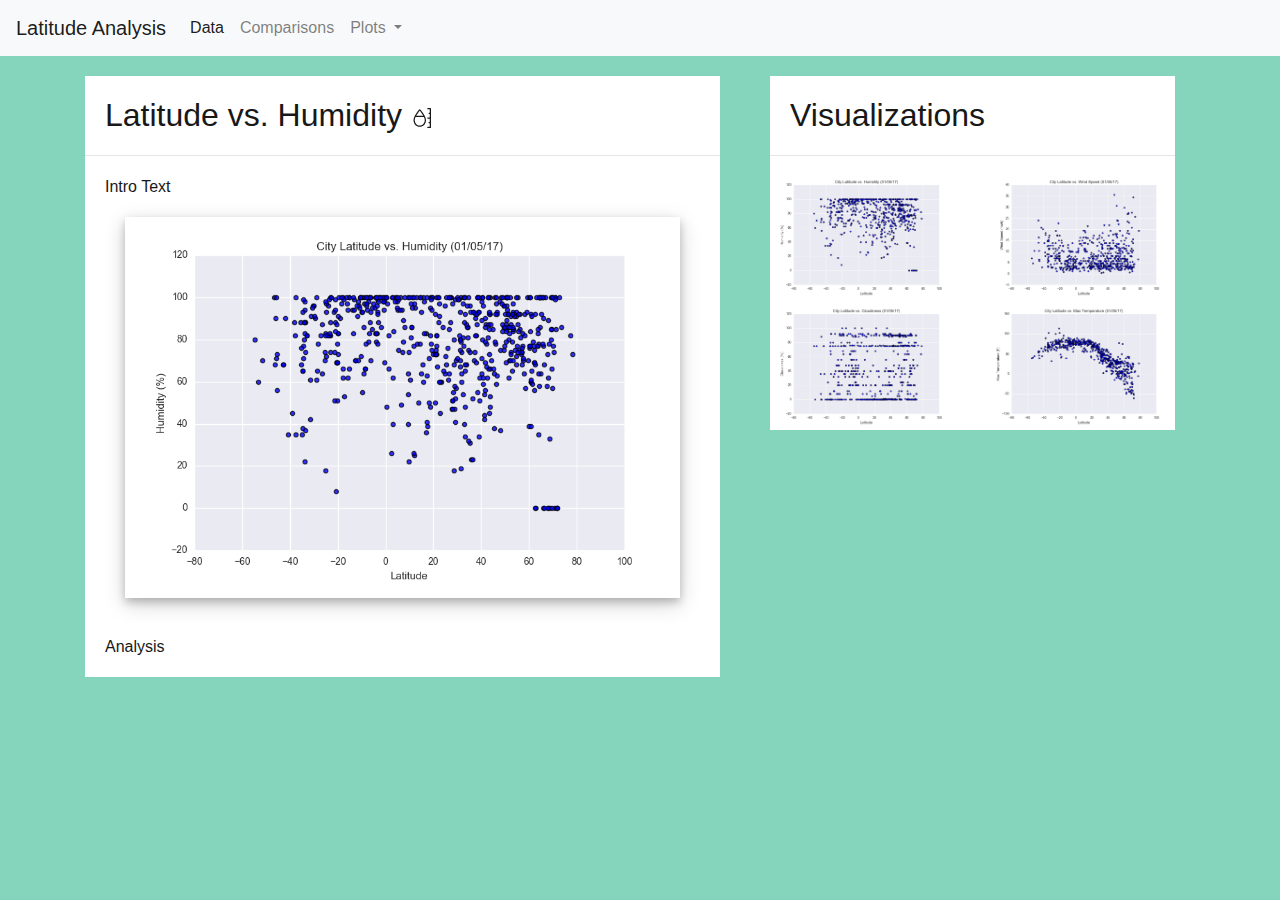
<file: humidity.html>
<!DOCTYPE html>
<html lang="en">

<head>
    <meta charset="UTF-8">
    <title>Humidity Plot</title>
    <link rel="stylesheet" href="https://stackpath.bootstrapcdn.com/bootstrap/4.3.1/css/bootstrap.min.css"
        integrity="sha384-ggOyR0iXCbMQv3Xipma34MD+dH/1fQ784/j6cY/iJTQUOhcWr7x9JvoRxT2MZw1T" crossorigin="anonymous">
    <link rel="stylesheet" href="style.css">
</head>

<body>
    <script src="https://code.jquery.com/jquery-3.3.1.slim.min.js"
        integrity="sha384-q8i/X+965DzO0rT7abK41JStQIAqVgRVzpbzo5smXKp4YfRvH+8abtTE1Pi6jizo"
        crossorigin="anonymous"></script>
    <script src="https://cdnjs.cloudflare.com/ajax/libs/popper.js/1.14.7/umd/popper.min.js"
        integrity="sha384-UO2eT0CpHqdSJQ6hJty5KVphtPhzWj9WO1clHTMGa3JDZwrnQq4sF86dIHNDz0W1"
        crossorigin="anonymous"></script>
    <script src="https://stackpath.bootstrapcdn.com/bootstrap/4.3.1/js/bootstrap.min.js"
        integrity="sha384-JjSmVgyd0p3pXB1rRibZUAYoIIy6OrQ6VrjIEaFf/nJGzIxFDsf4x0xIM+B07jRM"
        crossorigin="anonymous"></script>

    <!-- NAV BAR -->
    <nav class="navbar navbar-expand-lg navbar-light bg-light">
        <a class="navbar-brand" href="index.html">Latitude Analysis</a>
        <button class="navbar-toggler" type="button" data-toggle="collapse" data-target="#navbarSupportedContent"
            aria-controls="navbarSupportedContent" aria-expanded="false" aria-label="Toggle navigation">
            <span class="navbar-toggler-icon"></span>
        </button>
        <div class="collapse navbar-collapse" id="navbarSupportedContent">
            <ul class="navbar-nav mr-auto">
                <li class="nav-item active">
                    <a class="nav-link" href="data.html">Data <span class="sr-only">(current)</span></a>
                </li>
                <li class="nav-item">
                    <a class="nav-link" href="comparison.html">Comparisons</a>
                </li>
                <!-- navbar dropdown -->
                <li class="nav-item dropdown">
                    <a class="nav-link dropdown-toggle" href="#" id="navbarDropdown" \ role="button"
                        data-toggle="dropdown" aria-haspopup="true" aria-expanded="false">
                        Plots
                    </a>
                    <div class="dropdown-menu" aria-labelledby="navbarDropdown">
                        <a class="dropdown-item" href="humidity.html">vs. Humidity <svg
                                xmlns="http://www.w3.org/2000/svg" width="16" height="16" fill="currentColor"
                                class="bi bi-moisture" viewBox="0 0 16 16">
                                <path
                                    d="M13.5 0a.5.5 0 0 0 0 1H15v2.75h-.5a.5.5 0 0 0 0 1h.5V7.5h-1.5a.5.5 0 0 0 0 1H15v2.75h-.5a.5.5 0 0 0 0 1h.5V15h-1.5a.5.5 0 0 0 0 1h2a.5.5 0 0 0 .5-.5V.5a.5.5 0 0 0-.5-.5h-2zM7 1.5l.364-.343a.5.5 0 0 0-.728 0l-.002.002-.006.007-.022.023-.08.088a28.458 28.458 0 0 0-1.274 1.517c-.769.983-1.714 2.325-2.385 3.727C2.368 7.564 2 8.682 2 9.733 2 12.614 4.212 15 7 15s5-2.386 5-5.267c0-1.05-.368-2.169-.867-3.212-.671-1.402-1.616-2.744-2.385-3.727a28.458 28.458 0 0 0-1.354-1.605l-.022-.023-.006-.007-.002-.001L7 1.5zm0 0-.364-.343L7 1.5zm-.016.766L7 2.247l.016.019c.24.274.572.667.944 1.144.611.781 1.32 1.776 1.901 2.827H4.14c.58-1.051 1.29-2.046 1.9-2.827.373-.477.706-.87.945-1.144zM3 9.733c0-.755.244-1.612.638-2.496h6.724c.395.884.638 1.741.638 2.496C11 12.117 9.182 14 7 14s-4-1.883-4-4.267z" />
                            </svg></a>

                        <a class="dropdown-item" href="clouds.html">vs. Cloudiness <svg
                                xmlns="http://www.w3.org/2000/svg" width="16" height="16" fill="currentColor"
                                class="bi bi-clouds" viewBox="0 0 16 16">
                                <path
                                    d="M16 7.5a2.5 2.5 0 0 1-1.456 2.272 3.513 3.513 0 0 0-.65-.824 1.5 1.5 0 0 0-.789-2.896.5.5 0 0 1-.627-.421 3 3 0 0 0-5.22-1.625 5.587 5.587 0 0 0-1.276.088 4.002 4.002 0 0 1 7.392.91A2.5 2.5 0 0 1 16 7.5z" />
                                <path
                                    d="M7 5a4.5 4.5 0 0 1 4.473 4h.027a2.5 2.5 0 0 1 0 5H3a3 3 0 0 1-.247-5.99A4.502 4.502 0 0 1 7 5zm3.5 4.5a3.5 3.5 0 0 0-6.89-.873.5.5 0 0 1-.51.375A2 2 0 1 0 3 13h8.5a1.5 1.5 0 1 0-.376-2.953.5.5 0 0 1-.624-.492V9.5z" />
                            </svg></a>

                        <a class="dropdown-item" href="wind.html">vs. Windspeed <svg xmlns="http://www.w3.org/2000/svg"
                                width="16" height="16" fill="currentColor" class="bi bi-wind" viewBox="0 0 16 16">
                                <path
                                    d="M12.5 2A2.5 2.5 0 0 0 10 4.5a.5.5 0 0 1-1 0A3.5 3.5 0 1 1 12.5 8H.5a.5.5 0 0 1 0-1h12a2.5 2.5 0 0 0 0-5zm-7 1a1 1 0 0 0-1 1 .5.5 0 0 1-1 0 2 2 0 1 1 2 2h-5a.5.5 0 0 1 0-1h5a1 1 0 0 0 0-2zM0 9.5A.5.5 0 0 1 .5 9h10.042a3 3 0 1 1-3 3 .5.5 0 0 1 1 0 2 2 0 1 0 2-2H.5a.5.5 0 0 1-.5-.5z" />
                            </svg></a>

                        <a class="dropdown-item" href="temp.html">vs. Max Temp <svg xmlns="http://www.w3.org/2000/svg"
                                width="25" height="25" fill="currentColor" class="bi bi-thermometer-half"
                                viewBox="0 0 16 16">
                                <path
                                    d="M9.5 12.5a1.5 1.5 0 1 1-2-1.415V6.5a.5.5 0 0 1 1 0v4.585a1.5 1.5 0 0 1 1 1.415z" />
                                <path
                                    d="M5.5 2.5a2.5 2.5 0 0 1 5 0v7.55a3.5 3.5 0 1 1-5 0V2.5zM8 1a1.5 1.5 0 0 0-1.5 1.5v7.987l-.167.15a2.5 2.5 0 1 0 3.333 0l-.166-.15V2.5A1.5 1.5 0 0 0 8 1z" />
                            </svg></a>

                    </div>
                </li>
                <!-- end nav dropdown -->
            </ul>
        </div>
    </nav>
    <!-- END OF NAV -->

    <!-- OVERVIEW POST-->
    <div class="container">
        <div class="row">

            <!-- overview box -->
            <div class="col-md-7">
                <div class='post'>
                    <h1> Latitude vs. Humidity <svg
                        xmlns="http://www.w3.org/2000/svg" width="20" height="20" fill="currentColor"
                        class="bi bi-moisture" viewBox="0 0 16 16">
                        <path d="M13.5 0a.5.5 0 0 0 0 1H15v2.75h-.5a.5.5 0 0 0 0 1h.5V7.5h-1.5a.5.5 0 0 0 0 1H15v2.75h-.5a.5.5 0 0 0 0 1h.5V15h-1.5a.5.5 0 0 0 0 1h2a.5.5 0 0 0 .5-.5V.5a.5.5 0 0 0-.5-.5h-2zM7 1.5l.364-.343a.5.5 0 0 0-.728 0l-.002.002-.006.007-.022.023-.08.088a28.458 28.458 0 0 0-1.274 1.517c-.769.983-1.714 2.325-2.385 3.727C2.368 7.564 2 8.682 2 9.733 2 12.614 4.212 15 7 15s5-2.386 5-5.267c0-1.05-.368-2.169-.867-3.212-.671-1.402-1.616-2.744-2.385-3.727a28.458 28.458 0 0 0-1.354-1.605l-.022-.023-.006-.007-.002-.001L7 1.5zm0 0-.364-.343L7 1.5zm-.016.766L7 2.247l.016.019c.24.274.572.667.944 1.144.611.781 1.32 1.776 1.901 2.827H4.14c.58-1.051 1.29-2.046 1.9-2.827.373-.477.706-.87.945-1.144zM3 9.733c0-.755.244-1.612.638-2.496h6.724c.395.884.638 1.741.638 2.496C11 12.117 9.182 14 7 14s-4-1.883-4-4.267z" />
                    </svg>
                    </h1>

                    <hr>
                    <h2>
                        Intro Text
                        <br>
                        <div class="polaroid-2">
                            <img src="Resources/assets/images/Fig2.png" alt="Latitude vs. Humidity"></a>
                        </div>
                        <br>
                        Analysis
                    </h2>
                </div>
            </div>

            <!-- viz side bar -->
            <div class="col-md-5">
                <div class="sidebar">
                    <h1>Visualizations</h1>
                    <hr>
                    <!-- start nested col -->
                    <div class="row">
                        <div class="col-6">
                            <!-- image 1 -->
                            <a target="_blank" href="humidity.html">
                                <img src="Resources/assets/images/Fig2.png" href="humidity.html"
                                    alt="Humidity Visualization">
                            </a>
                            <!-- image 2 -->
                            <a target="_blank" href="clouds.html">
                                <img src="Resources/assets/images/Fig3.png" alt="Cloud Visualization">
                            </a>
                        </div>
                        <div class="col-6">
                            <!-- image 3 -->
                            <a target="_blank" href="wind.html">
                                <img src="Resources/assets/images/Fig4.png" alt="Windspeed Visualization">
                            </a>
                            <!-- image 4 -->
                            <a target="_blank" href="temp.html">
                                <img src="Resources/assets/images/Fig1.png" alt="Temp Visualization">
                            </a>
                        </div>
                    </div>
                </div> <!-- viz side bar end -->


</body>

</html>
</file>
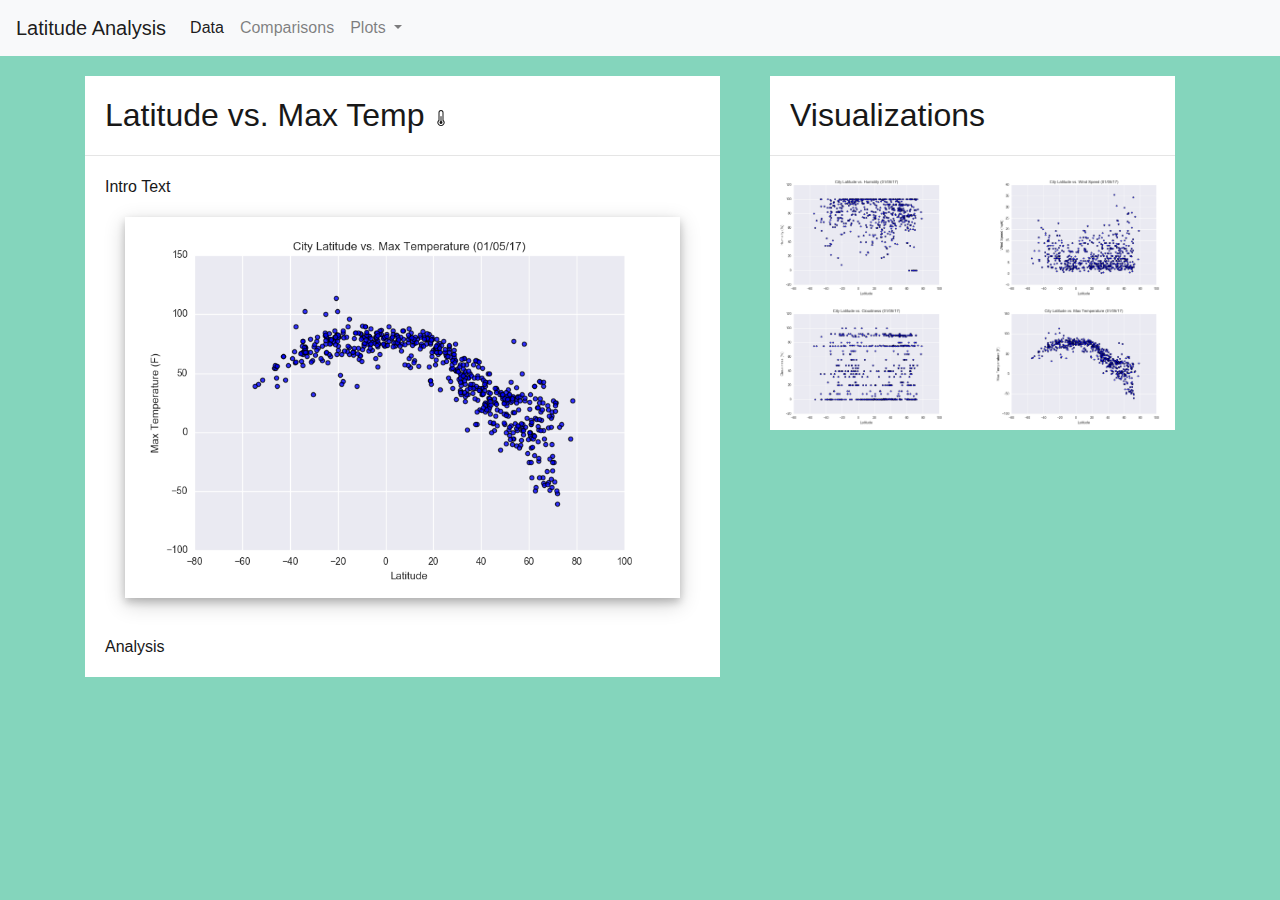
<file: temp.html>
<!DOCTYPE html>
<html lang="en">

<head>
  <meta charset="UTF-8">
  <title>Max Temperature Plot</title>
  <link rel="stylesheet" href="https://stackpath.bootstrapcdn.com/bootstrap/4.3.1/css/bootstrap.min.css"
    integrity="sha384-ggOyR0iXCbMQv3Xipma34MD+dH/1fQ784/j6cY/iJTQUOhcWr7x9JvoRxT2MZw1T" crossorigin="anonymous">
  <link rel="stylesheet" href="style.css">
</head>

<body>
  <script src="https://code.jquery.com/jquery-3.3.1.slim.min.js"
    integrity="sha384-q8i/X+965DzO0rT7abK41JStQIAqVgRVzpbzo5smXKp4YfRvH+8abtTE1Pi6jizo"
    crossorigin="anonymous"></script>
  <script src="https://cdnjs.cloudflare.com/ajax/libs/popper.js/1.14.7/umd/popper.min.js"
    integrity="sha384-UO2eT0CpHqdSJQ6hJty5KVphtPhzWj9WO1clHTMGa3JDZwrnQq4sF86dIHNDz0W1"
    crossorigin="anonymous"></script>
  <script src="https://stackpath.bootstrapcdn.com/bootstrap/4.3.1/js/bootstrap.min.js"
    integrity="sha384-JjSmVgyd0p3pXB1rRibZUAYoIIy6OrQ6VrjIEaFf/nJGzIxFDsf4x0xIM+B07jRM"
    crossorigin="anonymous"></script>

  <!-- NAV BAR -->
  <nav class="navbar navbar-expand-lg navbar-light bg-light">
    <a class="navbar-brand" href="index.html">Latitude Analysis</a>
    <button class="navbar-toggler" type="button" data-toggle="collapse" data-target="#navbarSupportedContent"
      aria-controls="navbarSupportedContent" aria-expanded="false" aria-label="Toggle navigation">
      <span class="navbar-toggler-icon"></span>
    </button>
    <div class="collapse navbar-collapse" id="navbarSupportedContent">
      <ul class="navbar-nav mr-auto">
        <li class="nav-item active">
          <a class="nav-link" href="data.html">Data <span class="sr-only">(current)</span></a>
        </li>
        <li class="nav-item">
          <a class="nav-link" href="comparison.html">Comparisons</a>
        </li>
        <!-- navbar dropdown -->
        <li class="nav-item dropdown">
          <a class="nav-link dropdown-toggle" href="#" id="navbarDropdown" \ role="button" data-toggle="dropdown"
            aria-haspopup="true" aria-expanded="false">
            Plots
          </a>
          <div class="dropdown-menu" aria-labelledby="navbarDropdown">
            <a class="dropdown-item" href="humidity.html">vs. Humidity <svg xmlns="http://www.w3.org/2000/svg"
                width="16" height="16" fill="currentColor" class="bi bi-moisture" viewBox="0 0 16 16">
                <path
                  d="M13.5 0a.5.5 0 0 0 0 1H15v2.75h-.5a.5.5 0 0 0 0 1h.5V7.5h-1.5a.5.5 0 0 0 0 1H15v2.75h-.5a.5.5 0 0 0 0 1h.5V15h-1.5a.5.5 0 0 0 0 1h2a.5.5 0 0 0 .5-.5V.5a.5.5 0 0 0-.5-.5h-2zM7 1.5l.364-.343a.5.5 0 0 0-.728 0l-.002.002-.006.007-.022.023-.08.088a28.458 28.458 0 0 0-1.274 1.517c-.769.983-1.714 2.325-2.385 3.727C2.368 7.564 2 8.682 2 9.733 2 12.614 4.212 15 7 15s5-2.386 5-5.267c0-1.05-.368-2.169-.867-3.212-.671-1.402-1.616-2.744-2.385-3.727a28.458 28.458 0 0 0-1.354-1.605l-.022-.023-.006-.007-.002-.001L7 1.5zm0 0-.364-.343L7 1.5zm-.016.766L7 2.247l.016.019c.24.274.572.667.944 1.144.611.781 1.32 1.776 1.901 2.827H4.14c.58-1.051 1.29-2.046 1.9-2.827.373-.477.706-.87.945-1.144zM3 9.733c0-.755.244-1.612.638-2.496h6.724c.395.884.638 1.741.638 2.496C11 12.117 9.182 14 7 14s-4-1.883-4-4.267z" />
              </svg></a>

            <a class="dropdown-item" href="clouds.html">vs. Cloudiness <svg xmlns="http://www.w3.org/2000/svg"
                width="16" height="16" fill="currentColor" class="bi bi-clouds" viewBox="0 0 16 16">
                <path
                  d="M16 7.5a2.5 2.5 0 0 1-1.456 2.272 3.513 3.513 0 0 0-.65-.824 1.5 1.5 0 0 0-.789-2.896.5.5 0 0 1-.627-.421 3 3 0 0 0-5.22-1.625 5.587 5.587 0 0 0-1.276.088 4.002 4.002 0 0 1 7.392.91A2.5 2.5 0 0 1 16 7.5z" />
                <path
                  d="M7 5a4.5 4.5 0 0 1 4.473 4h.027a2.5 2.5 0 0 1 0 5H3a3 3 0 0 1-.247-5.99A4.502 4.502 0 0 1 7 5zm3.5 4.5a3.5 3.5 0 0 0-6.89-.873.5.5 0 0 1-.51.375A2 2 0 1 0 3 13h8.5a1.5 1.5 0 1 0-.376-2.953.5.5 0 0 1-.624-.492V9.5z" />
              </svg></a>

            <a class="dropdown-item" href="wind.html">vs. Windspeed <svg xmlns="http://www.w3.org/2000/svg" width="16"
                height="16" fill="currentColor" class="bi bi-wind" viewBox="0 0 16 16">
                <path
                  d="M12.5 2A2.5 2.5 0 0 0 10 4.5a.5.5 0 0 1-1 0A3.5 3.5 0 1 1 12.5 8H.5a.5.5 0 0 1 0-1h12a2.5 2.5 0 0 0 0-5zm-7 1a1 1 0 0 0-1 1 .5.5 0 0 1-1 0 2 2 0 1 1 2 2h-5a.5.5 0 0 1 0-1h5a1 1 0 0 0 0-2zM0 9.5A.5.5 0 0 1 .5 9h10.042a3 3 0 1 1-3 3 .5.5 0 0 1 1 0 2 2 0 1 0 2-2H.5a.5.5 0 0 1-.5-.5z" />
              </svg></a>

            <a class="dropdown-item" href="temp.html">vs. Max Temp <svg xmlns="http://www.w3.org/2000/svg" width="25"
                height="25" fill="currentColor" class="bi bi-thermometer-half" viewBox="0 0 16 16">
                <path d="M9.5 12.5a1.5 1.5 0 1 1-2-1.415V6.5a.5.5 0 0 1 1 0v4.585a1.5 1.5 0 0 1 1 1.415z" />
                <path
                  d="M5.5 2.5a2.5 2.5 0 0 1 5 0v7.55a3.5 3.5 0 1 1-5 0V2.5zM8 1a1.5 1.5 0 0 0-1.5 1.5v7.987l-.167.15a2.5 2.5 0 1 0 3.333 0l-.166-.15V2.5A1.5 1.5 0 0 0 8 1z" />
              </svg></a>

          </div>
        </li>
        <!-- end nav dropdown -->
      </ul>
    </div>
  </nav>
  <!-- END OF NAV -->

  <!-- OVERVIEW POST-->
  <div class="container">
    <div class="row">

      <!-- overview box -->
      <div class="col-md-7">
        <div class='post'>
          <h1> Latitude vs. Max Temp <svg xmlns="http://www.w3.org/2000/svg" width="16" height="16" fill="currentColor"
              class="bi bi-thermometer-half" viewBox="0 0 16 16">
              <path d="M9.5 12.5a1.5 1.5 0 1 1-2-1.415V6.5a.5.5 0 0 1 1 0v4.585a1.5 1.5 0 0 1 1 1.415z" />
              <path
                d="M5.5 2.5a2.5 2.5 0 0 1 5 0v7.55a3.5 3.5 0 1 1-5 0V2.5zM8 1a1.5 1.5 0 0 0-1.5 1.5v7.987l-.167.15a2.5 2.5 0 1 0 3.333 0l-.166-.15V2.5A1.5 1.5 0 0 0 8 1z" />
            </svg>
          </h1>

          <hr>
          <h2>
            Intro Text
            <br>
            <div class="polaroid-2">
              <img src="Resources/assets/images/Fig1.png" alt="latitude vs. temp"></a>
            </div>
            <br>
            Analysis
          </h2>
        </div>
      </div>

            <!-- viz side bar -->
            <div class="col-md-5">
              <div class="sidebar">
                <h1>Visualizations</h1>
                <hr>
                <!-- start nested col -->
                <div class="row">
                  <div class="col-6">
                      <!-- image 1 -->
                      <a target="_blank" href="humidity.html">
                      <img src="Resources/assets/images/Fig2.png" href="humidity.html" alt="Humidity Visualization">
                      </a>
                      <!-- image 2 -->
                      <a target="_blank" href="clouds.html">
                      <img src="Resources/assets/images/Fig3.png" alt="Cloud Visualization">
                      </a>
                  </div>
                  <div class="col-6">
                      <!-- image 3 -->
                      <a target="_blank" href="wind.html">
                      <img src="Resources/assets/images/Fig4.png" alt="Windspeed Visualization">
                      </a>
                      <!-- image 4 -->
                      <a target="_blank" href="temp.html">
                      <img src="Resources/assets/images/Fig1.png" alt="Temp Visualization">
                      </a>
                  </div>
              </div>
            </div> <!-- viz side bar end -->


</body>

</html>
</file>
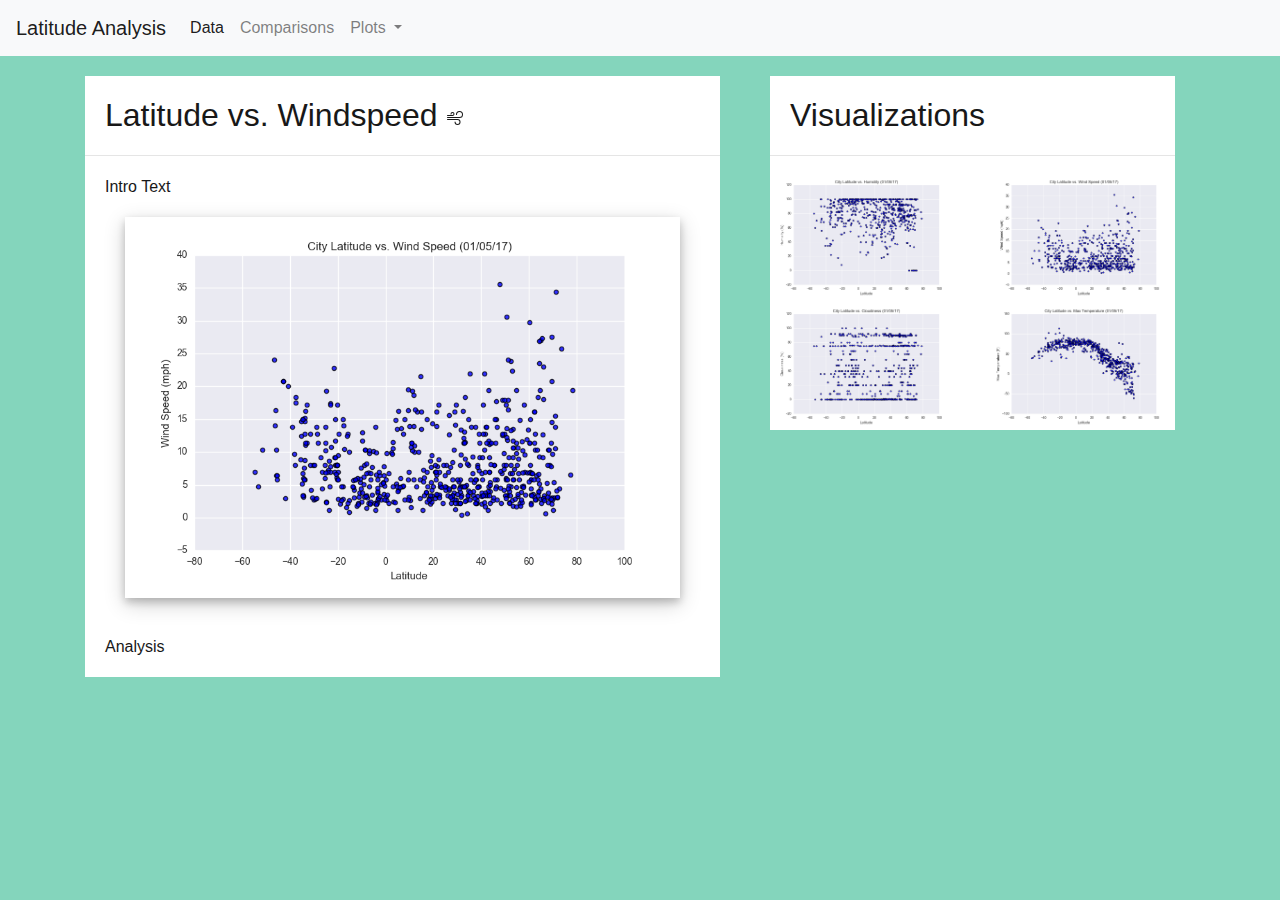
<file: wind.html>
<!DOCTYPE html>
<html lang="en">

<head>
    <meta charset="UTF-8">
    <title>Windspeed Plot</title>
    <link rel="stylesheet" href="https://stackpath.bootstrapcdn.com/bootstrap/4.3.1/css/bootstrap.min.css"
        integrity="sha384-ggOyR0iXCbMQv3Xipma34MD+dH/1fQ784/j6cY/iJTQUOhcWr7x9JvoRxT2MZw1T" crossorigin="anonymous">
    <link rel="stylesheet" href="style.css">
</head>

<body>
    <script src="https://code.jquery.com/jquery-3.3.1.slim.min.js"
        integrity="sha384-q8i/X+965DzO0rT7abK41JStQIAqVgRVzpbzo5smXKp4YfRvH+8abtTE1Pi6jizo"
        crossorigin="anonymous"></script>
    <script src="https://cdnjs.cloudflare.com/ajax/libs/popper.js/1.14.7/umd/popper.min.js"
        integrity="sha384-UO2eT0CpHqdSJQ6hJty5KVphtPhzWj9WO1clHTMGa3JDZwrnQq4sF86dIHNDz0W1"
        crossorigin="anonymous"></script>
    <script src="https://stackpath.bootstrapcdn.com/bootstrap/4.3.1/js/bootstrap.min.js"
        integrity="sha384-JjSmVgyd0p3pXB1rRibZUAYoIIy6OrQ6VrjIEaFf/nJGzIxFDsf4x0xIM+B07jRM"
        crossorigin="anonymous"></script>

    <!-- NAV BAR -->
    <nav class="navbar navbar-expand-lg navbar-light bg-light">
        <a class="navbar-brand" href="index.html">Latitude Analysis</a>
        <button class="navbar-toggler" type="button" data-toggle="collapse" data-target="#navbarSupportedContent"
            aria-controls="navbarSupportedContent" aria-expanded="false" aria-label="Toggle navigation">
            <span class="navbar-toggler-icon"></span>
        </button>
        <div class="collapse navbar-collapse" id="navbarSupportedContent">
            <ul class="navbar-nav mr-auto">
                <li class="nav-item active">
                    <a class="nav-link" href="data.html">Data <span class="sr-only">(current)</span></a>
                </li>
                <li class="nav-item">
                    <a class="nav-link" href="comparison.html">Comparisons</a>
                </li>
                <!-- navbar dropdown -->
                <li class="nav-item dropdown">
                    <a class="nav-link dropdown-toggle" href="#" id="navbarDropdown" \ role="button"
                        data-toggle="dropdown" aria-haspopup="true" aria-expanded="false">
                        Plots
                    </a>
                    <div class="dropdown-menu" aria-labelledby="navbarDropdown">
                        <a class="dropdown-item" href="humidity.html">vs. Humidity <svg
                                xmlns="http://www.w3.org/2000/svg" width="16" height="16" fill="currentColor"
                                class="bi bi-moisture" viewBox="0 0 16 16">
                                <path
                                    d="M13.5 0a.5.5 0 0 0 0 1H15v2.75h-.5a.5.5 0 0 0 0 1h.5V7.5h-1.5a.5.5 0 0 0 0 1H15v2.75h-.5a.5.5 0 0 0 0 1h.5V15h-1.5a.5.5 0 0 0 0 1h2a.5.5 0 0 0 .5-.5V.5a.5.5 0 0 0-.5-.5h-2zM7 1.5l.364-.343a.5.5 0 0 0-.728 0l-.002.002-.006.007-.022.023-.08.088a28.458 28.458 0 0 0-1.274 1.517c-.769.983-1.714 2.325-2.385 3.727C2.368 7.564 2 8.682 2 9.733 2 12.614 4.212 15 7 15s5-2.386 5-5.267c0-1.05-.368-2.169-.867-3.212-.671-1.402-1.616-2.744-2.385-3.727a28.458 28.458 0 0 0-1.354-1.605l-.022-.023-.006-.007-.002-.001L7 1.5zm0 0-.364-.343L7 1.5zm-.016.766L7 2.247l.016.019c.24.274.572.667.944 1.144.611.781 1.32 1.776 1.901 2.827H4.14c.58-1.051 1.29-2.046 1.9-2.827.373-.477.706-.87.945-1.144zM3 9.733c0-.755.244-1.612.638-2.496h6.724c.395.884.638 1.741.638 2.496C11 12.117 9.182 14 7 14s-4-1.883-4-4.267z" />
                            </svg></a>

                        <a class="dropdown-item" href="clouds.html">vs. Cloudiness <svg
                                xmlns="http://www.w3.org/2000/svg" width="16" height="16" fill="currentColor"
                                class="bi bi-clouds" viewBox="0 0 16 16">
                                <path
                                    d="M16 7.5a2.5 2.5 0 0 1-1.456 2.272 3.513 3.513 0 0 0-.65-.824 1.5 1.5 0 0 0-.789-2.896.5.5 0 0 1-.627-.421 3 3 0 0 0-5.22-1.625 5.587 5.587 0 0 0-1.276.088 4.002 4.002 0 0 1 7.392.91A2.5 2.5 0 0 1 16 7.5z" />
                                <path
                                    d="M7 5a4.5 4.5 0 0 1 4.473 4h.027a2.5 2.5 0 0 1 0 5H3a3 3 0 0 1-.247-5.99A4.502 4.502 0 0 1 7 5zm3.5 4.5a3.5 3.5 0 0 0-6.89-.873.5.5 0 0 1-.51.375A2 2 0 1 0 3 13h8.5a1.5 1.5 0 1 0-.376-2.953.5.5 0 0 1-.624-.492V9.5z" />
                            </svg></a>

                        <a class="dropdown-item" href="wind.html">vs. Windspeed <svg xmlns="http://www.w3.org/2000/svg"
                                width="16" height="16" fill="currentColor" class="bi bi-wind" viewBox="0 0 16 16">
                                <path
                                    d="M12.5 2A2.5 2.5 0 0 0 10 4.5a.5.5 0 0 1-1 0A3.5 3.5 0 1 1 12.5 8H.5a.5.5 0 0 1 0-1h12a2.5 2.5 0 0 0 0-5zm-7 1a1 1 0 0 0-1 1 .5.5 0 0 1-1 0 2 2 0 1 1 2 2h-5a.5.5 0 0 1 0-1h5a1 1 0 0 0 0-2zM0 9.5A.5.5 0 0 1 .5 9h10.042a3 3 0 1 1-3 3 .5.5 0 0 1 1 0 2 2 0 1 0 2-2H.5a.5.5 0 0 1-.5-.5z" />
                            </svg></a>

                        <a class="dropdown-item" href="temp.html">vs. Max Temp <svg xmlns="http://www.w3.org/2000/svg"
                                width="25" height="25" fill="currentColor" class="bi bi-thermometer-half"
                                viewBox="0 0 16 16">
                                <path
                                    d="M9.5 12.5a1.5 1.5 0 1 1-2-1.415V6.5a.5.5 0 0 1 1 0v4.585a1.5 1.5 0 0 1 1 1.415z" />
                                <path
                                    d="M5.5 2.5a2.5 2.5 0 0 1 5 0v7.55a3.5 3.5 0 1 1-5 0V2.5zM8 1a1.5 1.5 0 0 0-1.5 1.5v7.987l-.167.15a2.5 2.5 0 1 0 3.333 0l-.166-.15V2.5A1.5 1.5 0 0 0 8 1z" />
                            </svg></a>

                    </div>
                </li>
                <!-- end nav dropdown -->
            </ul>
        </div>
    </nav>
    <!-- END OF NAV -->

    <!-- OVERVIEW POST-->
    <div class="container">
        <div class="row">

            <!-- overview box -->
            <div class="col-md-7">
                <div class='post'>
                    <h1> Latitude vs. Windspeed <svg xmlns="http://www.w3.org/2000/svg" width="16" height="16"
                            fill="currentColor" class="bi bi-wind" viewBox="0 0 16 16">
                            <path
                                d="M12.5 2A2.5 2.5 0 0 0 10 4.5a.5.5 0 0 1-1 0A3.5 3.5 0 1 1 12.5 8H.5a.5.5 0 0 1 0-1h12a2.5 2.5 0 0 0 0-5zm-7 1a1 1 0 0 0-1 1 .5.5 0 0 1-1 0 2 2 0 1 1 2 2h-5a.5.5 0 0 1 0-1h5a1 1 0 0 0 0-2zM0 9.5A.5.5 0 0 1 .5 9h10.042a3 3 0 1 1-3 3 .5.5 0 0 1 1 0 2 2 0 1 0 2-2H.5a.5.5 0 0 1-.5-.5z" />
                        </svg>
                    </h1>

                    <hr>
                    <h2>
                        Intro Text
                        <br>
                        <div class="polaroid-2">
                            <img src="Resources/assets/images/Fig4.png" alt="latitude vs. windspeed"></a>
                        </div>
                        <br>
                        Analysis
                    </h2>
                </div>
            </div>

            <!-- viz side bar -->
            <div class="col-md-5">
                <div class="sidebar">
                    <h1>Visualizations</h1>
                    <hr>
                    <!-- start nested col -->
                    <div class="row">
                        <div class="col-6">
                            <!-- image 1 -->
                            <a target="_blank" href="humidity.html">
                                <img src="Resources/assets/images/Fig2.png" href="humidity.html"
                                    alt="Humidity Visualization">
                            </a>
                            <!-- image 2 -->
                            <a target="_blank" href="clouds.html">
                                <img src="Resources/assets/images/Fig3.png" alt="Cloud Visualization">
                            </a>
                        </div>
                        <div class="col-6">
                            <!-- image 3 -->
                            <a target="_blank" href="wind.html">
                                <img src="Resources/assets/images/Fig4.png" alt="Windspeed Visualization">
                            </a>
                            <!-- image 4 -->
                            <a target="_blank" href="temp.html">
                                <img src="Resources/assets/images/Fig1.png" alt="Temp Visualization">
                            </a>
                        </div>
                    </div>
                </div> <!-- viz side bar end -->


</body>

</html>
</file>
<file: style.css>
body {
    /* padding: 10px; */
    background-color: #7fd3baf6;
    text-decoration: none;
    list-style-type: none;
  }

.post {
  margin-top: 20px;
  background-color: #ffffff;
}

h1 {
  font-size: xx-large;
  color: rgb(24, 24, 24);
  padding: 20px;
  padding-bottom: 5px;
}

h2 {
  font-size: medium;
  font-weight: normal;
  color: rgb(24, 24, 24);
  padding: 20px;
  padding-top: 5px;
}

h3 {
  text-align: center;
  color: rgb(54, 136, 109);

}

img {
  max-width: 100%;
  height: inherit;
}

/* IMAGES */
.polaroid {
  margin: 20px;
  box-shadow: 0 4px 8px 0 rgba(0, 0, 0, 0.2), 0 6px 20px 0 rgba(0, 0, 0, 0.19);
}

.polaroid-2 {
  margin: 20px;
  max-width: 600px;
  box-shadow: 0 4px 8px 0 rgba(0, 0, 0, 0.2), 0 6px 20px 0 rgba(0, 0, 0, 0.19);
  
}

.sidebar {
  margin: 20px;
  background-color: #ffffff;
}

.grid img {
  width: 100%;
  height: auto;
  padding: 50px;
}

/* PHOTO GRID */
.col-md-12 {
  background-color: #ffffff;
  margin-top: 20px;
  width: 100%;
}

.col-md-6 {
  background-color: #ffffff;
  margin: 0px;
  width: 100%;
}

/* DATA TABLE */
.dataframe {
  width: 90%;
  margin-left: auto;
  margin-right: auto;
}

.dataframe, th, td {
  border-collapse: collapse;
}

tr {
  border-bottom: 1px solid #ddd;
}

tr:nth-child(even) {
  background-color: rgba(150, 212, 212, 0.4);
}

th:nth-child(even),td:nth-child(even) {
  background-color: rgba(150, 212, 212, 0.4);
}

/* SMALL SCREEN */
@media (max-width: 600px) {
  .polaroid {
    box-shadow: none;
  }

  /* DATA TABLE */
  td { 
    overflow: hidden; 
    white-space:nowrap;
    text-overflow:ellipsis; 
    word-wrap: break-word;
  }
}
</file>
